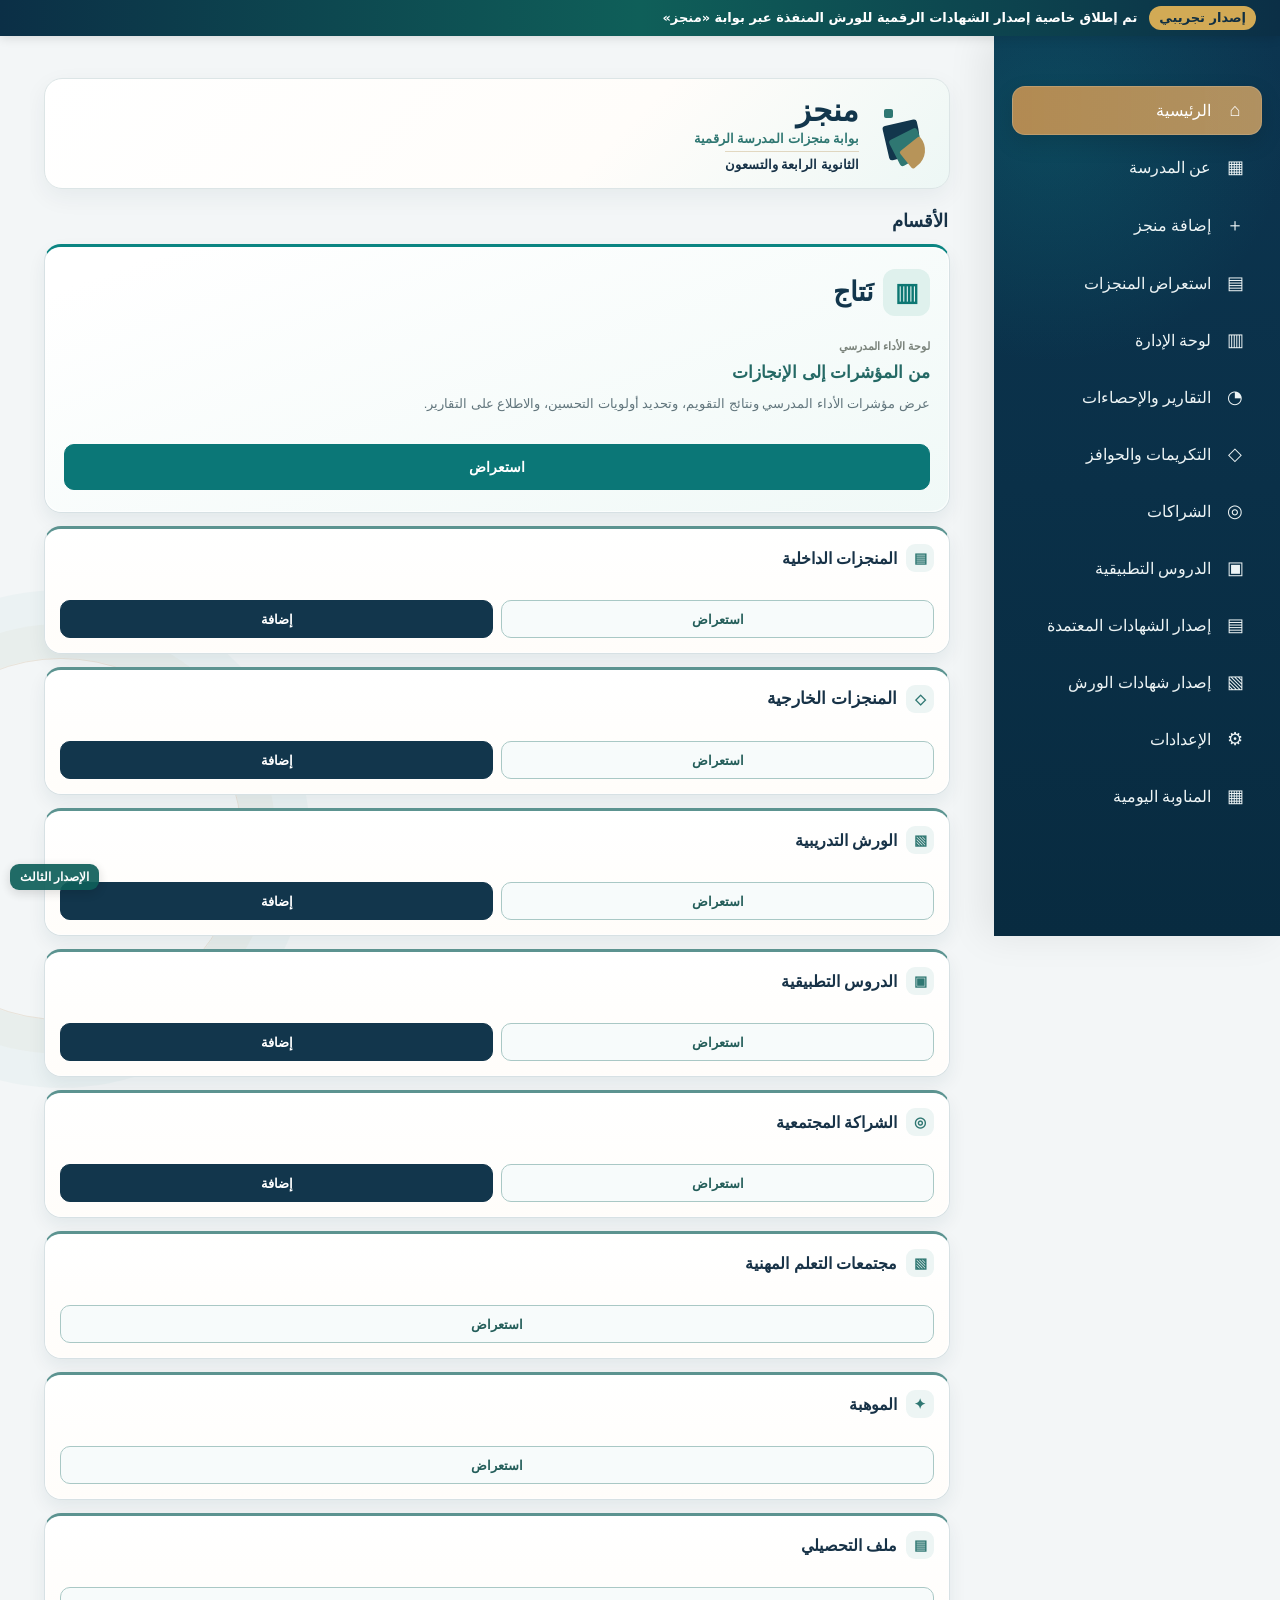
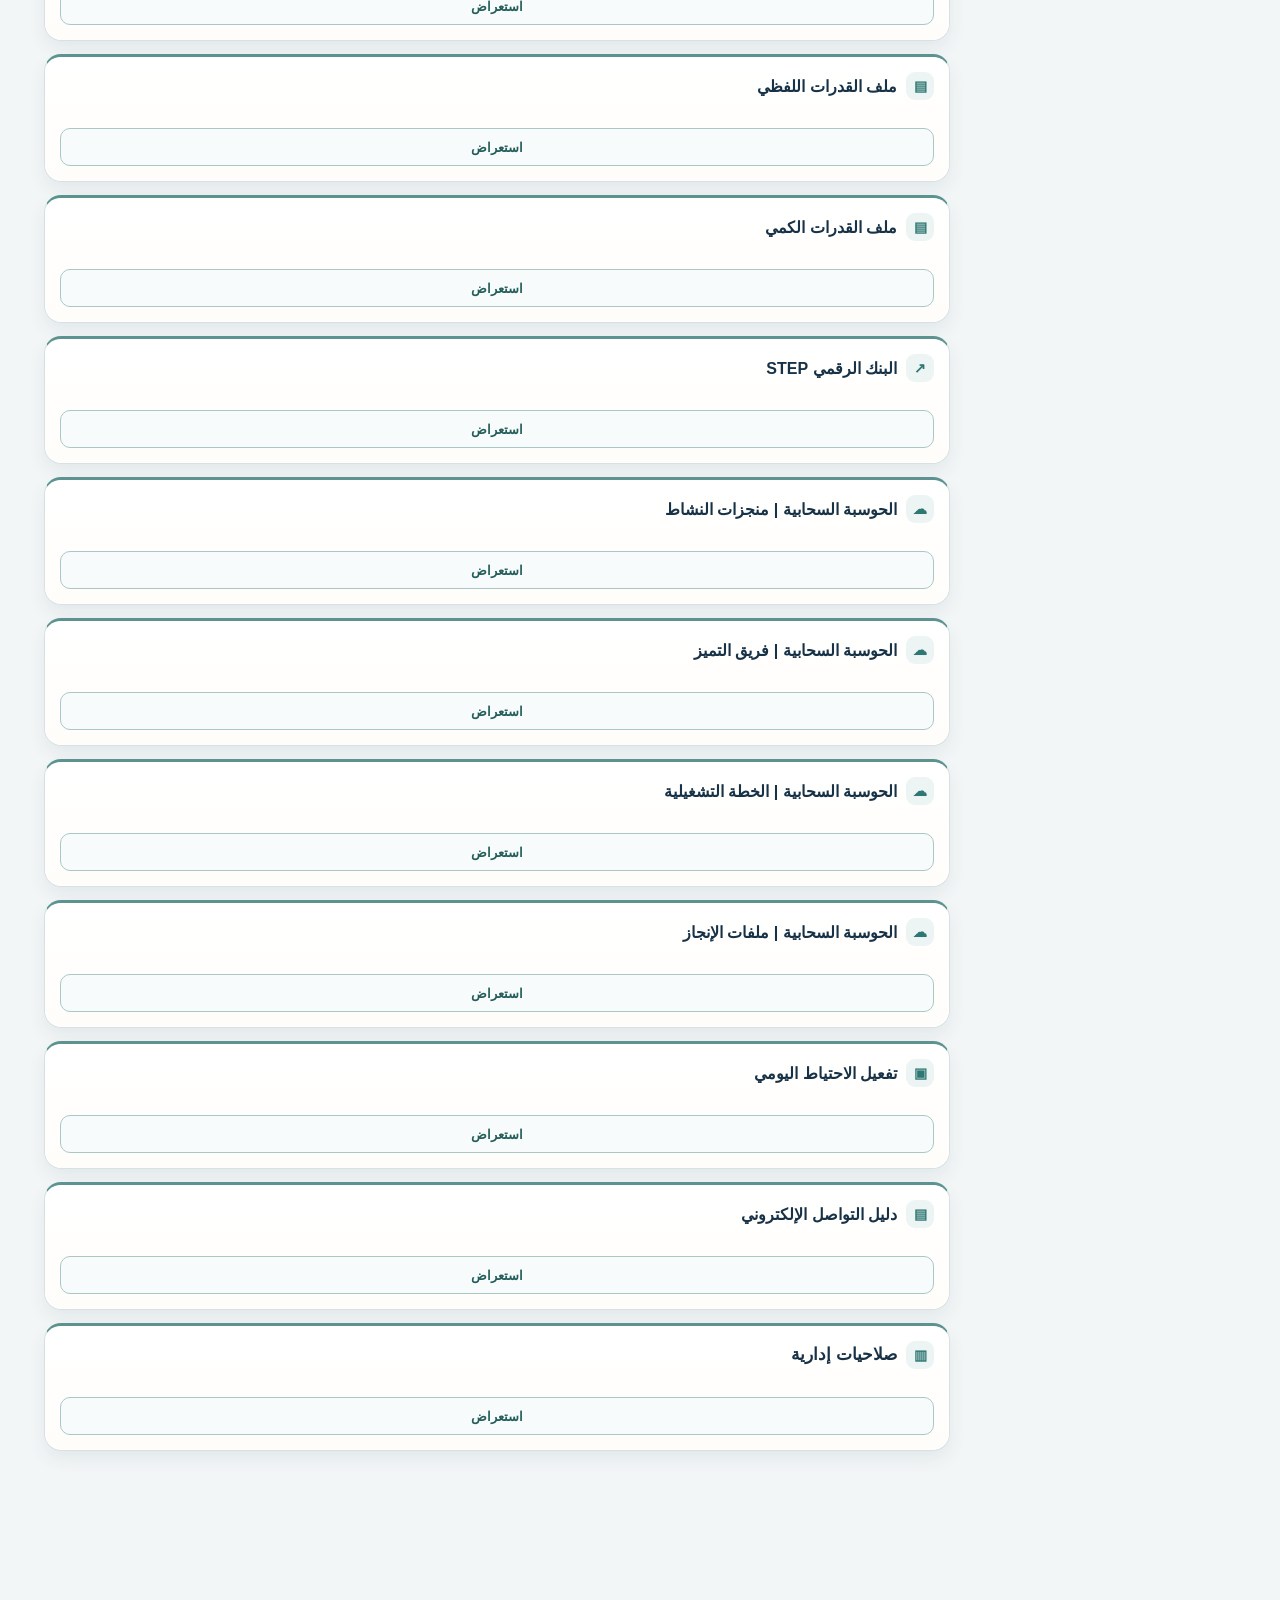
<file: index.html>
<!doctype html>
<html lang="ar" dir="rtl">
<head>
  <meta charset="utf-8">
  <meta name="viewport" content="width=device-width,initial-scale=1">
  <meta name="theme-color" content="#0b3047">
  <title>منجز | بوابة منجزات الثانوية 94</title>
  <style id="manjazPrintA4Portrait">@media print{@page{size:A4 portrait;margin:10mm}}</style>
  <link rel="stylesheet" href="styles.css?v=4.1">
  <link rel="stylesheet" href="home-header-v36.css?v=12.5-nataj-type">
  <link rel="stylesheet" href="certificates.css?v=13.7" data-certificates-style="1">
  <meta name="manjaz-release" content="18.1-quick">
  <link rel="stylesheet" href="manjaz-task17.css?v=17.1-corrected">
<link rel="stylesheet" href="manjaz-urgent18.css?v=20261028-award-details">
<link rel="stylesheet" href="manjaz-v34-style.css?v=36.0-review-actions">
<link rel="stylesheet" href="manjaz-public-certificates-v37.css?v=42.0-mobile-cards">

<style id="manjaz-home-hidden-sections">
/* Hide these entry cards on the homepage only; keep their routes and code intact. */
#manjazHome .manjaz-home-card:has(a[href="#daily-reserve"]),
#manjazHome .manjaz-home-card:has(a[href="#daily-duty"]),
#manjazHome .manjaz-home-card:has(a[href="#knowledge"]),
#manjazHome .manjaz-home-card:has(a[href="#admin-programs"]) {
  display: none !important;
}
</style>
</head>
<body>
  <div class="shell">
    <aside class="sidebar">
<nav id="nav">
        <a href="#home" data-route="home" class="active"><span class="icon">⌂</span><span>الرئيسية</span></a>
        <a href="#about" data-route="about"><span class="icon">▦</span><span>عن المدرسة</span></a>
        <a href="#add" data-route="add"><span class="icon">＋</span><span>إضافة منجز</span></a>
        <a href="#achievements" data-route="achievements"><span class="icon">▤</span><span>استعراض المنجزات</span></a>
        <a href="#admin" data-route="admin"><span class="icon">▥</span><span>لوحة الإدارة</span></a>
        <a href="#reports" data-route="reports"><span class="icon">◔</span><span>التقارير والإحصاءات</span></a>
        <a href="#awards" data-route="awards"><span class="icon">◇</span><span>التكريمات والحوافز</span></a>
        <a href="#partners" data-route="partners"><span class="icon">◎</span><span>الشراكات</span></a>
        <a href="#lessons" data-route="lessons"><span class="icon">▣</span><span>الدروس التطبيقية</span></a>
        <a href="#approved-certificates" data-route="approved-certificates"><span class="icon">▤</span><span>إصدار الشهادات المعتمدة</span></a>
        <a href="#settings" data-route="settings"><span class="icon">⚙</span><span>الإعدادات</span></a>
      </nav>
</aside>

    <main class="content">
<section id="view" class="view"></section>


      <nav class="mobile-nav" aria-label="التنقل للجوال">
        <a href="#home" data-mobile-route="home"><span>⌂</span><small>الرئيسية</small></a>
        <a href="#achievements" data-mobile-route="achievements"><span>▤</span><small>المنجزات</small></a>
        <a href="#add" data-mobile-route="add" class="mobile-add"><span>＋</span><small>إضافة</small></a>
        <a href="#admin" data-mobile-route="admin"><span>▥</span><small>الإدارة</small></a>
        <a href="#about" data-mobile-route="about"><span>▦</span><small>المزيد</small></a>
      </nav>
</main>
  </div>

  <template id="homeTpl"></template>

  <template id="aboutTpl">
    <section class="page-intro">
      <div>
        <span class="kicker">عن المدرسة</span>
        <h2>الثانوية الرابعة والتسعون - مسارات</h2>
        <p>بطاقة تعريف رقمية مختصرة ببيانات المدرسة الأساسية</p>
      </div>
    </section>

    <div class="stat-grid stat-grid-4">
      <article class="stat-card gold"><span>إجمالي الطالبات</span><b>630</b></article>
      <article class="stat-card"><span>تاريخ التأسيس</span><b>1428هـ</b></article>
      <article class="stat-card"><span>نوع التعليم</span><b>عام</b></article>
      <article class="stat-card"><span>نوع المبنى</span><b>مستأجر</b></article>
    </div>

    <div class="dashboard-grid">
      <section class="surface panel">
        <div class="panel-head"><h3>توزيع الطالبات</h3><span>حسب الصف</span></div>
        <div class="grade-grid">
          <div><b>212</b><span>أول ثانوي</span></div>
          <div><b>210</b><span>ثاني ثانوي</span></div>
          <div><b>208</b><span>ثالث ثانوي</span></div>
        </div>
      </section>

      <section class="surface panel">
        <div class="panel-head"><h3>الكادر المدرسي والإداري</h3><span>بيانات مختصرة</span></div>
        <div class="staff-grid">
          <div><span>مديرة</span><b>1</b></div>
          <div><span>وكيلات</span><b>3</b></div>
          <div><span>موجهات طلابيات</span><b>2</b></div>
          <div><span>معلمات</span><b>44</b></div>
          <div><span>مساعدات إداريات</span><b>15</b></div>
          <div><span>مسجل معلومات</span><b>1</b></div>
          <div><span>معلمتا حاسب</span><b>2</b></div>
          <div><span>محضر مختبر</span><b>1</b></div>
          <div><span>عاملات خدمات</span><b>3</b></div>
          <div><span>حارس</span><b>1</b></div>
          <div><span>رائد نشاط مفرغ</span><b>0</b></div>
          <div><span>أمين مصادر</span><b>0</b></div>
        </div>
      </section>
    </div>
  </template>

  <template id="addTpl">
    <section class="page-intro">
      <div>
        <span class="kicker">إضافة منجز</span>
        <h2>توثيق منجز جديد</h2>
        <p>أدخلي البيانات الأساسية والشواهد ثم أرسليها للمراجعة</p>
      </div>
    </section>

    <form id="achievementForm" class="surface form-card">
      <div class="form-section-title">بيانات المنجز</div>
      <div class="form-grid">
        <label>اسم المنجز *
          <input name="title" required>
        </label>
        <label>القسم / المجال *
          <select name="category" required>
            <option value="">اختاري القسم</option>
            <option>الإدارة المدرسية</option>
            <option>التعليم والتعلم</option>
            <option>نواتج التعلم</option>
            <option>البيئة المدرسية</option>
            <option>المجتمع المحلي</option>
            <option>قصص ملهمة</option>
            <option>التكريمات والحوافز</option>
            <option>البرامج والمبادرات</option>
            <option>الشراكات</option>
          </select>
        </label>
        <label>تاريخ التنفيذ *
          <input name="date" type="date" required>
        </label>
        <label>الجهة المنفذة *
          <input name="entity" required>
        </label>
        <label>اسم المنفذة / الفريق *
          <input name="team" required>
        </label>
        <label>الفئة المستهدفة *
          <input name="audience" required>
        </label>
        <label>عدد المستفيدات
          <input name="beneficiaries" type="number" min="0">
        </label>
        <label>نوع المنجز *
          <select name="type" required>
            <option value="">اختاري النوع</option>
            <option>مبادرة</option>
            <option>برنامج</option>
            <option>ورشة</option>
            <option>تكريم</option>
            <option>شراكة</option>
            <option>تقرير</option>
            <option>أخرى</option>
          </select>
        </label>
        <label class="wide">الهدف من المنجز *
          <textarea name="goal" required></textarea>
        </label>
        <label class="wide">وصف مختصر *
          <textarea name="description" required></textarea>
        </label>
        <label class="wide">الأثر / النتيجة *
          <textarea name="impact" required></textarea>
        </label>
      </div>

      <div class="form-section-title">الشواهد والمرفقات</div>
      <div class="form-grid">
        <label>رفع الصور
          <input name="images" type="file" accept="image/*" multiple>
        </label>
        <label>رفع PDF أو مستند
          <input name="documents" type="file" accept=".pdf,.doc,.docx,.ppt,.pptx,.xls,.xlsx" multiple>
        </label>
        <label class="wide">رابط خارجي
          <input name="link" type="url" placeholder="https://">
        </label>
        <p class="upload-note wide">تُستخدم أول صورة مرفوعة كصورة غلاف مصغرة تلقائيًا ويمكن إضافة مرفقات لاحقًا من صفحة التفاصيل</p>
      </div>

      <div class="form-actions">
        <button class="btn btn-primary" type="submit">إرسال المنجز</button>
        <button class="btn btn-ghost" type="reset">إلغاء</button>
      </div>
      <div id="formMsg"></div>
    </form>
  </template>

  <template id="achievementsTpl">


    <details class="mj18-utility-card"><summary>البحث والتصفية والإحصاءات</summary>
    <div class="stat-grid stat-grid-3">
      <article class="stat-card gold"><span>إجمالي المنجزات</span><b id="aTotal">0</b></article>
      <article class="stat-card"><span>معتمد</span><b id="aApproved">0</b></article>
      <article class="stat-card"><span>تحت المراجعة</span><b id="aReview">0</b></article>
    </div>

    <div class="surface filters">
      <input id="searchAchievements" type="search" placeholder="ابحثي عن منجز">
      <select id="filterCategory">
        <option value="">جميع الأقسام</option>
        <option>الإدارة المدرسية</option>
        <option>التعليم والتعلم</option>
        <option>نواتج التعلم</option>
        <option>البيئة المدرسية</option>
        <option>المجتمع المحلي</option>
        <option>قصص ملهمة</option>
        <option>التكريمات والحوافز</option>
        <option>البرامج والمبادرات</option>
        <option>الشراكات</option>
      </select>
      <select id="filterStatus">
        <option value="">جميع الحالات</option>
        <option>تحت المراجعة</option>
        <option>معتمد</option>
      </select>
    </div>

    </details>
    <details class="mj18-utility-card"><summary>إضافة منجز</summary><a class="btn btn-primary" href="#add">فتح نموذج إضافة منجز</a></details>
    <div id="achievementList" class="achievement-list"></div>

    <div id="emptyState" class="surface empty-state">
      <div class="empty-mark">◇</div>
      <h3>لا توجد منجزات مضافة حتى الآن</h3>
      <p>ابدئي بإضافة أول منجز، وستظهر جميع المنجزات هنا تلقائيًا</p>
      <a class="btn btn-primary" href="#add">إضافة أول منجز</a>
    </div>
  </template>

  <template id="adminTpl">
    <section class="page-intro">
      <div>
        <span class="kicker">لوحة الإدارة</span>
        <h2>متابعة الاعتماد</h2>
        <p>لوحة مخصصة لمراجعة المنجزات واعتمادها</p>
      </div>
    </section>

    <div class="stat-grid stat-grid-4">
      <article class="stat-card"><span>جديد</span><b id="dNew">0</b></article>
      <article class="stat-card gold"><span>تحت المراجعة</span><b id="dReview">0</b></article>
      <article class="stat-card"><span>معتمد</span><b id="dApproved">0</b></article>
      <article class="stat-card"><span>بحاجة تعديل</span><b>0</b></article>
    </div>

    <section class="surface panel">
      <div class="panel-head"><h3>طلبات المراجعة</h3><span>تظهر تلقائيًا عند رفع المنجزات</span></div>
      <div id="adminList" class="admin-list"></div>
      <div id="adminEmpty" class="empty-inline">لا توجد طلبات مراجعة حاليًا</div>
    </section>
  </template>


  <template id="awardsTpl">


    <div class="mj18-award-admin-controls" hidden>
      <button class="btn btn-primary" id="showAwardForm">إضافة تكريم</button>
    </div>

    <form id="awardForm" class="surface form-card hidden-form">
      <div class="form-section-title">بيانات التكريم</div>
      <div class="form-grid">
        <label>عنوان التكريم *
          <input name="title" required>
        </label>
        <label>نوع التكريم *
          <select name="type" required>
            <option value="">اختاري النوع</option>
            <option>شهادة</option>
            <option>درع</option>
            <option>تكريم رسمي</option>
            <option>حافز</option>
            <option>جائزة</option>
            <option>أخرى</option>
          </select>
        </label>
        <label>الجهة المانحة *
          <input name="grantor" required>
        </label>
        <label>المكرمة / الفئة *
          <input name="recipient" required>
        </label>
        <label>تاريخ التكريم *
          <input name="date" type="date" required>
        </label>
        <label>عدد المستفيدات
          <input name="beneficiaries" type="number" min="0">
        </label>
        <label class="wide">سبب التكريم *
          <textarea name="reason" required></textarea>
        </label>
        <label class="wide">الأثر / القيمة المضافة
          <textarea name="impact"></textarea>
        </label>
        <label>رفع الصور
          <input name="images" type="file" accept="image/*" multiple>
        </label>
        <label>رفع شهادة أو PDF
          <input name="documents" type="file" accept=".pdf,.doc,.docx" multiple>
        </label>
        <p class="upload-note wide">تُستخدم أول صورة مرفوعة كصورة غلاف مصغرة تلقائيًا ويمكن إضافة مرفقات لاحقًا من صفحة التفاصيل</p>
      </div>
      <div class="form-actions">
        <button class="btn btn-primary" type="submit">حفظ التكريم</button>
        <button class="btn btn-ghost" type="button" id="cancelAward">إلغاء</button>
      </div>
      <div id="awardMsg"></div>
    </form>

    <div class="stat-grid stat-grid-3 mj18-legacy-counters" hidden>
      <article class="stat-card gold"><span>إجمالي التكريمات</span><b id="awTotal">0</b></article>
      <article class="stat-card"><span>معتمد</span><b id="awApproved">0</b></article>
      <article class="stat-card"><span>تحت المراجعة</span><b id="awReview">0</b></article>
    </div>

    <div id="awardList" class="achievement-list"></div>
    <div id="awardEmpty" class="surface empty-state">
      <div class="empty-mark">◇</div>
      <h3>لا توجد تكريمات مضافة حتى الآن</h3>
      <p>ابدئي بإضافة أول تكريم، وستظهر البيانات هنا تلقائيًا</p>
    </div>
  </template>

  <template id="partnersTpl">
    <section class="page-intro">
      <div>
        <span class="kicker">الشراكات</span>
        <h2>إدارة الشراكات</h2>
        <p>توثيق الشراكات والاتفاقيات والمبادرات المشتركة واستعراض أثرها</p>
      </div>
    </section>

    <div class="section-actions">
      <button class="btn btn-primary" id="showPartnerForm">إضافة شراكة</button>
    </div>

    <form id="partnerForm" class="surface form-card hidden-form">
      <div class="form-section-title">بيانات الشراكة</div>
      <div class="form-grid">
        <label>عنوان الشراكة *
          <input name="title" required>
        </label>
        <label>الجهة الشريكة *
          <input name="partner" required>
        </label>
        <label>نوع الشراكة *
          <select name="type" required>
            <option value="">اختاري النوع</option>
            <option>تعليمية</option>
            <option>مجتمعية</option>
            <option>تدريبية</option>
            <option>تطوعية</option>
            <option>صحية</option>
            <option>أخرى</option>
          </select>
        </label>
        <label>تاريخ البداية *
          <input name="startDate" type="date" required>
        </label>
        <label>تاريخ النهاية
          <input name="endDate" type="date">
        </label>
        <label>عدد المستفيدات
          <input name="beneficiaries" type="number" min="0">
        </label>
        <label class="wide">الهدف من الشراكة *
          <textarea name="goal" required></textarea>
        </label>
        <label class="wide">وصف التنفيذ *
          <textarea name="description" required></textarea>
        </label>
        <label class="wide">الأثر / النتيجة *
          <textarea name="impact" required></textarea>
        </label>
        <label>رفع الصور
          <input name="images" type="file" accept="image/*" multiple>
        </label>
        <label>رفع الاتفاقية أو PDF
          <input name="documents" type="file" accept=".pdf,.doc,.docx" multiple>
        </label>
        <p class="upload-note wide">تُستخدم أول صورة مرفوعة كصورة غلاف مصغرة تلقائيًا ويمكن إضافة مرفقات لاحقًا من صفحة التفاصيل</p>
      </div>
      <div class="form-actions">
        <button class="btn btn-primary" type="submit">حفظ الشراكة</button>
        <button class="btn btn-ghost" type="button" id="cancelPartner">إلغاء</button>
      </div>
      <div id="partnerMsg"></div>
    </form>

    <div class="stat-grid stat-grid-3">
      <article class="stat-card gold"><span>إجمالي الشراكات</span><b id="ptTotal">0</b></article>
      <article class="stat-card"><span>معتمد</span><b id="ptApproved">0</b></article>
      <article class="stat-card"><span>تحت المراجعة</span><b id="ptReview">0</b></article>
    </div>

    <div id="partnerList" class="achievement-list"></div>
    <div id="partnerEmpty" class="surface empty-state">
      <div class="empty-mark">◎</div>
      <h3>لا توجد شراكات مضافة حتى الآن</h3>
      <p>ابدئي بإضافة أول شراكة، وستظهر البيانات هنا تلقائيًا</p>
    </div>
  </template>

  <template id="reportsTpl">
    <section class="page-intro">
      <div>
        <span class="kicker">التقارير والإحصاءات</span>
        <h2>المؤشرات التراكمية</h2>
        <p>تتحدث تلقائيًا حسب ما يتم إضافته واعتماده داخل الموقع</p>
      </div>
    </section>

    <div class="stat-grid stat-grid-4">
      <article class="stat-card gold"><span>إجمالي السجلات</span><b id="rAll">0</b></article>
      <article class="stat-card"><span>المنجزات</span><b id="rAchievements">0</b></article>
      <article class="stat-card"><span>التكريمات</span><b id="rAwards">0</b></article>
      <article class="stat-card"><span>الشراكات</span><b id="rPartners">0</b></article>
    </div>

    <div class="stat-grid stat-grid-4">
      <article class="stat-card"><span>إجمالي المستفيدات</span><b id="rBeneficiaries">0</b></article>
      <article class="stat-card"><span>معتمد</span><b id="rApproved">0</b></article>
      <article class="stat-card"><span>تحت المراجعة</span><b id="rReview">0</b></article>
      <article class="stat-card"><span>نسبة الاعتماد</span><b id="rRate">0%</b></article>
    </div>

    <div class="dashboard-grid">
      <section class="surface panel">
        <div class="panel-head"><h3>التوزيع حسب النوع</h3><span>تراكمي</span></div>
        <div id="typeBars" class="bar-list"></div>
      </section>

      <section class="surface panel">
        <div class="panel-head"><h3>التوزيع حسب المجال</h3><span>للمنجزات</span></div>
        <div id="categoryBars" class="bar-list"></div>
      </section>
    </div>

    <section class="surface panel" style="margin-top:18px">
      <div class="panel-head"><h3>التوزيع الزمني</h3><span>حسب الشهر</span></div>
      <div id="monthBars" class="bar-list"></div>
    </section>

    <div class="section-actions">
      <button class="btn btn-primary" onclick="window.print()">طباعة التقرير</button>
    </div>
  </template>


  <template id="lessonsTpl">
    <section class="page-intro"><div><span class="kicker">التطوير المهني</span><h2>الدروس التطبيقية</h2><p>توثيق حضور الدروس التطبيقية وإصدار شهادة حضور</p></div></section>
    <div id="lessonList" class="achievement-list"></div>
    <div id="lessonEmpty" class="surface empty-state"><div class="empty-mark">▣</div><h3>لا توجد دروس تطبيقية متاحة حاليًا</h3><p>ستظهر الدروس المتاحة هنا عند إضافتها</p></div>
  </template>

  <template id="placeholderTpl">
    <section class="page-intro">
      <div>
        <span class="kicker">منجز</span>
        <h2 id="placeholderTitle"></h2>
        <p>هذه الصفحة مهيأة ضمن هوية الموقع وسيتم تفعيل وظائفها في المرحلة التالية</p>
      </div>
    </section>
    <div class="surface empty-state large">
      <div class="empty-mark">✦</div>
      <h3>قريبًا</h3>
      <p>سيتم ربط هذه الصفحة بالبيانات والتقارير الفعلية</p>
    </div>
  </template>


  <dialog id="detailDialog" class="detail-dialog">
    <div class="detail-shell">
      <button type="button" class="detail-close" id="detailClose" aria-label="إغلاق">×</button>
      <div id="detailContent"></div>
    </div>
  </dialog>

<script src="applied-lessons-data.js?v=2.1"></script>
<script src="certificates-data.js?v=2.1"></script>
<script src="manjaz-hijri-picker.js?v=16.1"></script>
<script src="app.js?v=20261116-fix-achievement-collection"></script>
<script src="awards-cloud.js?v=20261028-admin-content-only"></script>
<script src="community-sections.js?v=20261028-admin-cards"></script>
<script src="knowledge-attachments.js?v=2.0"></script>
<!-- المصدران النهائيان للورش والدروس يُحمّلان بعد أي Renderer قديم -->
<script src="manjaz-certificate-whatsapp-v50.js?v=50.0"></script>
<script src="certificates.js?v=20261028-admin-content-only"></script>
<script src="applied-lessons.js?v=20261028-admin-only-links-lessons"></script>
<script src="applied-lessons-cloud.js?v=20261028-admin-only-links-lessons"></script>
<script src="manjaz-activation-render-v4.js?v=57.2-pdf-capture"></script>
<script src="home-v3.js?v=20261116-home-card-order"></script>
 <script src="nataj-report-links.js?v=20261115-hide-header-login"></script>
<script src="manjaz-behavior-catalog-v57.js?v=57.0"></script>
<script src="manjaz-extra-activation-v57.js?v=57.3-awareness-report"></script>
<script src="manjaz-afaq-catalog-v19.js?v=20.0-fix-problems-label"></script>
<script src="manjaz-afaq-render-v19.js?v=19.0-afaq-a4-cards"></script>
<script src="manjaz-awareness.js?v=2-execution-report"></script>
<script src="manjaz-daily-activation.js?v=57.6-inline-delete-confirm" data-manjaz-daily-activation="1.0"></script>
<script src="admin-permissions.js?v=20261115-no-attendance-tool"></script>
<script src="admin-monthly-exports.js?v=20261116-remove-attendance-section"></script>
<script src="talent-links.js?v=20261028-admin-only-links-lessons"></script>
 <script src="tahsili-file.js?v=20261116-view-only"></script>
  <script src="qudrat-file.js?v=20261116-step-view-label"></script>
  <script src="athar/entry.js?v=1.1-cloud-portfolios"></script> 
<script src="home-header-v36.js?v=4.3"></script>
<script src="certificate-audit.js?v=1.6"></script>
<script src="manjaz-task15.js?v=20261116-remove-attendance-section"></script>
<script src="school-closure.js?v=20261101-live-link-cells"></script>
<script src="manjaz-task17.js?v=17.1-corrected"></script>
<script src="manjaz-review-ui-v34.js?v=47.0-kind-safe-approval"></script>
<script src="manjaz-admin-excel-v43.js?v=44.1-duty-export-job-names"></script>
<script src="manjaz-admin-certificate-queue-v45.js?v=49.0-mobile-approved-rejected"></script>
<script src="manjaz-urgent18.js?v=33.4-atomic-delete"></script>
<script src="manjaz-public-certificates-v37.js?v=50.0-whatsapp-pdf-file"></script>
<script src="manjaz-group-requests-v49.js?v=49.2-standalone-group-card"></script>
<script src="manjaz-group-download-v49.js?v=50.1-whatsapp-pdf-sharing"></script>

<div id="manjazVersionBadge" aria-label="إصدار الموقع" style="position:fixed;left:10px;bottom:10px;z-index:99999;background:#0f5f59;color:#fff;padding:6px 10px;border-radius:9px;font:800 12px/1.2 Tahoma,Arial,sans-serif;box-shadow:0 3px 12px rgba(0,0,0,.16);opacity:.92;pointer-events:none;direction:rtl">الإصدار الثالث</div>

</body>
</html>
</file>
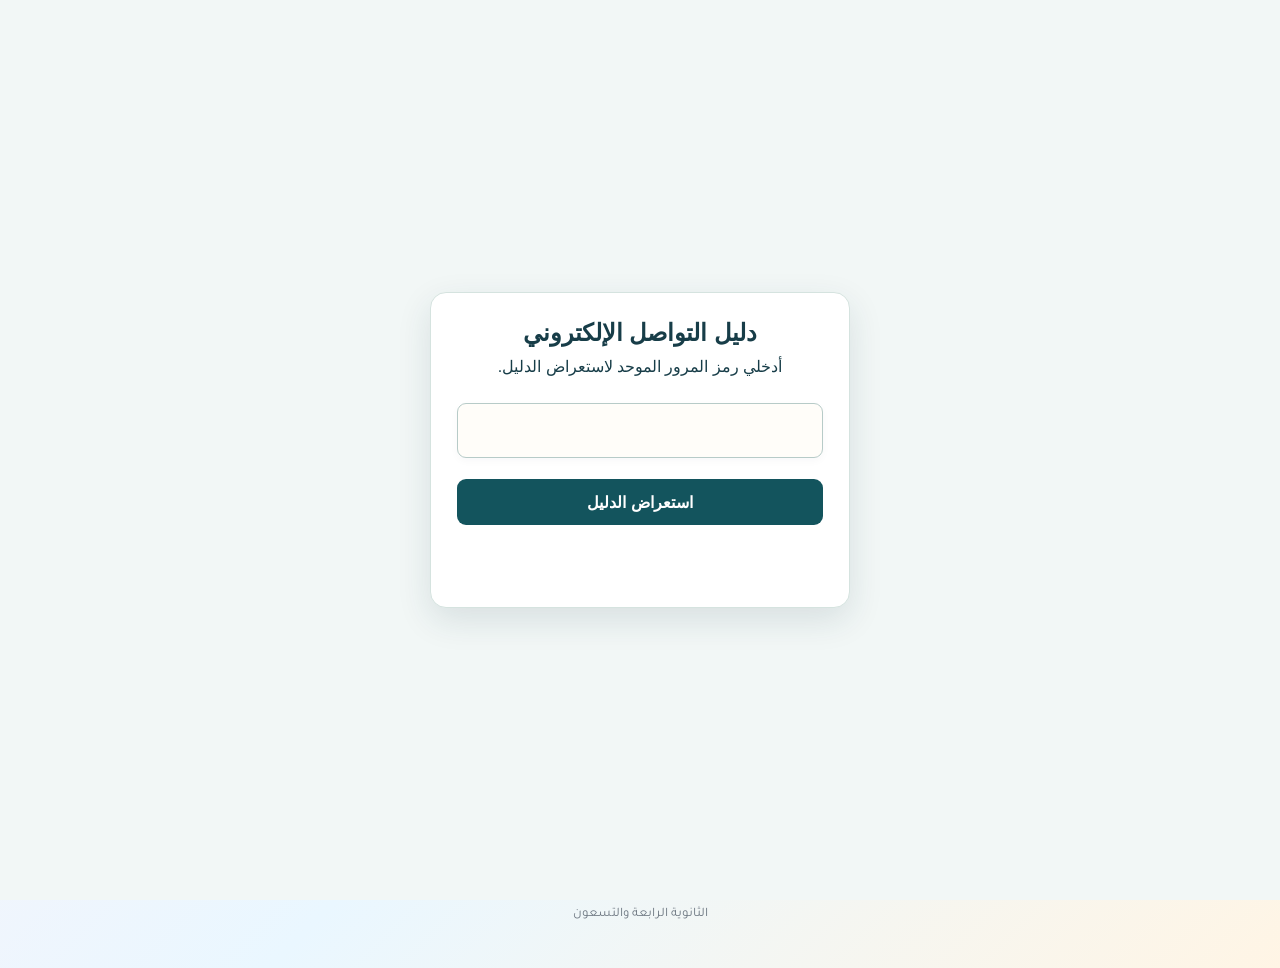
<file: contact-guide.html>
<!doctype html><html lang="ar" dir="rtl"><head><meta charset="utf-8"><meta name="viewport" content="width=device-width,initial-scale=1"><title>دليل التواصل | الثانوية الرابعة والتسعون</title><style>
:root{--navy:#172c40;--gold:#bd9454;--cream:#fbf7ef}*{box-sizing:border-box}body{margin:0;font-family:Tahoma,Arial,sans-serif;background:#f5f1e9;color:#233448}.hero{background:linear-gradient(135deg,#10283c,#29455b);color:#fff;padding:38px 18px 42px;text-align:center;border-bottom:6px solid #caa566}.seal{width:76px;height:76px;border:2px solid #d6b775;border-radius:50%;display:grid;place-items:center;margin:0 auto 14px;color:#f2d49a;font-size:35px;background:#ffffff10}.hero h1{font-size:27px;margin:7px 0}.hero p{margin:6px;color:#f2dfbc}.wrap{max-width:780px;margin:-23px auto 30px;padding:0 15px}.panel{background:white;border-radius:19px;box-shadow:0 10px 28px #172c4020;padding:22px}.hint{color:#687787;font-size:13px;line-height:1.9}input,select{width:100%;font-size:17px;border:1px solid #d7d7d3;background:#fff;padding:15px;border-radius:11px;outline-color:var(--gold);margin:9px 0}.filters{display:grid;grid-template-columns:1fr 1fr;gap:10px}.count{margin:14px 0;color:#796139;font-weight:bold}.entry{border:1px solid #e8e2d8;border-right:4px solid var(--gold);border-radius:12px;padding:15px;margin:11px 0;background:#fffdf9}.name{font-size:17px;font-weight:bold;line-height:1.8}.meta{font-size:13px;color:#667482;margin-top:5px}.phone{display:flex;justify-content:space-between;align-items:center;margin-top:12px;gap:10px;flex-wrap:wrap}.phone b{direction:ltr;unicode-bidi:isolate;font-size:17px}.btn{border:0;background:var(--navy);color:#fff;padding:10px 15px;border-radius:9px;text-decoration:none;font-size:14px;cursor:pointer}.footer{text-align:center;color:#6c7680;font-size:12px;line-height:1.9;margin:20px auto 40px;max-width:700px}.warn{background:#fff6e6;padding:12px;border-radius:10px;color:#7c5a27;font-size:12px;margin-top:15px;line-height:1.9}@media(max-width:420px){.hero h1{font-size:23px}.panel{padding:15px}}</style><style>
@import url('https://fonts.googleapis.com/css2?family=Amiri:wght@400;700&family=Tajawal:wght@400;500;700;800&display=swap');
:root{--navy:#10273b;--gold:#bd9556;--cream:#fffaf0}body{background:radial-gradient(circle at 8% 10%,#f6e9d1 0,transparent 30%),linear-gradient(155deg,#fdfaf5,#eee6d8);font-family:Tajawal,Tahoma,Arial,sans-serif;min-height:100vh}.hero{position:relative;overflow:hidden;padding:55px 18px 76px;background:radial-gradient(circle at 50% -30%,#385875 0%,#142d45 58%,#091b2b 100%);border-bottom:5px solid #d8b77c;box-shadow:0 14px 35px #142c3b25}.hero:before,.hero:after{content:'✦  ❖  ✦  ❖  ✦';position:absolute;color:#d5b77b25;font-size:45px;letter-spacing:20px;transform:rotate(-35deg)}.hero:before{top:35px;right:-125px}.hero:after{bottom:15px;left:-160px}.hero h1{font-family:Amiri,serif;font-size:clamp(30px,6vw,43px);font-weight:700;margin:18px 0 4px;line-height:1.4;text-shadow:0 2px 10px #0005}.hero p{font-size:16px;color:#f8e8c9}.seal{height:90px;width:90px;font-size:42px;border:2px solid #e2c28a;background:linear-gradient(135deg,#e2c28a25,#fff1cd08);box-shadow:0 0 0 7px #d9b67916,0 8px 25px #0003}.wrap{max-width:830px;margin:-38px auto 30px;position:relative}.panel{padding:clamp(19px,4vw,34px);border:1px solid #e4d2b2;border-radius:23px;box-shadow:0 17px 45px #162b3923;background:linear-gradient(165deg,#fff,#fffdf9)}.panel h2{font-family:Amiri,serif;font-size:29px!important;text-align:center;color:#142d45!important}.hint{text-align:center;font-size:14px;line-height:2;color:#647180}input,select{font-family:inherit;border:1px solid #dbc9ac;border-radius:13px;background:#fffdf9;min-height:55px;box-shadow:0 3px 8px #182e3a08}input:focus,select:focus{outline:2px solid #c7a16a;border-color:#b28a51}#q{font-size:18px;background:#fff url('') no-repeat}.count{color:#97723d;font-size:15px}.entry{border:1px solid #e6d8bd;border-right:5px solid #c5a16b;background:linear-gradient(120deg,#fffefb,#faf5ea);box-shadow:0 5px 15px #2034470c;border-radius:15px;padding:18px}.name{font-size:19px;color:#18344a}.meta{font-size:13px}.btn{font-family:inherit;background:linear-gradient(130deg,#18364f,#0d2335);border:1px solid #c6a36c;color:#fff;border-radius:10px;font-size:14px;font-weight:700;padding:11px 17px}.btn:hover{background:#31506b}.warn{border:1px solid #ebd6aa;background:#fff9e9}.footer{font-size:13px}.royal-line{height:1px;width:170px;margin:12px auto 0;background:linear-gradient(90deg,transparent,#ddbd7b,transparent)}@media(max-width:440px){.hero{padding-top:40px}.hero h1{font-size:32px}.filters{grid-template-columns:1fr 1fr;gap:7px}.filters select{font-size:13px;padding:10px 5px}.phone{gap:8px}.btn{padding:10px 12px}}
</style><style>
:root{--navy:#774d6d;--gold:#c89b44;--cream:#fff8f6}
body{background:linear-gradient(135deg,#fff1f7,#eaf7ff 55%,#fff5e5);color:#5d465c}
.hero{background:linear-gradient(180deg,#fff9f2aa,#fff9f2bb),url("[data-uri]") center center/cover no-repeat!important;color:#67405c!important;min-height:335px;border-bottom:5px solid #d7aa57;box-shadow:0 12px 28px #e2a4bc44}
.hero h1{color:#815071!important;text-shadow:0 2px 3px #fff!important}.hero p{color:#8b5975!important;font-weight:800}.hero .seal{display:none}.hero:before,.hero:after{display:none}.hero>div:first-of-type:not(.seal){color:#a06b77;font-weight:800}
.wrap{margin:-20px auto 30px}.panel{background:#fffffff5;border:2px solid #e9c6d4;box-shadow:0 14px 32px #d8a8bc33}.panel h2{color:#885574!important}.entry{background:linear-gradient(115deg,#fff,#fff3f8);border-right-color:#d7a552}.btn{background:linear-gradient(120deg,#b46c9d,#85578e)}.btn:hover{background:#925c83}.count{color:#ad6790}.signature{font-size:19px;font-weight:800;color:#8c5276;background:#ffffffbb;border:1px solid #e6c3b2;border-radius:25px;display:inline-block;padding:9px 19px;margin-top:15px;box-shadow:0 4px 15px #c99ca733}.hero .royal-line{background:linear-gradient(90deg,transparent,#d6a149,transparent)}
</style></head><body><header class="hero"><div class="seal">✦</div><div>وزارة التعليم · تعليم جدة</div><h1>دليل التواصل الإلكتروني</h1><div class="royal-line"></div><p>الثانوية الرابعة والتسعون</p><p>العام الدراسي ١٤٤٧–١٤٤٨هـ</p><div class="signature">إعداد وتنفيذ: فايزه الحميري<br><small>مسؤولة القبول والتسجيل ونظام نور</small></div></header><main class="wrap"><section class="panel"><h2 style="margin:0;color:#253d50">البحث عن الطالبة</h2><p class="hint">اكتبي اسم الطالبة أو جزءًا منه، أو رقم الجوال. يعمل البحث فورًا دون إنترنت بعد حفظ الملف.</p><input id="q" placeholder="🔎 ابحثي باسم الطالبة أو رقم الجوال" autocomplete="off"><div class="filters"><select id="grade"><option value="">جميع الصفوف</option><option value="1">الأول الثانوي</option><option value="2">الثاني الثانوي</option><option value="3">الثالث الثانوي</option></select><select id="section"><option value="">جميع الفصول</option></select></div><div class="count" id="count"></div><div id="results"></div><div class="warn">تنبيه: هذا الدليل للاستخدام الإداري المصرّح به فقط، ويحتوي بيانات تواصل خاصة. نُقلت الأسماء من نسخة PDF ذات ترميز عربي غير سليم؛ يُرجى مراجعة الاسم ورقم الجوال مع كشف نظام نور الأصلي قبل الاتصال. لا يُنشر الملف علنًا.</div></section></main><footer class="footer">إعداد وتنفيذ: فايزه الحميري | مسؤولة القبول والتسجيل ونظام نور<br>الثانوية الرابعة والتسعون</footer><script>const DATA=[{"n":"أرجوان علي عبده عسيري","phone":"966556167332","grade":1,"section":1,"page":1},{"n":"اريام بنت ابراهيم بن","phone":"966503057274","grade":1,"section":1,"page":1},{"n":"اسيل حامد العتيبي","phone":"966542825237","grade":1,"section":1,"page":1},{"n":"الماس عبد مقعد السبيعي","phone":"966559448720","grade":1,"section":1,"page":1},{"n":"انهار عويتق عاش الحربي","phone":"966542364551","grade":1,"section":1,"page":1},{"n":"بشاير بنت بن محمد","phone":"966505514809","grade":1,"section":1,"page":1},{"n":"تالا حمدان الشهري","phone":"966553366247","grade":1,"section":1,"page":1},{"n":"تالين بنت فهد مقنع بن عطيئ","phone":"966572675091","grade":1,"section":1,"page":1},{"n":"تمارا بنت بنت ثابت","phone":"966541231004","grade":1,"section":1,"page":1},{"n":"جود نايف المحياوي","phone":"966555676962","grade":1,"section":1,"page":1},{"n":"جوري علي عبده عسيري","phone":"966556167332","grade":1,"section":1,"page":1},{"n":"حنين حسين علي الزييدي","phone":"966541966143","grade":1,"section":1,"page":2},{"n":"دلال بنت بن عبد ال","phone":"966538120114","grade":1,"section":1,"page":2},{"n":"رواسي بنت سعود بن","phone":"","grade":1,"section":1,"page":2},{"n":"روان سعد بن حسين البقمي","phone":"966566632037","grade":1,"section":1,"page":2},{"n":"ريتال بنت عبداللطيف بن","phone":"966505574233","grade":1,"section":1,"page":2},{"n":"ريم حسين ابن علي الزييدي","phone":"966541966143","grade":1,"section":1,"page":2},{"n":"ريم محمد السهيمي","phone":"966552773874","grade":1,"section":1,"page":2},{"n":"سهام مخلد بن سعد السبيعي","phone":"966506545634","grade":1,"section":1,"page":2},{"n":"شذى يحي الثبيتي","phone":"966553553328","grade":1,"section":1,"page":2},{"n":"شمس محمد رجاء البقمي","phone":"966566316432","grade":1,"section":1,"page":2},{"n":"شهد بنت جابر بن حسين بن","phone":"966504693304","grade":1,"section":1,"page":2},{"n":"شهد علي الشهري","phone":"966506941930","grade":1,"section":1,"page":2},{"n":"غلا بنت بن علي بن","phone":"966509254354","grade":1,"section":1,"page":3},{"n":"غلاء عبد مهذل","phone":"966542837722","grade":1,"section":1,"page":3},{"n":"لانا حمدان الشهري","phone":"966552020783","grade":1,"section":1,"page":3},{"n":"مشاعل سعيد الثبيتي","phone":"966506020854","grade":1,"section":1,"page":3},{"n":"ملاك صليل شباب العتيبي","phone":"966546922860","grade":1,"section":1,"page":3},{"n":"ملك بنت بن صالح بن","phone":"966551156526","grade":1,"section":1,"page":3},{"n":"منى يحي الزهراني","phone":"966551609102","grade":1,"section":1,"page":3},{"n":"منيره عياف مطلق","phone":"966555128655","grade":1,"section":1,"page":3},{"n":"نارمين بنت ساعد بن احمد","phone":"966552925465","grade":1,"section":1,"page":3},{"n":"نهال بنت بن سعيد بن","phone":"966555594464","grade":1,"section":1,"page":3},{"n":"نوره بنت بن عبد بن","phone":"966557512503","grade":1,"section":1,"page":3},{"n":"أمنيئ نواف المقاطي","phone":"966541709661","grade":1,"section":2,"page":4},{"n":"ابتهال بنت بن عطيئ بن","phone":"966555049838","grade":1,"section":2,"page":4},{"n":"اريج سعود مساعد","phone":"966536444832","grade":1,"section":2,"page":4},{"n":"اسماء محمد رزيق السلمي","phone":"966504687467","grade":1,"section":2,"page":4},{"n":"امجاد نامى بخيت السلمى","phone":"966561777604","grade":1,"section":2,"page":4},{"n":"ايناس نايف مساعد","phone":"966508880615","grade":1,"section":2,"page":4},{"n":"تولين خالد ناصر","phone":"966559506365","grade":1,"section":2,"page":4},{"n":"حلا ناصر العتيبي","phone":"966551644441","grade":1,"section":2,"page":4},{"n":"حور مذكر السبيعي","phone":"966556347064","grade":1,"section":2,"page":4},{"n":"دينا سعد القحطاني","phone":"966544042435","grade":1,"section":2,"page":4},{"n":"رفيف بدر السلمي","phone":"966501555051","grade":1,"section":2,"page":4},{"n":"ريما محمد عايض البقمي","phone":"966556677658","grade":1,"section":2,"page":5},{"n":"ريوف احمد علي عبدلي","phone":"966506599245","grade":1,"section":2,"page":5},{"n":"سجا محمد العتيبي","phone":"966544729940","grade":1,"section":2,"page":5},{"n":"سجى عويض معيوض","phone":"966544654673","grade":1,"section":2,"page":5},{"n":"شروف مسلط سلطان","phone":"966569536040","grade":1,"section":2,"page":5},{"n":"عطاف اياد فتحي البرقي","phone":"966535440400","grade":1,"section":2,"page":5},{"n":"غرور خالد العتيبي","phone":"966565624339","grade":1,"section":2,"page":5},{"n":"غلا بنت ستر شليويح","phone":"966556957958","grade":1,"section":2,"page":5},{"n":"غلا عوض صالح المالكي","phone":"966555569921","grade":1,"section":2,"page":5},{"n":"لما حمدان جخيدب","phone":"966548521892","grade":1,"section":2,"page":5},{"n":"لمار صالح محمد السلمي","phone":"966552254322","grade":1,"section":2,"page":5},{"n":"لمار محمد الزبيدي","phone":"966597068650","grade":1,"section":2,"page":5},{"n":"ليان سلطان محمد الربيعي","phone":"966531800811","grade":1,"section":2,"page":6},{"n":"لينة بنت بن سلطان بن","phone":"966504341543","grade":1,"section":2,"page":6},{"n":"مايا عثمان عطيئ","phone":"966563886764","grade":1,"section":2,"page":6},{"n":"منيره سلطان ثواب السبيعي","phone":"966558725028","grade":1,"section":2,"page":6},{"n":"ميار سليم رضيان","phone":"966544878771","grade":1,"section":2,"page":6},{"n":"ميرال عطيئ عبد","phone":"966558835541","grade":1,"section":2,"page":6},{"n":"ناديئ بنت بن محمد بن","phone":"966559893958","grade":1,"section":2,"page":6},{"n":"نوره بنت فهيد بن وعلان بن","phone":"966501212728","grade":1,"section":2,"page":6},{"n":"نوره حامد البقمي","phone":"966507377932","grade":1,"section":2,"page":6},{"n":"وريف مشحن شافر","phone":"966555785718","grade":1,"section":2,"page":6},{"n":"أكابر سعود عوض","phone":"966568820582","grade":1,"section":3,"page":7},{"n":"ألماس خالد فيحان العتيبي","phone":"966507009843","grade":1,"section":3,"page":7},{"n":"اثير عاطي عمري السلمي","phone":"966556939830","grade":1,"section":3,"page":7},{"n":"الين عاتق السعدي","phone":"966532228982","grade":1,"section":3,"page":7},{"n":"ايناس محمد خميس","phone":"966531114109","grade":1,"section":3,"page":7},{"n":"تالين بنت منصور بن","phone":"966555313882","grade":1,"section":3,"page":7},{"n":"جنى حامد المحياوي","phone":"966549764520","grade":1,"section":3,"page":7},{"n":"جوان محمد مبارك","phone":"966552505526","grade":1,"section":3,"page":7},{"n":"جواهر سحمي محمد السبيعي","phone":"966541424957","grade":1,"section":3,"page":7},{"n":"جود مصلح عايض","phone":"966535973329","grade":1,"section":3,"page":7},{"n":"جوري محمد علي القحطاني","phone":"966505606196","grade":1,"section":3,"page":7},{"n":"حنان بدر الجهني","phone":"966501955767","grade":1,"section":3,"page":8},{"n":"حنان خليل الاحمدي","phone":"966578668362","grade":1,"section":3,"page":8},{"n":"حنين خليل الاحمدي","phone":"966503652225","grade":1,"section":3,"page":8},{"n":"رغد بنت بن محمد","phone":"966534370160","grade":1,"section":3,"page":8},{"n":"رنيم سعيد البامدي","phone":"966530184791","grade":1,"section":3,"page":8},{"n":"رنيم عواض موسم","phone":"966556516322","grade":1,"section":3,"page":8},{"n":"ريلام بنت ابن فلار ال","phone":"966500865838","grade":1,"section":3,"page":8},{"n":"ريناد علي عواض","phone":"966558407182","grade":1,"section":3,"page":8},{"n":"سدن سعيد بن عطيئ","phone":"966504590629","grade":1,"section":3,"page":8},{"n":"سديم عبد محمد الربيعي","phone":"966553355857","grade":1,"section":3,"page":8},{"n":"عاشة فهد عقيلي","phone":"966504322395","grade":1,"section":3,"page":8},{"n":"عبير بنت بن علي بن","phone":"966504139027","grade":1,"section":3,"page":8},{"n":"لارا حامد المحمادي","phone":"966555355915","grade":1,"section":3,"page":9},{"n":"لانا محمد عبدالرزاف","phone":"966506611212","grade":1,"section":3,"page":9},{"n":"لانا يعلي رداد الشريف","phone":"966530840166","grade":1,"section":3,"page":9},{"n":"لمار عبد احمد السهيمي","phone":"966553355082","grade":1,"section":3,"page":9},{"n":"ليان سعد ابن حسن","phone":"966502042387","grade":1,"section":3,"page":9},{"n":"ليان وصيل معيض","phone":"966540492006","grade":1,"section":3,"page":9},{"n":"ملاك منصور عايد البامدي","phone":"966504595578","grade":1,"section":3,"page":9},{"n":"ميار محمد مبارك","phone":"966552505526","grade":1,"section":3,"page":9},{"n":"هديل بنت بن جبير بن","phone":"966566608662","grade":1,"section":3,"page":9},{"n":"أسيل عبد الرحمن بن","phone":"966553019866","grade":1,"section":4,"page":10},{"n":"ألين هيثم الحازمي","phone":"966507717630","grade":1,"section":4,"page":10},{"n":"ابتسام صلار جريد الذبياني","phone":"966551173600","grade":1,"section":4,"page":10},{"n":"الجازي ماجد بدري الروقي","phone":"966553480518","grade":1,"section":4,"page":10},{"n":"الين جمعان سعيد بن محمد","phone":"966502059909","grade":1,"section":4,"page":10},{"n":"امل محمد بن علي الزهراني","phone":"966531284716","grade":1,"section":4,"page":10},{"n":"ايلاف بنيان السبيعي","phone":"966541446947","grade":1,"section":4,"page":10},{"n":"بدور سالم ابن علي ابن سالم","phone":"966593616156","grade":1,"section":4,"page":10},{"n":"بيسان منيف محمد العتيبي","phone":"966500447690","grade":1,"section":4,"page":10},{"n":"تالا بنت بن ابراهيم بن","phone":"966508206062","grade":1,"section":4,"page":10},{"n":"تولين بنت مصلح بن","phone":"966565899684","grade":1,"section":4,"page":10},{"n":"حلا علي الحربي","phone":"966553558862","grade":1,"section":4,"page":11},{"n":"دانئ معيض عوض السلمي","phone":"966555502985","grade":1,"section":4,"page":11},{"n":"دانئ نايف السلمى","phone":"966556605663","grade":1,"section":4,"page":11},{"n":"دلال بنت بن صواب بن","phone":"966558818283","grade":1,"section":4,"page":11},{"n":"ربى مصلح صالح","phone":"966505647220","grade":1,"section":4,"page":11},{"n":"رسيل سعيد احمد بن سعيد","phone":"966532554733","grade":1,"section":4,"page":11},{"n":"ريم بنت ابو راس بن احمد","phone":"966509562579","grade":1,"section":4,"page":11},{"n":"رينا بندر ل دحباش","phone":"966503634284","grade":1,"section":4,"page":11},{"n":"شذى بنت بن نجم","phone":"966507538232","grade":1,"section":4,"page":11},{"n":"طيف سعد بن عواض بن","phone":"966508580603","grade":1,"section":4,"page":11},{"n":"عزوف بنت عبد بن","phone":"966509332267","grade":1,"section":4,"page":11},{"n":"فاطمة علي ناصر الحدري","phone":"966504641844","grade":1,"section":4,"page":11},{"n":"لانا فيصل الحربي","phone":"966556608851","grade":1,"section":4,"page":12},{"n":"لمى بنت بن ضيف بن","phone":"966533335041","grade":1,"section":4,"page":12},{"n":"لينا صالح خديوي","phone":"966501831997","grade":1,"section":4,"page":12},{"n":"مايا بنت بن محمد بن","phone":"966580040448","grade":1,"section":4,"page":12},{"n":"مريم حسن بن سالم الزهراني","phone":"966535927213","grade":1,"section":4,"page":12},{"n":"ميار بنت بن عبد بن","phone":"966559225956","grade":1,"section":4,"page":12},{"n":"ميار شليويح ناهض","phone":"966533173922","grade":1,"section":4,"page":12},{"n":"نوره محمد القحطاني","phone":"966552780115","grade":1,"section":4,"page":12},{"n":"هاجر خالد الجرابيع","phone":"966538798496","grade":1,"section":4,"page":12},{"n":"همس أحمد بن يحي المالكي","phone":"966557666787","grade":1,"section":4,"page":12},{"n":"همس عمر الزبيدي","phone":"966540409661","grade":1,"section":4,"page":12},{"n":"أثير حسن البقمي","phone":"966500205131","grade":1,"section":5,"page":13},{"n":"أسيل منيف مسلط البقمي","phone":"966506668267","grade":1,"section":5,"page":13},{"n":"ألين حمدان مسفر الشهري","phone":"966506745117","grade":1,"section":5,"page":13},{"n":"الجوهره بنت حمود بن","phone":"966504678434","grade":1,"section":5,"page":13},{"n":"المى أحمد الزهراني","phone":"966569170091","grade":1,"section":5,"page":13},{"n":"بشرى محمد طاهر","phone":"966567325049","grade":1,"section":5,"page":13},{"n":"جمانئ على محمد","phone":"966538881268","grade":1,"section":5,"page":13},{"n":"جنان بنت بن جمعان بن","phone":"966545314281","grade":1,"section":5,"page":13},{"n":"جوان سلطان عبدالهادي","phone":"966558290670","grade":1,"section":5,"page":13},{"n":"جودي جمعان ابن سعيد","phone":"966555600886","grade":1,"section":5,"page":13},{"n":"جوري مالك فايز الهذلي","phone":"966556524407","grade":1,"section":5,"page":13},{"n":"راما منصور ساعد السلمي","phone":"966553131915","grade":1,"section":5,"page":14},{"n":"رغد احمد عبد","phone":"966591436707","grade":1,"section":5,"page":14},{"n":"روان مشعل وصل","phone":"966503565498","grade":1,"section":5,"page":14},{"n":"ريان عادل السلمي","phone":"966503245911","grade":1,"section":5,"page":14},{"n":"ريتال بنت فهد بن محمد بن","phone":"966569563363","grade":1,"section":5,"page":14},{"n":"ريماس احمد علي الزهراني","phone":"966507376221","grade":1,"section":5,"page":14},{"n":"ريماس فهيد حزام السبيعي","phone":"966538100677","grade":1,"section":5,"page":14},{"n":"زينئ صالح الشهري","phone":"966506213723","grade":1,"section":5,"page":14},{"n":"سارة محمود عادل المزين","phone":"966560043073","grade":1,"section":5,"page":14},{"n":"سديم سالم بن علي البقمي","phone":"966566997784","grade":1,"section":5,"page":14},{"n":"شوف معيض عوين السلمي","phone":"966543460169","grade":1,"section":5,"page":14},{"n":"غنى خالد سعد ابن جلفان","phone":"966598960220","grade":1,"section":5,"page":14},{"n":"فهده بنت مرضي بن","phone":"966566018994","grade":1,"section":5,"page":15},{"n":"ليان احمد الشهري","phone":"966506343774","grade":1,"section":5,"page":15},{"n":"لين سلطان عسيري","phone":"966599004497","grade":1,"section":5,"page":15},{"n":"متعبئ سالم ابراهيم","phone":"966559014852","grade":1,"section":5,"page":15},{"n":"ميار عبد الرفاعى","phone":"966505671854","grade":1,"section":5,"page":15},{"n":"مياربنت بن تميم بن","phone":"966506564132","grade":1,"section":5,"page":15},{"n":"هبى حسين جعفر الكثيري","phone":"966502773841","grade":1,"section":5,"page":15},{"n":"وجدان عماد أحمد العمري","phone":"966530422821","grade":1,"section":5,"page":15},{"n":"ولاء سعد محارب","phone":"966563740381","grade":1,"section":5,"page":15},{"n":"يولاند احمد ابراهيم","phone":"966559394785","grade":1,"section":5,"page":15},{"n":"ألماس حمدان محمد العتيبي","phone":"966568130749","grade":1,"section":6,"page":16},{"n":"اسراء بنت بن صالح بن","phone":"966503675202","grade":1,"section":6,"page":16},{"n":"جمانا عابد المحمادي","phone":"966540694538","grade":1,"section":6,"page":16},{"n":"جوانا احمد بن منور","phone":"966538664053","grade":1,"section":6,"page":16},{"n":"جود خالد الحربي","phone":"966553949594","grade":1,"section":6,"page":16},{"n":"جودي صالح علي الشهري","phone":"966554016237","grade":1,"section":6,"page":16},{"n":"جوري عابد جميل","phone":"966540694538","grade":1,"section":6,"page":16},{"n":"جيان بنت بن علي بن","phone":"966500678811","grade":1,"section":6,"page":16},{"n":"حسنة بنت بن رافع بن","phone":"966560854298","grade":1,"section":6,"page":16},{"n":"رفا بنت بن علي بن","phone":"966554615663","grade":1,"section":6,"page":16},{"n":"رفا مشبب ضاوي","phone":"966554616554","grade":1,"section":6,"page":16},{"n":"ريتال حميد حمادي","phone":"966567738995","grade":1,"section":6,"page":17},{"n":"ريفال بنت موسى بن","phone":"966555502474","grade":1,"section":6,"page":17},{"n":"ريناد بنت بدر بن محمد بن","phone":"966556646460","grade":1,"section":6,"page":17},{"n":"سجى بنت بن عطيئ بن","phone":"966506511269","grade":1,"section":6,"page":17},{"n":"شيماء سلطان خنيفر الذبياني","phone":"966508989126","grade":1,"section":6,"page":17},{"n":"صبا بدر السلمي","phone":"966557751123","grade":1,"section":6,"page":17},{"n":"عروب بنت احمد بن علي","phone":"966553020932","grade":1,"section":6,"page":17},{"n":"عفاف بنت بن فارس بن","phone":"966581198889","grade":1,"section":6,"page":17},{"n":"غيداء بنت ابراهيم بن","phone":"966502995695","grade":1,"section":6,"page":17},{"n":"فاطمة بنت عبد بن","phone":"966500778827","grade":1,"section":6,"page":17},{"n":"لانا سالم شافر الشهري","phone":"966590012185","grade":1,"section":6,"page":17},{"n":"نوره مشعل البيشي","phone":"966551737165","grade":1,"section":6,"page":17},{"n":"نوف بنت بن رافع بن","phone":"966560854298","grade":1,"section":6,"page":18},{"n":"همس علي بن يحي الشديدي","phone":"966596290694","grade":1,"section":6,"page":18},{"n":"وسام بنت عاض بن","phone":"966537913654","grade":1,"section":6,"page":18},{"n":"وسن احمد برهى","phone":"966548131308","grade":1,"section":6,"page":18},{"n":"وسن عطيئ القرني","phone":"966535855958","grade":1,"section":6,"page":18},{"n":"وضحى قعيد البقمي","phone":"966508008960","grade":1,"section":6,"page":18},{"n":"وعد بنت بن عطيئ بن","phone":"966597451867","grade":1,"section":6,"page":18},{"n":"وهاد عويد مسيعيد","phone":"966504383983","grade":1,"section":6,"page":18},{"n":"يارا حامد الاكلبي","phone":"966503445441","grade":1,"section":6,"page":18},{"n":"يارا فيصل بن عبدالرحمن","phone":"966500377640","grade":1,"section":6,"page":18},{"n":"ثار مفرر جلي","phone":"966543007516","grade":2,"section":1,"page":19},{"n":"أجوان بنت صلار بن","phone":"966553555053","grade":2,"section":1,"page":19},{"n":"أريج بنت نفاع بن عوض بن","phone":"966553794787","grade":2,"section":1,"page":19},{"n":"ألين بدر السلمي","phone":"966545529233","grade":2,"section":1,"page":19},{"n":"أمل مكدي بن فريج السبيعي","phone":"966555592026","grade":2,"section":1,"page":19},{"n":"الاء بنت بن سعيد بن","phone":"966558423151","grade":2,"section":1,"page":19},{"n":"ايلاف بنت احمدبن زين","phone":"966503548607","grade":2,"section":1,"page":19},{"n":"تسنيم حسن بن مساعد","phone":"966503388860","grade":2,"section":1,"page":19},{"n":"جنان صافي عبيدل بن","phone":"966546604443","grade":2,"section":1,"page":19},{"n":"جوانا بنت مجدي بن","phone":"966554505092","grade":2,"section":1,"page":19},{"n":"حمدة حمود جابر العديني","phone":"966551590762","grade":2,"section":1,"page":19},{"n":"روان مساعد فرج الحربي","phone":"966504623709","grade":2,"section":1,"page":20},{"n":"ريتاج بنت بن احمد بن","phone":"966556005363","grade":2,"section":1,"page":20},{"n":"ريتال محمد قاسم السليمانى","phone":"966550888962","grade":2,"section":1,"page":20},{"n":"ريناد بنت بن يحي بن","phone":"966550895003","grade":2,"section":1,"page":20},{"n":"سديم ابراهيم حنش","phone":"966563405076","grade":2,"section":1,"page":20},{"n":"عذاري بنت مصلح بن","phone":"966556517787","grade":2,"section":1,"page":20},{"n":"فاطمة بنت بن عاض بن","phone":"966553003873","grade":2,"section":1,"page":20},{"n":"فاطمة بنت بن صالح بن","phone":"966500844610","grade":2,"section":1,"page":20},{"n":"لارين بنت بن مهدي بن","phone":"966533799500","grade":2,"section":1,"page":20},{"n":"لانا بنت بن عبدون بن","phone":"966509053024","grade":2,"section":1,"page":20},{"n":"لانا بنت بن سعيد بن","phone":"966534999729","grade":2,"section":1,"page":20},{"n":"لمى سهل بن جبران السلمي","phone":"966543444571","grade":2,"section":1,"page":20},{"n":"ليان فيصل القحطاني","phone":"966503634530","grade":2,"section":1,"page":21},{"n":"لين عبد الحربي","phone":"966545727777","grade":2,"section":1,"page":21},{"n":"لينا بنت صالح بن رويجي بن","phone":"966566474113","grade":2,"section":1,"page":21},{"n":"معالي بنت بن سهل بن","phone":"966505607643","grade":2,"section":1,"page":21},{"n":"ملك علي القرني","phone":"966559065261","grade":2,"section":1,"page":21},{"n":"منار بنت بن عبدالعزيز","phone":"966556483349","grade":2,"section":1,"page":21},{"n":"ميار عمران سالم السلمي","phone":"966558306755","grade":2,"section":1,"page":21},{"n":"ميعاد فهد بن قاسم البقمي","phone":"966556363579","grade":2,"section":1,"page":21},{"n":"نوف بنت فالح بن خالد بن","phone":"966540545345","grade":2,"section":1,"page":21},{"n":"هيا بنت علي خضران بن","phone":"966551766661","grade":2,"section":1,"page":21},{"n":"بسمئ بنت بن محمد بن","phone":"966565890600","grade":2,"section":2,"page":22},{"n":"بسمئ بنت بن عايض بن","phone":"966555590341","grade":2,"section":2,"page":22},{"n":"تسنيم بنت بن عبد","phone":"966503375112","grade":2,"section":2,"page":22},{"n":"جوري بنت احمد بن محمد","phone":"966504339015","grade":2,"section":2,"page":22},{"n":"درر بنت خالد بن ثابت","phone":"966567767739","grade":2,"section":2,"page":22},{"n":"دينا بنت علي احمد بن جابر","phone":"966559801916","grade":2,"section":2,"page":22},{"n":"رسيل فهد الزهراني","phone":"966500263936","grade":2,"section":2,"page":22},{"n":"رنا بنت جميل بن مطيلق","phone":"966547447383","grade":2,"section":2,"page":22},{"n":"رهام بنت عاض بن","phone":"966534165077","grade":2,"section":2,"page":22},{"n":"روان وعلان شبيب السبيعي","phone":"966504716883","grade":2,"section":2,"page":22},{"n":"ريتاج حسن محمد الربعي","phone":"966555893328","grade":2,"section":2,"page":22},{"n":"ريناس بنت معيض بن","phone":"966500808852","grade":2,"section":2,"page":23},{"n":"شوف بنت بن سيف بن","phone":"966506531370","grade":2,"section":2,"page":23},{"n":"عبدليئ بنت بن عبد ل","phone":"966538120114","grade":2,"section":2,"page":23},{"n":"عبير بنت فهيد بن سليم بن","phone":"966535454551","grade":2,"section":2,"page":23},{"n":"غلاء معيض محسن","phone":"966559124671","grade":2,"section":2,"page":23},{"n":"فجر بنت ابن عواضئ","phone":"966540504961","grade":2,"section":2,"page":23},{"n":"لمار سعيد بن فالح القحطاني","phone":"966500291506","grade":2,"section":2,"page":23},{"n":"ليالي بنت بن عوض","phone":"966568127477","grade":2,"section":2,"page":23},{"n":"لين عوض معيوف البقمي","phone":"966557869328","grade":2,"section":2,"page":23},{"n":"لين معيض العتيبي","phone":"966541835330","grade":2,"section":2,"page":23},{"n":"لينا بنت بن راشد بن","phone":"966556324119","grade":2,"section":2,"page":23},{"n":"منيره محسن ثواب السبيعي","phone":"966500326984","grade":2,"section":2,"page":23},{"n":"ميار بنت بن عطيئ","phone":"966563886764","grade":2,"section":2,"page":24},{"n":"ميلاف بنت فيصل بن","phone":"966533966411","grade":2,"section":2,"page":24},{"n":"نمار حمود عاضئ البقمي","phone":"966555525431","grade":2,"section":2,"page":24},{"n":"نوره منصور محمد الشريف","phone":"966553774713","grade":2,"section":2,"page":24},{"n":"همس بنت عوض بن","phone":"966565550504","grade":2,"section":2,"page":24},{"n":"وجد مطر بن مصلح العتيبي","phone":"966506526366","grade":2,"section":2,"page":24},{"n":"وريف فواز حمدان","phone":"966569145188","grade":2,"section":2,"page":24},{"n":"وصايف بنت ثواب بن","phone":"966500420047","grade":2,"section":2,"page":24},{"n":"يارا بنت بن علي بن","phone":"966567737934","grade":2,"section":2,"page":24},{"n":"يارا بنت ناف بن مصلح بن","phone":"966546991499","grade":2,"section":2,"page":24},{"n":"أرين بنت بن سعد بن","phone":"966555383951","grade":2,"section":3,"page":25},{"n":"يفا بنت سعيد هاشم بن","phone":"966501950738","grade":2,"section":3,"page":25},{"n":"الهنوف وليد عبد","phone":"966502515293","grade":2,"section":3,"page":25},{"n":"ايلاف بنت بن عباد بن","phone":"966555547110","grade":2,"section":3,"page":25},{"n":"تالا بنت فهد عبيد بن","phone":"966569284921","grade":2,"section":3,"page":25},{"n":"ترف بنت بن غديفل بن","phone":"966548063700","grade":2,"section":3,"page":25},{"n":"تبريد سعد سلمان البقمي","phone":"966509768873","grade":2,"section":3,"page":25},{"n":"جنان بنت بن مسيف بن","phone":"966555930939","grade":2,"section":3,"page":25},{"n":"حلا بنت بن سلطان","phone":"966560907799","grade":2,"section":3,"page":25},{"n":"دالين بنت بن عبد بن","phone":"966537899470","grade":2,"section":3,"page":25},{"n":"دانئ بنت بن شافر بن","phone":"966507004520","grade":2,"section":3,"page":25},{"n":"رنا علي هادي الحارثي","phone":"966555053445","grade":2,"section":3,"page":26},{"n":"رنيم بنت بن نجم","phone":"966533323032","grade":2,"section":3,"page":26},{"n":"رهام سليمان سلمان الوافي","phone":"966505651916","grade":2,"section":3,"page":26},{"n":"ريفال بنت بن قحطان بن","phone":"966554815518","grade":2,"section":3,"page":26},{"n":"ريم يحيى الحربي","phone":"966506413731","grade":2,"section":3,"page":26},{"n":"ريماس سعد المطيري","phone":"966554428391","grade":2,"section":3,"page":26},{"n":"ريناس بنت فيصل بن سالم","phone":"966532898143","grade":2,"section":3,"page":26},{"n":"سحر عوض جابر الربعي","phone":"966555382454","grade":2,"section":3,"page":26},{"n":"شادن بنت سلطان بن","phone":"966554746761","grade":2,"section":3,"page":26},{"n":"غدي بنت بن كليب","phone":"966506576039","grade":2,"section":3,"page":26},{"n":"لمار بنت بن رداد بن","phone":"966540983242","grade":2,"section":3,"page":26},{"n":"لمار سالم بن رده بن","phone":"966535253692","grade":2,"section":3,"page":26},{"n":"لمى بنت بن مقبل بن","phone":"966555541180","grade":2,"section":3,"page":27},{"n":"لولو بنت علي بن براهيم","phone":"966536442291","grade":2,"section":3,"page":27},{"n":"ملك علي عبدلي","phone":"966501404370","grade":2,"section":3,"page":27},{"n":"منال بنت بن شليويح","phone":"966555991062","grade":2,"section":3,"page":27},{"n":"ميار بنت بن سلمان بن","phone":"966556697907","grade":2,"section":3,"page":27},{"n":"مياس فايز السلمي","phone":"966566950740","grade":2,"section":3,"page":27},{"n":"ندى بنت سعد بن محمد بن","phone":"966553893284","grade":2,"section":3,"page":27},{"n":"ورود عبدالرحمن","phone":"966553399564","grade":2,"section":3,"page":27},{"n":"وريف عوض بن عيد ا","phone":"966503278884","grade":2,"section":3,"page":27},{"n":"وسن بنت بن عبد بن","phone":"966531841772","grade":2,"section":3,"page":27},{"n":"ألين بنت زين محمد بن","phone":"966532032959","grade":2,"section":4,"page":28},{"n":"بتلاء حزام قشعان","phone":"966502595462","grade":2,"section":4,"page":28},{"n":"بشرى حزام حزيم السلمي","phone":"966507580734","grade":2,"section":4,"page":28},{"n":"تالا ماهر البنامي","phone":"966597866844","grade":2,"section":4,"page":28},{"n":"جنى بنت بن مشني بن","phone":"966557227049","grade":2,"section":4,"page":28},{"n":"دانا بنت بن منور بن","phone":"966506535283","grade":2,"section":4,"page":28},{"n":"رتاج عبد حمدان","phone":"966537470977","grade":2,"section":4,"page":28},{"n":"رغد بنت بن محمد بن","phone":"966598426632","grade":2,"section":4,"page":28},{"n":"رغد جباره بن جبران بن","phone":"966560093986","grade":2,"section":4,"page":28},{"n":"رفيف بنت متعب بن","phone":"966567465522","grade":2,"section":4,"page":28},{"n":"رهام بنت بن عايض","phone":"966564724905","grade":2,"section":4,"page":28},{"n":"ريفال احمد صالح البامدي","phone":"966505689320","grade":2,"section":4,"page":29},{"n":"ريفال بنت بن رداد بن","phone":"966539555792","grade":2,"section":4,"page":29},{"n":"ريما حمود العتيبي","phone":"966533486236","grade":2,"section":4,"page":29},{"n":"ساره بنت بن فهيد بن","phone":"966508000978","grade":2,"section":4,"page":29},{"n":"سحايب شباب ابن سالم","phone":"966506703122","grade":2,"section":4,"page":29},{"n":"شذى محمد حمدان","phone":"966549758142","grade":2,"section":4,"page":29},{"n":"شريفة بنت بن عطيئ بن","phone":"966569170091","grade":2,"section":4,"page":29},{"n":"شهد بنت ساير بن سعيد بن","phone":"966557398392","grade":2,"section":4,"page":29},{"n":"شوف سيف القحطاني","phone":"966506730814","grade":2,"section":4,"page":29},{"n":"عهد بنت بن عوض","phone":"966544534445","grade":2,"section":4,"page":29},{"n":"غلا بنت عابد محماس بن","phone":"966567559418","grade":2,"section":4,"page":29},{"n":"غلا بنت عبدالرحمن بن","phone":"966530717557","grade":2,"section":4,"page":29},{"n":"غلا بنت فهد مبارك بن","phone":"966556308996","grade":2,"section":4,"page":30},{"n":"غنى علي بن عبد","phone":"966507975762","grade":2,"section":4,"page":30},{"n":"فجر راشد الدوسري","phone":"966501498343","grade":2,"section":4,"page":30},{"n":"فرح بنت راد بن جبير بن","phone":"966564760690","grade":2,"section":4,"page":30},{"n":"فرح سلطان سعيد نجدي","phone":"966509024259","grade":2,"section":4,"page":30},{"n":"لما بندر علي الحارثي","phone":"966530334974","grade":2,"section":4,"page":30},{"n":"لمار بنت رايد بن عوض بن","phone":"966553645230","grade":2,"section":4,"page":30},{"n":"مروى بنت محمد بن","phone":"966504646127","grade":2,"section":4,"page":30},{"n":"مودة سعد جذنان","phone":"966509444895","grade":2,"section":4,"page":30},{"n":"ميار شارع حسين البقمي","phone":"966509832990","grade":2,"section":4,"page":30},{"n":"نجود بنت بن مساعد بن","phone":"966533345590","grade":2,"section":4,"page":30},{"n":"أريام بنت بن مقنع بن","phone":"966500855254","grade":2,"section":5,"page":31},{"n":"أسيل بنت بن صالح","phone":"966559373255","grade":2,"section":5,"page":31},{"n":"أنوار بنت مصلح بن","phone":"966531321314","grade":2,"section":5,"page":31},{"n":"ابتهاج بنت بن محمد بن","phone":"966550302769","grade":2,"section":5,"page":31},{"n":"الجوري بنت الحميدي بن","phone":"966562904114","grade":2,"section":5,"page":31},{"n":"ايناس بنت عبد بن","phone":"966554505092","grade":2,"section":5,"page":31},{"n":"بشار حميد حسن بن احمد","phone":"966564659406","grade":2,"section":5,"page":31},{"n":"تولين بنت بن احمد","phone":"966556607797","grade":2,"section":5,"page":31},{"n":"جنى بنت بن عوض بن","phone":"966555344974","grade":2,"section":5,"page":31},{"n":"جوانا منصور مبارك","phone":"966506776245","grade":2,"section":5,"page":31},{"n":"حور سعيد صالح","phone":"966507170100","grade":2,"section":5,"page":31},{"n":"رزان مصلح حمدان البقمي","phone":"966503221243","grade":2,"section":5,"page":32},{"n":"رسيل بنت مقبول بن","phone":"966503694739","grade":2,"section":5,"page":32},{"n":"رغد ياسر بن مطيلق العتيبي","phone":"966557988258","grade":2,"section":5,"page":32},{"n":"رهف ابراهيم حسن","phone":"966503002552","grade":2,"section":5,"page":32},{"n":"رهف بنت مسعود بن","phone":"966552115341","grade":2,"section":5,"page":32},{"n":"رولا بنت بن عمري بن","phone":"966555357385","grade":2,"section":5,"page":32},{"n":"رولا ناصر العتيبي","phone":"966556688981","grade":2,"section":5,"page":32},{"n":"ريما بنت علي بن احمد بن","phone":"966507028120","grade":2,"section":5,"page":32},{"n":"ريناس بنت محمد بن منير","phone":"966504512706","grade":2,"section":5,"page":32},{"n":"سمر بنت بن ردود بن","phone":"966501540966","grade":2,"section":5,"page":32},{"n":"شذى بنت بن قال بن","phone":"966566258808","grade":2,"section":5,"page":32},{"n":"فجر بنت سعد بن صالح بن","phone":"966550996621","grade":2,"section":5,"page":32},{"n":"كيان سعد العتيبي","phone":"966531901515","grade":2,"section":5,"page":33},{"n":"لانا بنت محمد بن حميدان بن","phone":"966506650081","grade":2,"section":5,"page":33},{"n":"لمار بنت بن ماشع بن","phone":"966566669938","grade":2,"section":5,"page":33},{"n":"لمياء بنت عوض بن","phone":"966502313167","grade":2,"section":5,"page":33},{"n":"ليان بنت حماد بن مبارك بن","phone":"966564702566","grade":2,"section":5,"page":33},{"n":"ليان فيصل السبيعي","phone":"966564480738","grade":2,"section":5,"page":33},{"n":"لين بنت فواز سعد بن عبد","phone":"966555583537","grade":2,"section":5,"page":33},{"n":"مريم بنت بن احمد بن","phone":"966504668995","grade":2,"section":5,"page":33},{"n":"ميلاف بنت ناصر بن","phone":"966502977458","grade":2,"section":5,"page":33},{"n":"نوره محمد عبيد الزيادي","phone":"966506565448","grade":2,"section":5,"page":33},{"n":"أسيل بن فهد سعد بن عبد","phone":"966555585455","grade":2,"section":6,"page":34},{"n":"أسيل بنت بن حسن ين","phone":"966555502474","grade":2,"section":6,"page":34},{"n":"أميره موسى ناصر حكمي","phone":"966556661639","grade":2,"section":6,"page":34},{"n":"اريج ابراهيم عبد","phone":"966537100557","grade":2,"section":6,"page":34},{"n":"اسماء فهاد بن عبد","phone":"966502098448","grade":2,"section":6,"page":34},{"n":"الهنوف محمد عايض بن","phone":"966564988017","grade":2,"section":6,"page":34},{"n":"جمانئ بنت بن شارع بن","phone":"966583559954","grade":2,"section":6,"page":34},{"n":"جود بنت بن مبارك بن","phone":"966556584974","grade":2,"section":6,"page":34},{"n":"دانئ بنت بن مسيب","phone":"966555594384","grade":2,"section":6,"page":34},{"n":"ديما احمد ابراهيم","phone":"966503595446","grade":2,"section":6,"page":34},{"n":"ديما سعيد ابن شافر","phone":"966504686649","grade":2,"section":6,"page":34},{"n":"ربى بنت بن حسن بن","phone":"966551825004","grade":2,"section":6,"page":35},{"n":"رسيس بنت عوض بن","phone":"966504501903","grade":2,"section":6,"page":35},{"n":"رفيف معطش محمد الحلافي","phone":"966563111364","grade":2,"section":6,"page":35},{"n":"روابي بنت ابن احمد ابن","phone":"966557709146","grade":2,"section":6,"page":35},{"n":"ريفال بنت بن فهيد بن","phone":"966555671868","grade":2,"section":6,"page":35},{"n":"ريم بنت فواز عبد بن فتى","phone":"966537322070","grade":2,"section":6,"page":35},{"n":"عهود بنت بن شديد","phone":"966536477815","grade":2,"section":6,"page":35},{"n":"غلا بنت فهد عوض بن","phone":"966540908944","grade":2,"section":6,"page":35},{"n":"غلا غازي حسين السلمي","phone":"966566281010","grade":2,"section":6,"page":35},{"n":"لمار بنت بنت سليم","phone":"966535539297","grade":2,"section":6,"page":35},{"n":"مرام بنت بن فاز بن","phone":"966551737165","grade":2,"section":6,"page":35},{"n":"ملاك بنت بن فهد بن","phone":"966556651344","grade":2,"section":6,"page":35},{"n":"منى بنت بن احمد بن","phone":"966538258007","grade":2,"section":6,"page":36},{"n":"هدى بنت بن ناصر","phone":"966500778827","grade":2,"section":6,"page":36},{"n":"همس بنت بن سعييد بن","phone":"966537502598","grade":2,"section":6,"page":36},{"n":"وجدان سعد محمد","phone":"966541941280","grade":2,"section":6,"page":36},{"n":"وريف بنت عواده بن","phone":"966504673536","grade":2,"section":6,"page":36},{"n":"وعء بنت سعد بن مرضي","phone":"966554680388","grade":2,"section":6,"page":36},{"n":"وهج علي بن صافي الحربي","phone":"966544421436","grade":2,"section":6,"page":36},{"n":"يارا بن عبد","phone":"966508723774","grade":2,"section":6,"page":36},{"n":"أريام رشيد مطلق العتيبي","phone":"966555573706","grade":3,"section":1,"page":37},{"n":"أسيل بنت فهد بن محمد بن","phone":"966567959126","grade":3,"section":1,"page":37},{"n":"بروج تركي دهيسان","phone":"966554510455","grade":3,"section":1,"page":37},{"n":"بيادر محمد عايض البقمي","phone":"966559331533","grade":3,"section":1,"page":37},{"n":"بيان بدر بن عبدالهادي","phone":"966544703385","grade":3,"section":1,"page":37},{"n":"جود عايض الحارثي","phone":"966551559988","grade":3,"section":1,"page":37},{"n":"جود علي عسيري","phone":"966503548595","grade":3,"section":1,"page":37},{"n":"حلا بنت عبدالرحمن بن","phone":"966566688465","grade":3,"section":1,"page":37},{"n":"دانئ حامد ابن مبارك ابن","phone":"966546365607","grade":3,"section":1,"page":37},{"n":"ديم علي بن جبران","phone":"966534646246","grade":3,"section":1,"page":37},{"n":"رفيف بنت بن عوض بن","phone":"966553350685","grade":3,"section":1,"page":37},{"n":"ريمان عبده محمد حميد","phone":"966532814276","grade":3,"section":1,"page":38},{"n":"سوزان بنت بن علي بن","phone":"966554584084","grade":3,"section":1,"page":38},{"n":"سوزان عمر عون العتيبي","phone":"966508535891","grade":3,"section":1,"page":38},{"n":"شموت بنت بن ثابت بن","phone":"966544648854","grade":3,"section":1,"page":38},{"n":"شهد رديد الفهمي","phone":"966509221436","grade":3,"section":1,"page":38},{"n":"عزيزه سياف سعد القحطاني","phone":"966505661347","grade":3,"section":1,"page":38},{"n":"غزيل فواز محمد البقمي","phone":"966564927780","grade":3,"section":1,"page":38},{"n":"غيداء بنت بن شرف بن","phone":"966562050788","grade":3,"section":1,"page":38},{"n":"لانا حامد ابن مبارك ابن","phone":"966567903950","grade":3,"section":1,"page":38},{"n":"لانا عبدالعزيز حمدان اليوبي","phone":"966563155959","grade":3,"section":1,"page":38},{"n":"لمار صالح بن عرميط","phone":"966566988460","grade":3,"section":1,"page":38},{"n":"ليان معيض رجبان الروقي","phone":"966503629009","grade":3,"section":1,"page":38},{"n":"مثايل بنت بن عريمط","phone":"966504104574","grade":3,"section":1,"page":39},{"n":"ملاك أحمد صالح","phone":"966551280386","grade":3,"section":1,"page":39},{"n":"منيره بنت عواض بن","phone":"966503552318","grade":3,"section":1,"page":39},{"n":"نوره سعد المطيري","phone":"966554428391","grade":3,"section":1,"page":39},{"n":"هدى مسند السبيعي","phone":"966504684635","grade":3,"section":1,"page":39},{"n":"هيفا ماجد السبيعي","phone":"966555680918","grade":3,"section":1,"page":39},{"n":"يمنى علي رمضان","phone":"966556815168","grade":3,"section":1,"page":39},{"n":"أرياف محمد سريان البقمي","phone":"966504790282","grade":3,"section":2,"page":40},{"n":"أريج بنت سرحان بن","phone":"966507660225","grade":3,"section":2,"page":40},{"n":"أصالئ فيصل عبدالرحمن","phone":"966500377640","grade":3,"section":2,"page":40},{"n":"اسماء عبد مثيب السبيعي","phone":"966538659382","grade":3,"section":2,"page":40},{"n":"بوران احمد مشيرف","phone":"966556681566","grade":3,"section":2,"page":40},{"n":"تالئ صالح عبد الحربي","phone":"966551341970","grade":3,"section":2,"page":40},{"n":"تالين بندر اليوبي","phone":"966509955057","grade":3,"section":2,"page":40},{"n":"تهاني بنت سلطان بن","phone":"966537913995","grade":3,"section":2,"page":40},{"n":"جنا بندر علي الحارثي","phone":"966530334974","grade":3,"section":2,"page":40},{"n":"جنى محمد القحطاني","phone":"966552780115","grade":3,"section":2,"page":40},{"n":"جود عاض مذكر المشعلي","phone":"966552844485","grade":3,"section":2,"page":40},{"n":"دانئ فهيد سليم الحربي","phone":"966535454551","grade":3,"section":2,"page":41},{"n":"رانسي بنت سعود بن","phone":"966535151491","grade":3,"section":2,"page":41},{"n":"ربا بنت سعيد هادي بن","phone":"966538368706","grade":3,"section":2,"page":41},{"n":"رشا محمد عسيري","phone":"966505694821","grade":3,"section":2,"page":41},{"n":"رغد منير البقمي","phone":"966555077524","grade":3,"section":2,"page":41},{"n":"رنا بنت سعد احمد","phone":"966550087823","grade":3,"section":2,"page":41},{"n":"رواف محمد مبارك","phone":"966505648434","grade":3,"section":2,"page":41},{"n":"روز محمد بن ابراهيم بن","phone":"966548800095","grade":3,"section":2,"page":41},{"n":"ريما بنت بن سالم بن","phone":"966505524365","grade":3,"section":2,"page":41},{"n":"ساره بنت محماس بن","phone":"966540505442","grade":3,"section":2,"page":41},{"n":"سماهر محمد احمد العمري","phone":"966500968638","grade":3,"section":2,"page":41},{"n":"سميئ بنت بن عبد بن","phone":"966555824891","grade":3,"section":2,"page":41},{"n":"شوف شريف شرف المالكي","phone":"966506699260","grade":3,"section":2,"page":42},{"n":"غنى بنت بن مسفر بن","phone":"966555645886","grade":3,"section":2,"page":42},{"n":"لمار بنت بن فنيسان بن","phone":"966599769161","grade":3,"section":2,"page":42},{"n":"مايا صليل العتيبي","phone":"966560000153","grade":3,"section":2,"page":42},{"n":"مرام سعيد بن احمد","phone":"966553789050","grade":3,"section":2,"page":42},{"n":"مودة حمدان اليوبي","phone":"966505599085","grade":3,"section":2,"page":42},{"n":"ميساء سلطان راجح السبيعي","phone":"966556066038","grade":3,"section":2,"page":42},{"n":"وعد بنت بن احمد بن","phone":"966558709257","grade":3,"section":2,"page":42},{"n":"أشواف بنت بن خلف بن","phone":"966536393122","grade":3,"section":3,"page":43},{"n":"ايناس بنت شوقي بن","phone":"966556596677","grade":3,"section":3,"page":43},{"n":"بدور محمد الشهراني","phone":"966532671257","grade":3,"section":3,"page":43},{"n":"ترف بنت بن عبدالعزيز","phone":"966561491058","grade":3,"section":3,"page":43},{"n":"جنى موسي حسين","phone":"966506644535","grade":3,"section":3,"page":43},{"n":"جوان عايض سالم الربيعي","phone":"966500250402","grade":3,"section":3,"page":43},{"n":"جود بنت بن سعيد بن","phone":"966555594464","grade":3,"section":3,"page":43},{"n":"حنين خالد العتيبي","phone":"966507009843","grade":3,"section":3,"page":43},{"n":"حور بنت سعد بن حمود بن","phone":"966503657524","grade":3,"section":3,"page":43},{"n":"دانا طلال المحمادي","phone":"966539481825","grade":3,"section":3,"page":43},{"n":"دانئ بنت بن علي بن","phone":"966557744629","grade":3,"section":3,"page":43},{"n":"ريتال هادي عبد الحربي","phone":"966536052918","grade":3,"section":3,"page":44},{"n":"ريلام عبد قبلان الحربي","phone":"966545727777","grade":3,"section":3,"page":44},{"n":"ريما عزيز بن احمد البامدي","phone":"966534491506","grade":3,"section":3,"page":44},{"n":"ريناد نفاع عوض العتيبي","phone":"966553794787","grade":3,"section":3,"page":44},{"n":"شذا حمدان المعلوي","phone":"966555593447","grade":3,"section":3,"page":44},{"n":"شذى سليمان محمد الربعي","phone":"966505312595","grade":3,"section":3,"page":44},{"n":"شذى مصلح عميان الذبياني","phone":"966557447363","grade":3,"section":3,"page":44},{"n":"شهد محمد عثمان","phone":"966542254496","grade":3,"section":3,"page":44},{"n":"شوف بنت ممدور بن","phone":"966508684798","grade":3,"section":3,"page":44},{"n":"عاشة علي شوعي كعبي","phone":"966566995471","grade":3,"section":3,"page":44},{"n":"عروب بنت محمد بن عابد","phone":"966506934427","grade":3,"section":3,"page":44},{"n":"غلا عبد عوض","phone":"966553521678","grade":3,"section":3,"page":44},{"n":"غيداء صالح عوض السلمي","phone":"966565527819","grade":3,"section":3,"page":45},{"n":"فرر بنت بن سعيد بن","phone":"966559639331","grade":3,"section":3,"page":45},{"n":"ملاذ بنت بن سعد بن","phone":"966502059904","grade":3,"section":3,"page":45},{"n":"منيره مسند مرزوف","phone":"966551883555","grade":3,"section":3,"page":45},{"n":"موده محمد حميدان","phone":"966552551401","grade":3,"section":3,"page":45},{"n":"ميرال علي محمد السيد","phone":"966555318172","grade":3,"section":3,"page":45},{"n":"ندى بنت بن عبيد بن","phone":"966534805802","grade":3,"section":3,"page":45},{"n":"نهى بنت بن موسى بن","phone":"966539229982","grade":3,"section":3,"page":45},{"n":"يارا بنت بدر محمد بن","phone":"966556646460","grade":3,"section":3,"page":45},{"n":"يسرى هلال احمد العمري","phone":"966551837289","grade":3,"section":3,"page":45},{"n":"اريام علي الشهري","phone":"966506052006","grade":3,"section":4,"page":46},{"n":"اسيل بريك الحربي","phone":"966505352597","grade":3,"section":4,"page":46},{"n":"الما بنت محمد بن فلار بن","phone":"966502805584","grade":3,"section":4,"page":46},{"n":"بشاير بنت بن علي بن","phone":"966500678811","grade":3,"section":4,"page":46},{"n":"جنى بنت ابراهيم بن","phone":"966548793866","grade":3,"section":4,"page":46},{"n":"جنى مقبل القحطاني","phone":"966554032377","grade":3,"section":4,"page":46},{"n":"جوري بنت عايض بن","phone":"966509069223","grade":3,"section":4,"page":46},{"n":"جوري بنت عبد بن","phone":"966553628490","grade":3,"section":4,"page":46},{"n":"جوري يحيي رمضان","phone":"966502589152","grade":3,"section":4,"page":46},{"n":"رزان بنت مساعد بن","phone":"966553539315","grade":3,"section":4,"page":46},{"n":"رشا راشد بن محمد الشهري","phone":"966591410801","grade":3,"section":4,"page":46},{"n":"رنيم بنت ابو راس بن احمد","phone":"966505586376","grade":3,"section":4,"page":47},{"n":"ريتاج بنت بن منير بن","phone":"966552209318","grade":3,"section":4,"page":47},{"n":"ريفان بنت بن محمد بن","phone":"966530029910","grade":3,"section":4,"page":47},{"n":"ريم ابدار القحطاني","phone":"966542136615","grade":3,"section":4,"page":47},{"n":"ريم محمد العاصمي","phone":"966504603364","grade":3,"section":4,"page":47},{"n":"ريماس علي مخضور","phone":"966533228830","grade":3,"section":4,"page":47},{"n":"ريهام سعد الشهري","phone":"966506131402","grade":3,"section":4,"page":47},{"n":"سالي بنت بن محمد بن","phone":"966532426349","grade":3,"section":4,"page":47},{"n":"سديم محمد العاصمي","phone":"966504603364","grade":3,"section":4,"page":47},{"n":"شموت سعود مساعد","phone":"966551182175","grade":3,"section":4,"page":47},{"n":"شهد حسن البقمي","phone":"966500205131","grade":3,"section":4,"page":47},{"n":"شهد سعود العتيبي","phone":"966507305370","grade":3,"section":4,"page":47},{"n":"عذوب سعود مسفر","phone":"966530558421","grade":3,"section":4,"page":48},{"n":"عزوف عايد مرزوف","phone":"966508097737","grade":3,"section":4,"page":48},{"n":"غيداء رفيع دحمان","phone":"966555384565","grade":3,"section":4,"page":48},{"n":"لجين احمد السلمي","phone":"966557802764","grade":3,"section":4,"page":48},{"n":"لمار دغسان حسن القرنى","phone":"966506000802","grade":3,"section":4,"page":48},{"n":"لمى بنت بن جابر","phone":"966509902231","grade":3,"section":4,"page":48},{"n":"ليان محمد السبيعي","phone":"966556007798","grade":3,"section":4,"page":48},{"n":"ميار مطلق جزاء البقمي","phone":"966555516757","grade":3,"section":4,"page":48},{"n":"نوره بنت بن احمد بن","phone":"966509953089","grade":3,"section":4,"page":48},{"n":"يارا مفلح دحباش","phone":"966553992247","grade":3,"section":4,"page":48},{"n":"أميرة هادى معيض","phone":"966559749178","grade":3,"section":5,"page":49},{"n":"العنود محمد سيف السبيعي","phone":"966502687832","grade":3,"section":5,"page":49},{"n":"جنى احمد عويض","phone":"966561293742","grade":3,"section":5,"page":49},{"n":"جنى بنت بن حسن بن","phone":"966534551886","grade":3,"section":5,"page":49},{"n":"جود حمد عواض","phone":"966553133120","grade":3,"section":5,"page":49},{"n":"جود عطا ضيف","phone":"966504600733","grade":3,"section":5,"page":49},{"n":"جوري خالد العتيبي","phone":"966565624339","grade":3,"section":5,"page":49},{"n":"حنين فيصل عبد","phone":"966568008457","grade":3,"section":5,"page":49},{"n":"دانئ ابراهيم عيسى","phone":"966504736276","grade":3,"section":5,"page":49},{"n":"دانئ محمد عبدالرزاف","phone":"966506611025","grade":3,"section":5,"page":49},{"n":"دلال محمد بن صالح بن","phone":"966560252416","grade":3,"section":5,"page":49},{"n":"رحمة بنت بن علي بن","phone":"966504139027","grade":3,"section":5,"page":50},{"n":"رغد بنت بن يحي بن","phone":"966550895003","grade":3,"section":5,"page":50},{"n":"رفيف بسام بن راضى","phone":"966544348663","grade":3,"section":5,"page":50},{"n":"رنيم جابر السلمي","phone":"966566180191","grade":3,"section":5,"page":50},{"n":"رهام رجيان رويحي","phone":"966503521337","grade":3,"section":5,"page":50},{"n":"ريام حمدي محمد العتيبي","phone":"966560822003","grade":3,"section":5,"page":50},{"n":"ريتال بنت عبد بن","phone":"966500999353","grade":3,"section":5,"page":50},{"n":"سارة عوده عطية","phone":"966543499909","grade":3,"section":5,"page":50},{"n":"شهد بنت احمد بن مسلم بن","phone":"966556612230","grade":3,"section":5,"page":50},{"n":"شهد فرج الشهراني","phone":"966558367152","grade":3,"section":5,"page":50},{"n":"فاطمة محمد صالح بن","phone":"966560252416","grade":3,"section":5,"page":50},{"n":"فرر سعود بن احمد الشهري","phone":"966549485387","grade":3,"section":5,"page":50},{"n":"لجين بنت بدر بن سرور بن","phone":"966555575147","grade":3,"section":5,"page":51},{"n":"لجين بندر بن راضى","phone":"966505575448","grade":3,"section":5,"page":51},{"n":"ملك بنت سليم بن سالم بن","phone":"966502206618","grade":3,"section":5,"page":51},{"n":"ندين بنت بن سلطان بن","phone":"966558299940","grade":3,"section":5,"page":51},{"n":"نورا بنت علي بن محمد بن","phone":"966552625579","grade":3,"section":5,"page":51},{"n":"ود بدر بن عايض البقمي","phone":"966533073800","grade":3,"section":5,"page":51},{"n":"وريف بنت بن رزيق بن","phone":"966559858357","grade":3,"section":5,"page":51},{"n":"يارا جمعان البامدي","phone":"966550607787","grade":3,"section":5,"page":51},{"n":"ألين بنت فهد مقنع بن عطيئ","phone":"966572675091","grade":3,"section":6,"page":52},{"n":"ابتهال منير البقمي","phone":"966507377932","grade":3,"section":6,"page":52},{"n":"الاء سمير الياس","phone":"966548557782","grade":3,"section":6,"page":52},{"n":"جمانئ احمد محمد بن فارع","phone":"966536294665","grade":3,"section":6,"page":52},{"n":"جنى بنت بن صالح","phone":"966535926665","grade":3,"section":6,"page":52},{"n":"جوانا بنت حمدي بن","phone":"966555396112","grade":3,"section":6,"page":52},{"n":"حور بنت بن محمد بن","phone":"966536294665","grade":3,"section":6,"page":52},{"n":"خلود بنت بن منيع بن","phone":"966508740200","grade":3,"section":6,"page":52},{"n":"ديما بنت ذب بن مزيد بن","phone":"966580778814","grade":3,"section":6,"page":52},{"n":"رولا بنت بن عايد بن","phone":"966556666576","grade":3,"section":6,"page":52},{"n":"ريتال احمد محمد السفري","phone":"966556546586","grade":3,"section":6,"page":52},{"n":"ساره عبد ابراهيم","phone":"966532650890","grade":3,"section":6,"page":53},{"n":"سلطانئ مطير مطر","phone":"966555663178","grade":3,"section":6,"page":53},{"n":"شهد موسى محمد","phone":"966559923168","grade":3,"section":6,"page":53},{"n":"صبا بنت ابن مسري","phone":"966555313291","grade":3,"section":6,"page":53},{"n":"طيف بنت مستور بن","phone":"966537775626","grade":3,"section":6,"page":53},{"n":"عزيزة بنت عبد بن","phone":"966535842593","grade":3,"section":6,"page":53},{"n":"غيداء احمد الزهرانى","phone":"966555575845","grade":3,"section":6,"page":53},{"n":"كيان محمد عطيئ","phone":"966550556498","grade":3,"section":6,"page":53},{"n":"لانا ماجد السلمي","phone":"966562517071","grade":3,"section":6,"page":53},{"n":"لمار بنت بن حصين بن","phone":"966564350336","grade":3,"section":6,"page":53},{"n":"لمار سعيد الزهراني","phone":"966560918636","grade":3,"section":6,"page":53},{"n":"لمى عبد محمد","phone":"966590282255","grade":3,"section":6,"page":53},{"n":"لين حسن علي الشهري","phone":"966558067695","grade":3,"section":6,"page":54},{"n":"ملاذ مبارك سعيد","phone":"966504751789","grade":3,"section":6,"page":54},{"n":"ملاك ناصر محمد صبير","phone":"966501807513","grade":3,"section":6,"page":54},{"n":"منيره بنت بن منيع بن","phone":"966551286171","grade":3,"section":6,"page":54},{"n":"نجواء حمدان جخيدب","phone":"966548521892","grade":3,"section":6,"page":54},{"n":"نور بنت بن عبد بن","phone":"966551413498","grade":3,"section":6,"page":54},{"n":"نورة علي بن زين السيد","phone":"966506599956","grade":3,"section":6,"page":54},{"n":"نوره محمد عبد","phone":"966503673742","grade":3,"section":6,"page":54},{"n":"وتين خالد العتيبي","phone":"966562251147","grade":3,"section":6,"page":54},{"n":"يارا مساعد الحربي","phone":"966550892009","grade":3,"section":6,"page":54},{"n":"امنئ بنت محمدبن علي","phone":"966555280067","grade":3,"section":9,"page":55},{"n":"خلود بنت بن مدهس","phone":"966537150842","grade":3,"section":9,"page":55},{"n":"ريناد عبد محمد","phone":"966504378540","grade":3,"section":9,"page":55},{"n":"سوزان سعد فالح العامري","phone":"966542707022","grade":3,"section":9,"page":55},{"n":"عزيزه صالح احمد الدهوري","phone":"966557163503","grade":3,"section":9,"page":55},{"n":"منيره مصلح مرود البقمي","phone":"966569178252","grade":3,"section":9,"page":55}];const q=document.getElementById('q'),g=document.getElementById('grade'),s=document.getElementById('section'),r=document.getElementById('results'),c=document.getElementById('count');function norm(x){return String(x||'').normalize('NFKD').replace(/[\u064B-\u065F]/g,'').replace(/[أإآ]/g,'ا').replace(/ة/g,'ه').replace(/ى/g,'ي').replace(/\s+/g,'').toLowerCase()}function updateSections(){let prev=s.value;s.innerHTML='<option value="">جميع الفصول</option>';let secs=[...new Set(DATA.filter(x=>!g.value||x.grade==g.value).map(x=>x.section))].sort((a,b)=>a-b);secs.forEach(v=>{let o=document.createElement('option');o.value=v;o.textContent='الفصل '+v;s.append(o)});s.value=secs.includes(+prev)?prev:''}function render(){let term=norm(q.value),items=DATA.filter(x=>(!g.value||x.grade==g.value)&&(!s.value||x.section==s.value)&&(!term||norm(x.n).includes(term)||norm(x.phone).includes(term)));c.textContent='عدد النتائج: '+items.length;r.replaceChildren();if(!term&&!g.value&&!s.value){r.innerHTML='<p class="hint">ابدئي بالبحث أو اختاري الصف والفصل لعرض الطالبات.</p>';return}items.slice(0,120).forEach(x=>{let e=document.createElement('div');e.className='entry';let name=document.createElement('div');name.className='name';name.textContent=x.n;let meta=document.createElement('div');meta.className='meta';meta.textContent=['الأول','الثاني','الثالث'][x.grade-1]+' الثانوي · الفصل '+x.section+' · صفحة المصدر '+x.page;let ph=document.createElement('div');ph.className='phone';let b=document.createElement('b');b.textContent=x.phone||'رقم غير متوفر';ph.append(b);if(x.phone){let a=document.createElement('a');a.className='btn';a.href='tel:+'+x.phone.replace(/\D/g,'');a.textContent='اتصال';ph.append(a);let cp=document.createElement('button');cp.className='btn';cp.textContent='نسخ الرقم';cp.onclick=()=>navigator.clipboard?.writeText(x.phone);ph.append(cp)}e.append(name,meta,ph);r.append(e)});if(items.length>120){let t=document.createElement('p');t.className='hint';t.textContent='تظهر أول 120 نتيجة، حددي البحث أكثر.';r.append(t)}}q.addEventListener('input',render);g.addEventListener('change',()=>{updateSections();render()});s.addEventListener('change',render);updateSections();render();</script><script>
(()=> {
  const accessCode = "Ss12345678";
  const panel = document.createElement("div");
  panel.dir = "rtl";
  panel.style.cssText = "position:fixed;inset:0;z-index:2147483647;display:grid;place-items:center;padding:20px;background:#f2f7f6;font-family:Tahoma,Arial,sans-serif";
  panel.innerHTML = '<form style="width:min(100%,420px);box-sizing:border-box;padding:26px;background:#fff;border:1px solid #d5e3df;border-radius:16px;box-shadow:0 12px 34px #173d481f;text-align:center;color:#173d48"><h2 style="margin:0 0 10px">دليل التواصل الإلكتروني</h2><p style="margin:0 0 18px">أدخلي رمز المرور الموحد لاستعراض الدليل.</p><input type="password" autocomplete="current-password" aria-label="رمز المرور" required style="box-sizing:border-box;width:100%;height:46px;padding:10px 12px;border:1px solid #b7cbc8;border-radius:9px;font:inherit"><button type="submit" style="margin-top:12px;width:100%;height:46px;border:0;border-radius:9px;background:#13545d;color:white;font:inherit;font-weight:bold;cursor:pointer">استعراض الدليل</button><p data-error style="min-height:24px;color:#a53d35"></p></form>';
  document.body.appendChild(panel);
  const form = panel.querySelector("form");
  const field = form.querySelector("input");
  form.addEventListener("submit", event => {
    event.preventDefault();
    if (field.value === accessCode) panel.remove();
    else { form.querySelector("[data-error]").textContent = "رمز المرور غير صحيح."; field.select(); }
  });
})();
</script>
</body></html>
</file>
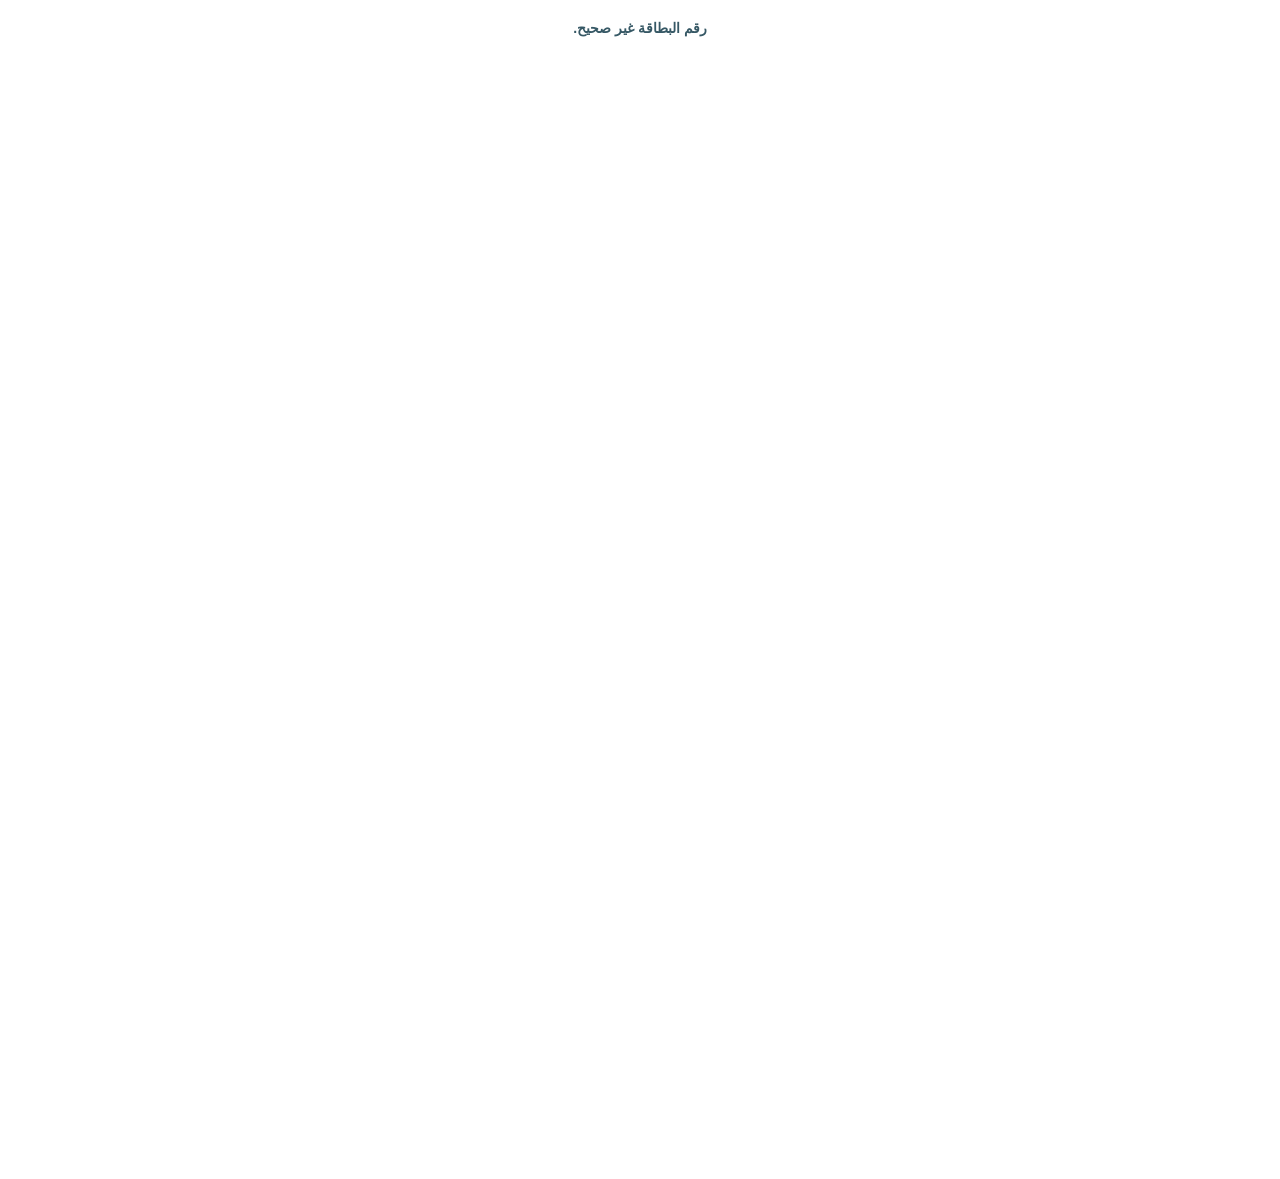
<file: manjaz-activation-card-render.html>
<!DOCTYPE html>
<html lang="ar" dir="rtl"><head><meta charset="utf-8"><meta name="viewport" content="width=device-width,initial-scale=1"><title>بطاقة تفعيل الاحتياط اليومي</title><style>@page {size:A4; margin:0;}
*{box-sizing:border-box}html,body{padding:0;margin:0;font-family:'Noto Sans Arabic','DejaVu Sans',sans-serif;color:#243444; direction:rtl;}body{font-size:11px}
.session,.front,.cover{position:relative;width:210mm;height:297mm;page-break-after:always;break-after:page;overflow:hidden;background:#fff}
.session{padding:14mm 15mm 11mm;background:linear-gradient(180deg,#fbfdfe 0%,#fff 21%)}
.topline{display:flex;align-items:flex-start;justify-content:space-between;border-bottom:1px solid #cad8db;padding-bottom:3.5mm;gap:10px}.org{font-size:9.5px;line-height:1.85;color:#596e76}.org strong{font-size:10.5px;color:#203f4a}.city{font-weight:400}.brand{text-align:left;padding-top:4px}.brand b{font-size:12px;color:var(--accent)}.brand span{display:block;font-size:9px;color:#78909a;margin-top:3px}
.stripe{margin-top:3.6mm;display:flex;gap:5mm;background:#ecf2f4;border-right:4px solid var(--accent);border-radius:3mm;padding:3mm 3.5mm;font-size:10.5px;color:#52616c}.stripe span:first-child{width:46%}.stripe b{color:#294553;font-weight:700}
.number{display:flex;align-items:center;justify-content:space-between;margin-top:4.5mm;font-size:10px}.session-tag{padding:1.5mm 3mm;background:var(--accent);border-radius:4mm;color:#fff;font-weight:800}.unit-tag{color:#72838b}.session h1{margin:3.1mm 0 4mm;font-size:23px;line-height:1.45;letter-spacing:-.1px;color:#203545}
.info-grid{display:grid;grid-template-columns:1.15fr .75fr .85fr 2fr;gap:2.2mm;margin:0 0 3.7mm}.info-grid>div{border:1px solid #b9cbd1;background:#fff;border-radius:2.3mm;min-height:14mm;padding:1.8mm 2.4mm}.info-grid strong{font-size:9.8px;color:#647580;display:block}.write-field{display:block;min-height:6.2mm;border-bottom:1px solid #93aab4}
.outcomes{display:flex;gap:2.5mm;margin:0 0 3.3mm}.outcomes>div{flex:1;min-height:16.5mm;border-radius:2.2mm;background:#f2f6f7;padding:2.4mm 3.2mm}.outcomes>div:first-child{flex:1.45}.mini-label{display:block;font-size:9.1px;font-weight:700;color:var(--accent)}.outcomes p{margin:1mm 0 0;line-height:1.75;font-size:10.3px}
.timing{display:flex;align-items:center;gap:2mm;padding:2.2mm 1mm;margin-bottom:3.5mm;border-top:1px solid #e2e8eb;border-bottom:1px solid #e2e8eb;font-size:10px}.timing span{display:flex;gap:4px;justify-content:center;flex:1;white-space:nowrap;color:#546875}.timing span b{color:var(--accent)}.timing strong{font-size:9.5px;color:#243d4b;white-space:nowrap}
.box{border:1px solid #d3e0e4;border-radius:3mm;background:#fff;overflow:hidden}.content-box{margin-bottom:3mm;padding:3mm 3.8mm;background:#f7fafb;border-right:3px solid var(--accent)}.kicker{font-size:11.2px;font-weight:800;color:var(--accent);margin-bottom:1.9mm}.kicker small{font-size:9px;color:#82919b;font-weight:500;margin-right:2mm}.passage{font-size:12px;line-height:2.0;margin:0;text-align:justify;text-align-last:right}.lead{font-size:11.8px;line-height:1.95;margin:0}
.activity-box{padding:3mm 3.8mm;margin-bottom:3.2mm}.questions{display:grid;gap:1.6mm;margin-top:1.8mm}.question,.step{display:flex;gap:2.1mm;align-items:flex-start;line-height:1.8;font-size:11.1px;color:#354854}.n{font-weight:800;color:var(--accent);min-width:5mm}.question>span:last-child,.step>span:last-child{flex:1}.quant-list{gap:2.5mm}
.response{padding:2.8mm 3.8mm;height:37mm;margin-top:1.2mm;position:relative;background:#fff !important}.response .kicker{font-size:10.5px;margin-bottom:1mm}.rules{height:24mm;background:#fff !important;display:flex;flex-direction:column;justify-content:space-evenly}.rules .rule{height:7mm;background:#fff !important;border-bottom:1px solid #dce6e8}.output{position:absolute;bottom:0;right:0;left:0;padding:1.3mm 3.7mm;background:#eef3f4;border-top:1px solid #dae5e7;font-size:9.6px;color:#596d74}.output strong{color:#355566}
.exit{display:flex;align-items:flex-start;gap:2mm;margin-top:3.5mm;border-radius:2.5mm;background:#eef4f5;border-right:3px solid var(--accent);padding:2.6mm 3.4mm;line-height:1.7;font-size:10.6px}.exit strong{color:var(--accent);white-space:nowrap}.exit span{flex:1}
.teacher{display:flex;gap:2.3mm;margin-top:3mm;padding:2mm 3mm;line-height:1.6;font-size:9px;color:#74858b;background:#f8fafb;border-radius:2mm}.teacher b{color:#56707d;white-space:nowrap}
.rubric{display:flex;gap:4mm;align-items:center;flex-wrap:wrap;font-size:9.3px;margin-top:3mm;color:#566e77}.rubric span:first-child{font-weight:700;color:#3b5964}.notes{margin-right:auto}
.session footer{position:absolute;bottom:7.4mm;left:15mm;right:15mm;border-top:1px solid #dae3e6;display:flex;justify-content:space-between;padding-top:2.5mm;font-size:8.9px;color:#82939a}
.cover{background:linear-gradient(180deg,#0c4959 0%,#176e7c 82%,#e5f1ef 82.2%,#f7faf9 100%);color:white;padding:24mm 22mm}.cover:before{content:'';position:absolute;top:10mm;left:-25mm;width:85mm;height:85mm;border:1px solid #ffffff50;border-radius:50%}.cover:after{content:'';position:absolute;top:35mm;left:-20mm;width:70mm;height:70mm;border:1px solid #ffffff35;border-radius:50%}.cover-top{font-size:13px;line-height:2.05}.cover-top b{font-size:14px}.cover-middle{position:absolute;top:108mm;right:22mm;left:22mm}.eyebrow{font-size:12.3px;color:#c6e9e6}.cover-middle h1{font-size:46px;line-height:1.4;margin:4mm 0 2mm}.cover-middle p{font-size:16px;line-height:1.8;max-width:125mm}.cover-pills{position:absolute;top:225mm;right:22mm;left:22mm;display:flex;gap:8px;flex-wrap:wrap}.cover-pills span{padding:8px 11px;background:#ffffff20;border:1px solid #b7dad8;border-radius:50px;color:#fff;font-size:10.5px}.cover-footer{position:absolute;bottom:18mm;right:22mm;color:#173d48;font-weight:700;font-size:14px;line-height:2.3}.cover-footer small{font-size:11px;color:#58787c}
.front{padding:23mm 20mm;color:#253b48}.front-title{color:#176b76;font-weight:800;font-size:16px;border-right:6px solid #176b76;padding:5mm;margin-bottom:13mm;background:#e9f3f4}.front h2{font-size:21px;margin:0 0 8mm}.front h3{margin:9mm 0 2mm;font-size:15px;color:#236978}.front p{line-height:2.2;font-size:12px;text-align:justify}.guide-cards{display:grid;grid-template-columns:repeat(3,1fr);gap:4mm;margin:12mm 0}.guide-cards>div{border:1px solid #d7e4e8;border-radius:3mm;padding:5mm;min-height:51mm}.guide-cards b{color:#1a6877;font-size:14px}.guide-cards p{font-size:10px;line-height:1.85}.guide-footer{margin-top:20mm;border:1px dashed #88b6b8;text-align:center;padding:5mm;color:#1a6674;font-weight:700;font-size:14px}
.toc table{border-collapse:collapse;width:100%;margin:11mm 0;font-size:11px}.toc td,.toc th{border-bottom:1px solid #d6e5e7;padding:3.3mm 2mm;text-align:right}.toc th{background:#176b76;color:#fff}.toc tr:nth-child(even) td{background:#f2f7f8}.toc td:first-child{font-weight:800;color:#20727d}.summary-count{display:grid;grid-template-columns:repeat(3,1fr);gap:4mm;margin-top:12mm}.summary-count>div{background:#eaf4f3;padding:6mm;text-align:center;border-radius:3mm}.summary-count b{display:block;font-size:28px;color:#176b76}.summary-count span{font-size:10px;color:#486b71}.toc-foot{margin-top:8mm;text-align:center;color:#6f818a}

@media screen {.write-field:focus{outline:1.5px solid #17818c;background:#eaf8f7}.session{margin:0 auto;box-shadow:0 1px 10px #00000018}}
.toc table{margin:6.5mm 0 5mm;font-size:10.2px}.toc td,.toc th{padding:2.3mm 1.8mm}.toc .summary-count{margin-top:6mm}.toc .toc-foot{margin-top:4mm}.front.toc{padding-top:19mm}.front.toc>p{font-size:11px;line-height:1.7}.front.toc .front-title{margin-bottom:8mm}

.cover-pills{top:211mm}

/* Version with clear teacher model answers. Original page, question and navigation retained. */
.solved-response{background:#fff8f9 !important;border:1.25px solid #d8a6ae !important;}
.solved-response .kicker{color:#962546;font-weight:800;margin-bottom:2mm;font-size:12px;}
.solved-response .kicker small{color:#9a6d7a;font-size:8.6px;}
.solved-response .solved-text{color:#922442;font-size:11px;font-weight:700;line-height:1.75;text-align:right;direction:rtl;unicode-bidi:plaintext;max-height:25.4mm;overflow:hidden;}
.solved-response .output{background:#fcecef!important;border-top-color:#e8cbd2;color:#7b5360;}
.solved-response .output strong{color:#962546;}
.cover-pills .solved-flag{background:#fff;color:#7a2140;border-color:#fff;}
@media print {.solved-response{-webkit-print-color-adjust:exact;print-color-adjust:exact}}


@page{size:A4 portrait;margin:0}
html,body{direction:rtl;margin:0;padding:0;background:#fff}
body{overflow-x:auto}
#card-status{padding:20px;color:#365865;text-align:center;font:700 14px Tahoma,Arial,sans-serif}
#card-host{position:relative;min-height:297mm}
#card-host .session{margin:0 auto;width:210mm!important;min-width:210mm!important;max-width:210mm!important;height:297mm!important;max-height:297mm!important;min-height:297mm!important;overflow:hidden!important;break-before:auto!important;break-after:auto!important;page-break-after:auto!important;page-break-before:auto!important;flex-shrink:0!important;box-shadow:none!important;background:#fff}
#card-host .session{font-family:Arial,Tahoma,sans-serif!important}#card-host .session h1{letter-spacing:normal!important;word-spacing:normal!important;line-height:1.7;font-kerning:none}#card-host .session .passage,#card-host .session .lead,#card-host .session .solved-text{letter-spacing:normal!important;font-kerning:none}
#card-host .session .write-field.auto-filled{border:0!important;min-height:6mm;padding:2px 5px;background:#f0f5f6;border-radius:4px;font-weight:700;overflow-wrap:anywhere;white-space:normal;line-height:1.6;color:#163f4b}
#card-host .session .response.has-outcome{height:42mm}
#card-host .session .outcome-description{color:#173c46;font-weight:600;font-size:10.5px;line-height:1.8;direction:rtl;text-align:right;unicode-bidi:plaintext;margin:2mm 0 8mm;white-space:pre-wrap;overflow-wrap:anywhere;max-height:26mm;overflow:hidden}
#card-host .session .rubric{margin-top:3mm;gap:3mm}
#card-host .session .rubric label.verified{font-weight:700;color:#0f6f67;padding:2px 7px;background:#edf8f6;border-radius:6px}
#card-host .session footer{position:absolute!important;bottom:7.4mm!important;left:15mm!important;right:15mm!important;color:#3c6770}
@media print {
 html,body,#card-host{width:210mm!important;height:297mm!important;overflow:hidden!important;padding:0!important;margin:0!important}
 #card-host .session{break-after:auto!important;page-break-after:auto!important;box-shadow:none!important}
 #card-status{display:none!important}
}</style></head><body><div id="card-status">جارٍ تحميل البطاقة الأصلية من قاعدة بيانات منجز...</div><main id="card-host"></main><script>
(function(){"use strict";
var qs=new URLSearchParams(location.search);
var num=Number(qs.get("card")),variant=qs.get("variant")==="solved"?"solved":"activity";
var host=document.getElementById("card-host"),status=document.getElementById("card-status");
function failed(message){status.textContent=message;status.hidden=false;document.body.dataset.cardState="error";window.parent.postMessage({type:"manjaz-card-error",card:num,message:message},"*");}
function replyReady(){document.body.dataset.cardState="ready";status.hidden=true;window.parent.postMessage({type:"manjaz-card-ready",card:num,variant:variant},"*");}
function insertText(el,text){if(!el)return;el.textContent=text||"—";el.removeAttribute("contenteditable");el.removeAttribute("role");el.classList.add("auto-filled");}
function setupActivity(section){
 var data=[qs.get("date")||"",qs.get("period")||"",qs.get("class")||"",qs.get("teacher")||""];
 section.querySelectorAll(".info-grid>div").forEach(function(el,i){insertText(el.querySelector(".write-field"),data[i]);});
 section.querySelectorAll(".teacher,.notes").forEach(function(el){el.remove();});
 section.querySelectorAll(".response .kicker small").forEach(function(el){el.remove();});
 var indicators=(qs.get("checks")||"").split("|").filter(function(x){return ["مشاركة","إجابة مبررة","إنجاز المهمة"].includes(x);});
 var rubric=section.querySelector(".rubric");
 if(rubric){
  rubric.querySelectorAll("label").forEach(function(label){
   var title=label.textContent.replace(/^[□☑✓✔]\s*/,"").trim();
   if(!indicators.includes(title))label.remove();
   else {label.textContent="✓ "+title;label.classList.add("verified");}
  });
  if(!indicators.length)rubric.remove();
 }
 var reply=section.querySelector(".response"),description=(qs.get("outcome")||"").trim();
 if(reply){
  var dotted=reply.querySelector(".rules");if(dotted)dotted.remove();
  if(description){
   var p=document.createElement("p");p.className="outcome-description";p.textContent=description;
   var output=reply.querySelector(".output");reply.insertBefore(p,output||null);
   reply.classList.add("has-outcome");
  }else reply.classList.add("no-outcome");
 }
 var stamp=section.querySelector(".brand span");if(stamp)stamp.textContent="بطاقة تنفيذ معبأة";
}
async function run(){
 if(!Number.isInteger(num)||num<1||num>130){failed("رقم البطاقة غير صحيح.");return;}
 try{
  var endpoint="https://idkjuqfxcweqekdkcktk.supabase.co/rest/v1/manjaz_activation_card_templates?card_id=eq."+num+"&variant=eq."+variant+"&select=card_html&limit=1";
  var resp=await fetch(endpoint,{headers:{"apikey":"sb_publishable_3yW3waOwoT0m5XtTCi1lyQ_6DGfXtIL"},cache:"no-store"});
  if(!resp.ok)throw Error("استجابة قاعدة البيانات "+resp.status);
  var items=await resp.json();if(!items.length||!items[0].card_html)throw Error("البطاقة غير موجودة في قاعدة البيانات");
  var tpl=document.createElement("template");tpl.innerHTML=items[0].card_html.trim();
  var sec=tpl.content.querySelector(".session");if(!sec)throw Error("تعذر قراءة التصميم الأصلي للبطاقة");
  host.replaceChildren(sec);
  if(variant==="activity")setupActivity(sec);
  document.title=(variant==="solved"?"بطاقة الحل النموذجي":"بطاقة تفعيل الاحتياط")+" | "+num;
  if(document.fonts&&document.fonts.ready)await document.fonts.ready;
  replyReady();
 }catch(e){failed("تعذر تحميل البطاقة: "+(e&&e.message||String(e)));}
}
run();
})();</script></body></html>
</file>
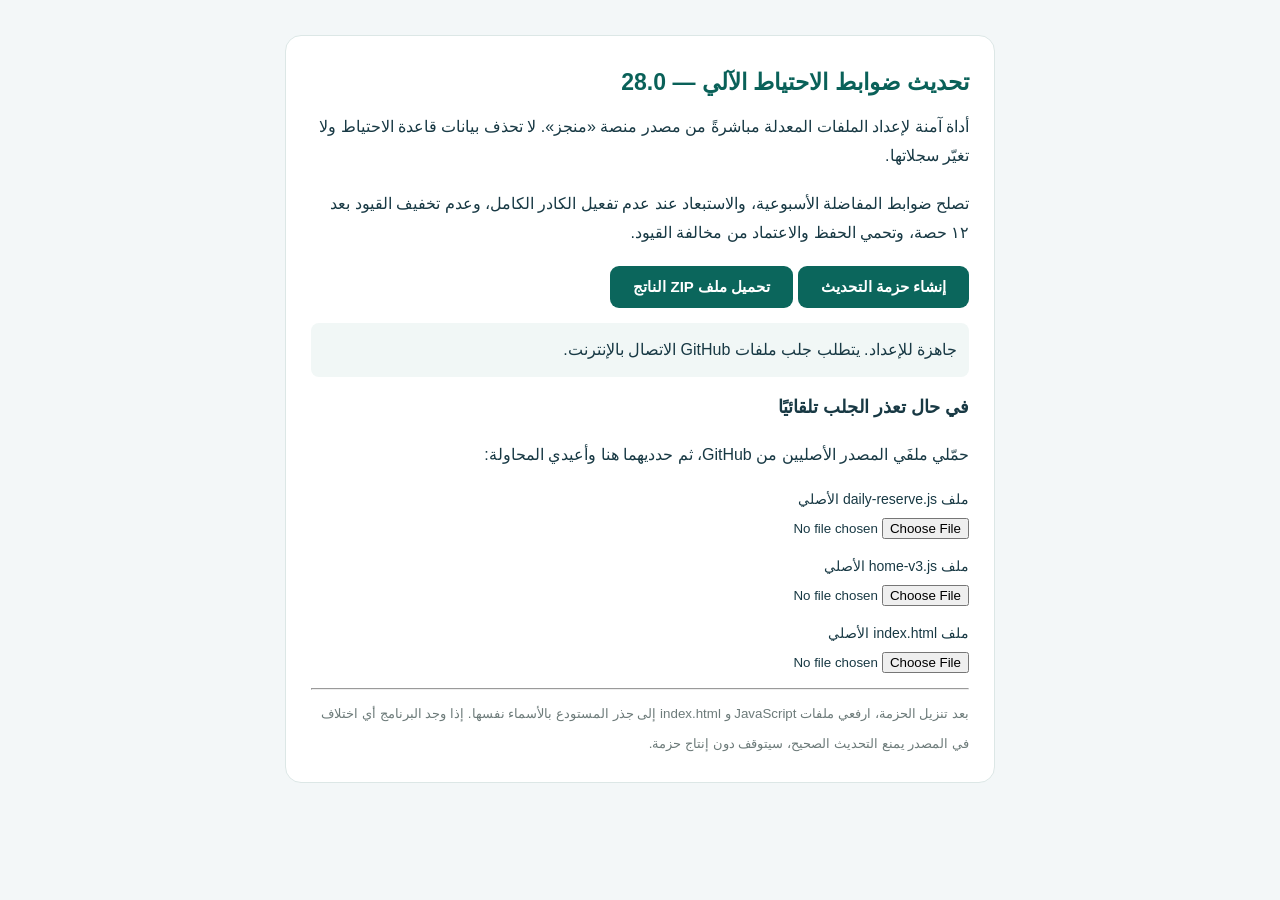
<file: prepare_v28.html>
<!doctype html><html lang="ar" dir="rtl"><head><meta charset="utf-8"><meta name="viewport" content="width=device-width, initial-scale=1"><title>منجز — إعداد تحديث الاحتياط 28</title>
<style>body{margin:0;background:#f3f7f8;color:#183944;font:16px Tahoma,Arial,sans-serif;line-height:1.85}.main{max-width:710px;margin:35px auto;padding:25px;background:#fff;border:1px solid #dce7e6;border-radius:16px;box-sizing:border-box}h1{margin:0 0 8px;font-size:23px;color:#0a6159}h2{font-size:18px}p{margin:7px 0 18px}button,.download{display:inline-block;background:#0b665c;color:white;padding:12px 23px;border:0;border-radius:9px;font:bold 15px Tahoma,Arial;cursor:pointer;text-decoration:none}button:disabled{opacity:.5}label{display:block;margin:15px 0;font-size:14px}input{display:block;max-width:100%;margin-top:5px}#result{padding:12px;margin-top:15px;background:#f1f7f6;border-radius:8px;white-space:pre-line;overflow-wrap:anywhere}.warn{color:#8a3b2b}small{color:#6d7b7a}li{margin:7px 0}</style></head><body><main class="main"><h1>تحديث ضوابط الاحتياط الآلي — 28.0</h1><p>أداة آمنة لإعداد الملفات المعدلة مباشرةً من مصدر منصة «منجز». لا تحذف بيانات قاعدة الاحتياط ولا تغيّر سجلاتها.</p>
<p>تصلح ضوابط المفاضلة الأسبوعية، والاستبعاد عند عدم تفعيل الكادر الكامل، وعدم تخفيف القيود بعد ١٢ حصة، وتحمي الحفظ والاعتماد من مخالفة القيود.</p>
<button type="button" id="create" onclick="prepareUpdate()">إنشاء حزمة التحديث</button> <a id="download" class="download" hidden>تحميل ملف ZIP الناتج</a>
<div id="result" role="status">جاهزة للإعداد. يتطلب جلب ملفات GitHub الاتصال بالإنترنت.</div>
<h2>في حال تعذر الجلب تلقائيًا</h2><p>حمّلي ملفَي المصدر الأصليين من GitHub، ثم حدديهما هنا وأعيدي المحاولة:</p>
<label>ملف daily-reserve.js الأصلي<input type="file" id="reserveFile" accept=".js,.txt"></label>
<label>ملف home-v3.js الأصلي<input type="file" id="homeFile" accept=".js,.txt"></label><label>ملف index.html الأصلي<input type="file" id="indexFile" accept=".html,.txt"></label>
<hr><small>بعد تنزيل الحزمة، ارفعي ملفات JavaScript و index.html إلى جذر المستودع بالأسماء نفسها. إذا وجد البرنامج أي اختلاف في المصدر يمنع التحديث الصحيح، سيتوقف دون إنتاج حزمة.</small></main>
<script type="text/plain" id="engine">// 28.0 — strict weekly auto nomination. Demand never relaxes restrictions.
const AUTO_OFF_EXCLUSIONS=new Set([
  "عبير المولد","عايدة الصاعدي","نجوى الغامدي","عواطف الحربي",
  "لمياء البلادي","لمياء البالدي","نورة العنزي","أفراح الجدعاني",
  "بدرية الحربي","بدريه الحربي"
]);
function weeklyAutoDraftCount(teacherId,date,exceptId=""){
  const wr=weekRange(date);
  return state.assignments.filter(a=>a.published!==true&&a.status!=="ملغي"&&a.date>=wr.start&&a.date<=date&&String(a.id)!==String(exceptId)&&String(a.assignedTeacherId)===String(teacherId)).length;
}
function candidateRanking(date,period,absentTeacherId,exceptAssignmentId="",opts={}){
  const full=state.autoAllNames===true;
  const counts=assignmentCounts(date),className=clean(opts.className||"");
  const candidates=[];
  state.teachers.forEach(t=>{
    const id=String(t.id),flags=teacherFlags(t),load=Number(t.workload||0);
    if(id===String(absentTeacherId)||t.active===false||t.excluded===true||flags.absolute)return;
    const roleText=[t.role,t.subject,t.jobTitle,t.position].map(x=>clean(x||"")).join(" ");
    const personName=clean(t.name||"");
    if(t.supportStaff===true||/مرشد|إرشاد|ارشاد|توجيه طلاب|محضر.*مختبر|مختبر/.test(roleText)||/^(دخيلة|مها العتيبي|نجلاء هوساوي)/.test(personName))return;
    if(!full&&(load>=20||nameSetContains(AUTO_OFF_EXCLUSIONS,t.name)||flags.permanentExcluded))return;
    if(isAbsent(id,date)||breastfeedingBlocked(t,date,period))return;
    if(regularCell(id,date,period)||occupiedByReserve(id,date,period,exceptAssignmentId))return;
    if(adjacentOriginalCount(id,date,period)>0)return;
    if(className&&sameClassReserveToday(id,date,className,exceptAssignmentId))return;
    const stats=counts.get(id)||{week:0,daily:0};
    const week=Number(stats.week||0)+weeklyAutoDraftCount(id,date,exceptAssignmentId);
    if(week>=20)return;
    const missed=currentWeekAbsenceLoad(id,date);
    const pending=Math.max(0,missed-week);
    candidates.push({teacherId:id,name:t.name||"",workload:load,week,term:0,daily:Number(stats.daily||0),missed,makeupPending:pending>0,makeupBalance:pending,ownClass:className?teacherHasClass(id,className):false,effectiveLoad:load+week,dailyOriginal:dailyOriginalCount(id,date),adjacentOriginal:0,fullCadre:full});
  });
  candidates.sort((a,b)=>a.workload-b.workload||(full?b.makeupBalance-a.makeupBalance:0)||a.week-b.week||(full?b.missed-a.missed:0)||a.dailyOriginal-b.dailyOriginal||a.name.localeCompare(b.name,"ar"));
  return candidates.slice(0,Math.max(1,Number(opts.limit||3))).map((x,i)=>({...x,score:i+1}));
}
function reserveAutoAllowed(a,teacherId){
  if(!a||!teacherId)return false;
  return candidateRanking(a.date,Number(a.period),a.absentTeacherId,String(a.id),{className:a.className,limit:9999}).some(x=>String(x.teacherId)===String(teacherId));
}
</script>
<script type="text/plain" id="options">function manualCandidateOptions(a){
  const eligible=candidateRanking(a.date,Number(a.period),a.absentTeacherId,String(a.id),{className:a.className,limit:9999}).map(c=>({teacherId:String(c.teacherId),name:c.name}));
  const assigned=String(a.assignedTeacherId||"");
  if(assigned&&!eligible.some(x=>x.teacherId===assigned))eligible.unshift({teacherId:assigned,name:(a.assignedTeacherName||"الاسم السابق")+" — غير مؤهلة آليًا، يُرجى تغييرها",invalid:true});
  return eligible;
}
</script>
<script type="text/plain" id="unlock">function reserveUnlockAssigneeSelector(select){
  if(!select)return;
  const row=select.closest("[data-assignment]");
  const a=state.assignments.find(x=>String(x.id)===String(row?.dataset.assignment));
  if(!a)return;
  const options=manualCandidateOptions(a),selected=String(select.value||"");
  select.innerHTML='<option value="">اختاري المكلفة</option>'+options.map(x=>`<option value="${esc(x.teacherId)}" ${x.invalid?"disabled":""}>${esc(x.name)}</option>`).join("");
  select.value=options.some(x=>x.teacherId===selected&&!x.invalid)?selected:"";
  select.disabled=false;select.hidden=false;select.focus();
}
</script>
<script>'use strict';
function patchSource(source,engine,options,unlock){
  let s=source;const changes=[];
  function one(from,to,label){
    const count=s.split(from).length-1;
    if(count!==1)throw Error('فشل إصلاح «'+label+'» (المطابقات: '+count+'). لا ترفعي ملفًا غير مكتمل.');
    s=s.replace(from,to);changes.push(label);
  }
  function region(first,next,replacement,label){
    const a=s.indexOf(first),b=s.indexOf(next,a+first.length);
    if(a<0||b<0||s.indexOf(first,a+first.length)!==-1)throw Error('تعذر تحديد كتلة «'+label+'» بشكل آمن.');
    s=s.slice(0,a)+replacement.trimEnd()+'\n'+s.slice(b);changes.push(label);
  }
  one('autoAllNames:true,autoAbsentIds:','autoAllNames:false,autoAbsentIds:','عدم تفعيل الكادر الكامل افتراضيًا');
  one('if(inRange(a.date,wr.start,wr.end))missed+=(a.periods||[]).length;\n    else if(a.date===addDays(wr.start,-3)&&dayKey(a.date)==="thu")missed+=(a.periods||[]).length;',
      'if(inRange(a.date,wr.start,wr.end)&&a.date<=date)missed+=(a.periods||[]).length;','أولوية الغياب للأسبوع الحالي فقط');
  region('function candidateRanking(','\nfunction injectStyle(){',engine,'محرك الترشيح الآلي');
  region('function manualCandidateOptions(','function adminAssignmentsHTML(',options,'قائمة المؤهلات');
  one('<option value="${esc(c.teacherId)}" ${String(c.teacherId)===String(a.assignedTeacherId)?"selected":""}>${esc(c.name)}</option>',
      '<option value="${esc(c.teacherId)}" ${String(c.teacherId)===String(a.assignedTeacherId)?"selected":""} ${c.invalid?"disabled":""}>${esc(c.name)}</option>','إبطال الخيار غير المؤهل');
  one('<small class="reserve-source-note">تحرير إداري: جميع المعلمات والموجهات ومحضرة المختبر</small>',
      '<small class="reserve-source-note">ترشيح آلي بضوابط الأسبوع الحالي؛ المساندات للإنشاء اليدوي فقط</small>','تسمية القائمة');
  one('إتاحة جميع الكادر للتعديل:</strong> إظهار المعلمات جميعًا، بمن فيهن المستثنيات، إضافة إلى الموجهات الطلابيات ومحضرة المختبر. يظهر ترشيح ذكي واحد لكل حصة، ويمكن استبداله من القائمة المنسدلة. عند الإسناد المخالف تظهر التحذيرات.',
      'تفعيل الكادر الكامل:</strong> يسمح بترشيح المعلمات المتاحات مع استمرار قيود الغياب والحصص الأصلية وساعة الرضاعة والتعارض. لا يشمل المرشدات أو محضرة المختبر. دون التفعيل يستبعد النصاب ٢٠ فأكثر والأسماء المحددة. لا تُخفف الضوابط بعد ١٢ حصة.','شرح الكادر الكامل');
  region('function reserveUnlockAssigneeSelector(','function reserveSavedManualAssignmentsHTML(',unlock,'منع الالتفاف على الضوابط عبر التعديل');
  one('const changed=String(a.assignedTeacherId)!==String(t.id);\n  const warnings=manualConflictMessages',
      'if(a.manual!==true&&!reserveAutoAllowed(a,t.id))throw new Error("المعلمة غير مؤهلة للإنشاء الآلي؛ اختاري الإنشاء اليدوي للتكليف الاستثنائي.");\n  const changed=String(a.assignedTeacherId)!==String(t.id);\n  const warnings=manualConflictMessages','التحقق قبل الحفظ الفردي');
  one('if(items.some(a=>!entries.some(x=>x.id===String(a.id)&&x.teacherId&&teacherOf(x.teacherId)))){',
      'if(items.some(a=>!entries.some(x=>x.id===String(a.id)&&x.teacherId&&teacherOf(x.teacherId)&&reserveAutoAllowed(a,x.teacherId)))){','التحقق قبل الاعتماد الجماعي');
  one('msg.textContent="يجب اختيار معلمة لكل حصة من القوائم المنسدلة قبل الاعتماد.";return;',
      'msg.textContent="يجب اختيار معلمة مؤهلة حسب قيود الأسبوع لكل حصة. لن يُعتمد التكليف المخالف.";return;','رسالة الاعتماد');
  one('<th>احتياط الأسبوع</th><th>الأسبوع السابق</th><th>التراكمي</th><th>نقص غياب</th>',
      '<th>احتياط الأسبوع</th><th>نقص غياب الأسبوع الحالي</th>', 'حذف تراكمي الأسابيع الماضية من بطاقة المفاضلة');
  one('<td><strong>${r.week}</strong></td><td>${r.prevWeek}</td><td>${r.term}</td><td>${r.missed}</td>',
      '<td><strong>${r.week}</strong></td><td>${r.missed}</td>', 'قصر جدول المفاضلة على الأسبوع الحالي');
  one('    if(previousWeekReserveCount(t.id,date)>0)warnings.push(`${t.name}: لديها احتياط في الأسبوع السابق؛ يفضّل تدوير الإسناد عند توفر بديل.`);','', 'إزالة التحذيرات المنقولة من الأسبوع السابق');
  one('a.effective-b.effective||a.week-b.week||a.prevWeek-b.prevWeek||a.dailyOriginal-b.dailyOriginal',
      'a.workload-b.workload||a.week-b.week||a.dailyOriginal-b.dailyOriginal','إلغاء تأثير الأسبوع السابق على المفاضلة');
  one('<label>حد تفعيل وضع الضرورة اليومي<input id="rwEmergency" type="number" min="1" value="${Number(state.settings?.emergencyDailyDemand||EMERGENCY_DAILY_DEMAND)}"></label>',
      '<label>قواعد الترشيح الآلي<strong>ثابتة مهما زاد عدد الحصص، ولا تتغير بعد ١٢ حصة</strong><input id="rwEmergency" type="hidden" value="${Number(state.settings?.emergencyDailyDemand||EMERGENCY_DAILY_DEMAND)}"></label>','تعطيل وضع الضرورة المخالف');
  if(changes.length!==16||!s.includes('reserveAutoAllowed(a,x.teacherId)')||!s.includes('autoAllNames:false,autoAbsentIds:'))throw Error('فشل التحقق من سلامة التحديث.');
  return {source:s,changes};
}
function patchLoader(source){
 const re=/daily-reserve\.js\?v=[0-9][a-zA-Z0-9._-]*/g;
 const hits=source.match(re)||[];
 if(hits.length!==1)throw Error('لم أجد استدعاء daily-reserve.js مرة واحدة في home-v3.js.');
 return source.replace(re,'daily-reserve.js?v=28.0-strict-weekly');
}
function patchIndex(source){
 const re=/home-v3\.js\?v=[0-9][a-zA-Z0-9._-]*/g;
 const hits=source.match(re)||[];
 if(hits.length!==1)throw Error('لم يُعثر على استدعاء home-v3.js مرة واحدة في index.html.');
 return source.replace(re,'home-v3.js?v=28.0-strict-weekly');
}
if(typeof module!=='undefined'&&module.exports)module.exports={patchSource,patchLoader,patchIndex};
</script>
<script>
const byId=id=>document.getElementById(id);
const GITHUB='https://raw.githubusercontent.com/duaaaalharbi-ops/manjaz-school94/main/';
async function readRemote(name,id){
 const f=byId(id).files[0];if(f)return f.text();
 let last;
 for(const base of [GITHUB,'https://duaaaalharbi-ops.github.io/manjaz-school94/']){
  try{const r=await fetch(base+name+'?v='+Date.now(),{cache:'no-store'});if(!r.ok)throw Error('HTTP '+r.status);const body=await r.text();if(body.length<500)throw Error('الملف غير مكتمل');return body;}catch(e){last=e;}
 }
 throw Error('تعذر جلب '+name+'. استخدمي حقل اختيار الملف أسفل الأداة. '+(last?.message||''));
}
const enc=new TextEncoder();
function crc32(data){let c=-1;for(const x of data){c^=x;for(let j=0;j<8;j++)c=(c>>>1)^((c&1)?0xEDB88320:0);}return (c^(-1))>>>0;}
function zipFiles(files){
 const body=[],central=[];let offset=0;
 for(const [name,contents] of files){
  const nb=enc.encode(name),db=enc.encode(contents),crc=crc32(db);
  const local=new Uint8Array(30+nb.length),v=new DataView(local.buffer);
  v.setUint32(0,0x04034b50,true);v.setUint16(4,20,true);v.setUint16(6,2048,true);v.setUint16(8,0,true);v.setUint32(14,crc,true);v.setUint32(18,db.length,true);v.setUint32(22,db.length,true);v.setUint16(26,nb.length,true);local.set(nb,30);
  body.push(local,db);
  const item=new Uint8Array(46+nb.length),w=new DataView(item.buffer);
  w.setUint32(0,0x02014b50,true);w.setUint16(4,20,true);w.setUint16(6,20,true);w.setUint16(8,2048,true);w.setUint32(16,crc,true);w.setUint32(20,db.length,true);w.setUint32(24,db.length,true);w.setUint16(28,nb.length,true);w.setUint32(42,offset,true);item.set(nb,46);
  central.push(item);offset+=local.length+db.length;
 }
 const centralSize=central.reduce((n,b)=>n+b.length,0),footer=new Uint8Array(22),fv=new DataView(footer.buffer);
 fv.setUint32(0,0x06054b50,true);fv.setUint16(8,files.length,true);fv.setUint16(10,files.length,true);fv.setUint32(12,centralSize,true);fv.setUint32(16,offset,true);
 return new Blob([...body,...central,footer],{type:'application/zip'});
}
async function prepareUpdate(){
 const button=byId('create'),message=byId('result'),download=byId('download');button.disabled=true;download.hidden=true;
 try{
  message.textContent='جارٍ قراءة ملفات المنصة والتحقق من المطابقات...';
  const [reserve,home,index]=await Promise.all([readRemote('daily-reserve.js','reserveFile'),readRemote('home-v3.js','homeFile'),readRemote('index.html','indexFile')]);
  const patched=patchSource(reserve,byId('engine').textContent,byId('options').textContent,byId('unlock').textContent);
  const homePatched=patchLoader(home); const indexPatched=patchIndex(index);
  const readme='تحديث احتياط منجز 28.0\n1) ارفعي الملفات الثلاثة daily-reserve.js و home-v3.js و index.html مكان الموجودين بالاسم نفسه.\n2) اختبري أولًا دون تفعيل الكادر الكامل ثم مع تفعيله.\n3) لا ترفعي ملفات txt أو HTML إلى الموقع.\n4) لم تتغير سجلات البيانات أو قسم الإنشاء اليدوي.\n';
  const blob=zipFiles([['daily-reserve.js',patched.source],['home-v3.js',homePatched],['index.html',indexPatched],['README_AR.txt',readme]]);
  if(download.href.startsWith('blob:'))URL.revokeObjectURL(download.href);
  download.href=URL.createObjectURL(blob);download.download='Manjaz_Reserve_Weekly_Strict_v28.zip';download.hidden=false;
  message.textContent='اكتمل التحديث والتحقق من '+patched.changes.length+' إصلاحًا.\nحجم الحزمة: '+Math.round(blob.size/1024)+' كيلوبايت. اضغطي تحميل ملف ZIP الناتج.';
 }catch(e){message.textContent='لم يُنشأ الملف حفاظًا على سلامة المنصة: '+(e?.message||e);message.classList.add('warn');}
 finally{button.disabled=false;}
}
</script></body></html>
</file>
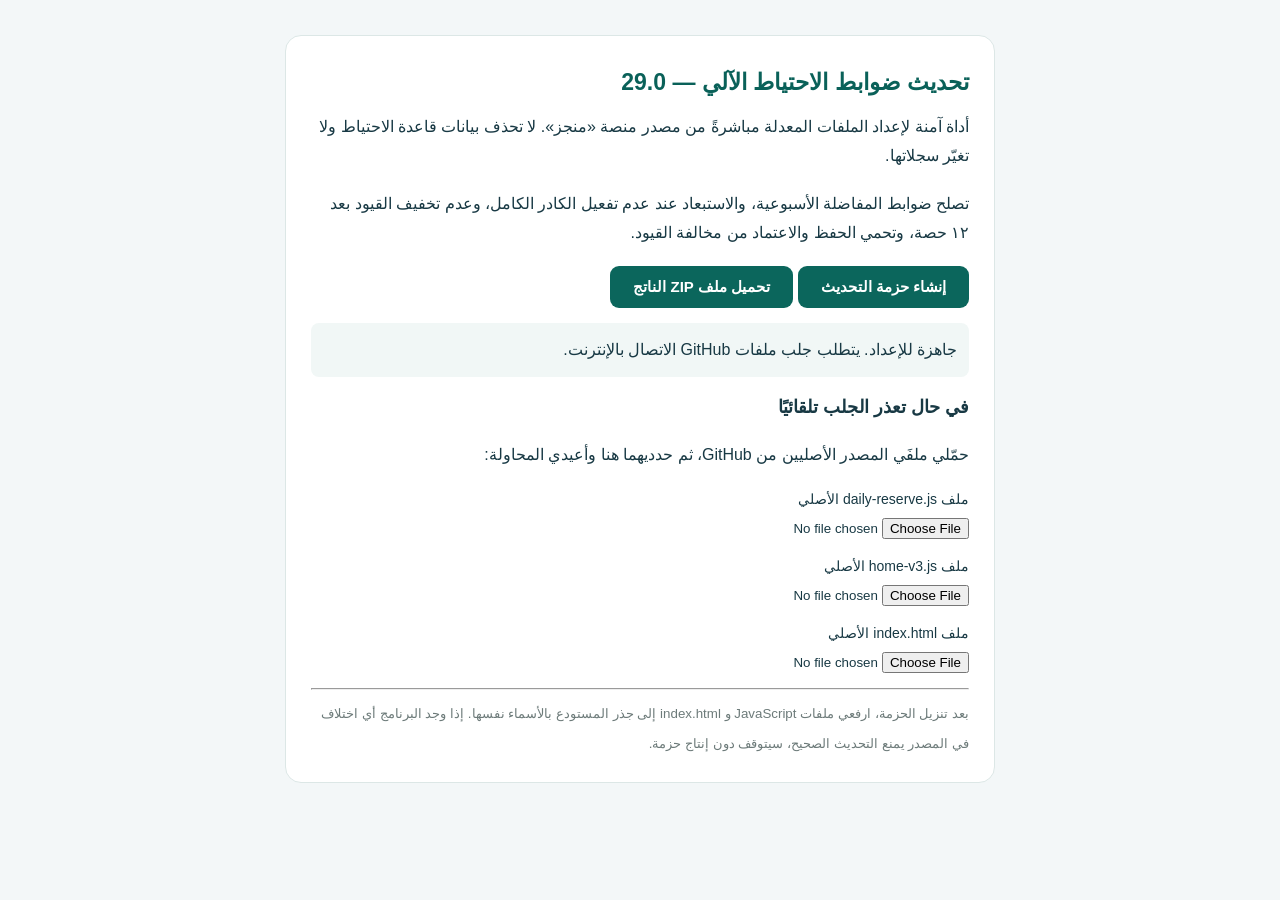
<file: prepare_v29.html>
<!doctype html><html lang="ar" dir="rtl"><head><meta charset="utf-8"><meta name="viewport" content="width=device-width, initial-scale=1"><title>منجز — إعداد تحديث الاحتياط 29</title>
<style>body{margin:0;background:#f3f7f8;color:#183944;font:16px Tahoma,Arial,sans-serif;line-height:1.85}.main{max-width:710px;margin:35px auto;padding:25px;background:#fff;border:1px solid #dce7e6;border-radius:16px;box-sizing:border-box}h1{margin:0 0 8px;font-size:23px;color:#0a6159}h2{font-size:18px}p{margin:7px 0 18px}button,.download{display:inline-block;background:#0b665c;color:white;padding:12px 23px;border:0;border-radius:9px;font:bold 15px Tahoma,Arial;cursor:pointer;text-decoration:none}button:disabled{opacity:.5}label{display:block;margin:15px 0;font-size:14px}input{display:block;max-width:100%;margin-top:5px}#result{padding:12px;margin-top:15px;background:#f1f7f6;border-radius:8px;white-space:pre-line;overflow-wrap:anywhere}.warn{color:#8a3b2b}small{color:#6d7b7a}li{margin:7px 0}</style></head><body><main class="main"><h1>تحديث ضوابط الاحتياط الآلي — 29.0</h1><p>أداة آمنة لإعداد الملفات المعدلة مباشرةً من مصدر منصة «منجز». لا تحذف بيانات قاعدة الاحتياط ولا تغيّر سجلاتها.</p>
<p>تصلح ضوابط المفاضلة الأسبوعية، والاستبعاد عند عدم تفعيل الكادر الكامل، وعدم تخفيف القيود بعد ١٢ حصة، وتحمي الحفظ والاعتماد من مخالفة القيود.</p>
<button type="button" id="create" onclick="prepareUpdate()">إنشاء حزمة التحديث</button> <a id="download" class="download" hidden>تحميل ملف ZIP الناتج</a>
<div id="result" role="status">جاهزة للإعداد. يتطلب جلب ملفات GitHub الاتصال بالإنترنت.</div>
<h2>في حال تعذر الجلب تلقائيًا</h2><p>حمّلي ملفَي المصدر الأصليين من GitHub، ثم حدديهما هنا وأعيدي المحاولة:</p>
<label>ملف daily-reserve.js الأصلي<input type="file" id="reserveFile" accept=".js,.txt"></label>
<label>ملف home-v3.js الأصلي<input type="file" id="homeFile" accept=".js,.txt"></label><label>ملف index.html الأصلي<input type="file" id="indexFile" accept=".html,.txt"></label>
<hr><small>بعد تنزيل الحزمة، ارفعي ملفات JavaScript و index.html إلى جذر المستودع بالأسماء نفسها. إذا وجد البرنامج أي اختلاف في المصدر يمنع التحديث الصحيح، سيتوقف دون إنتاج حزمة.</small></main>
<script type="text/plain" id="engine">// 29.0 — strict weekly auto nomination. Full cadre checkbox is the ONLY flexibility switch.
const AUTO_OFF_EXCLUSIONS=new Set([
  "عبير المولد","عايدة الصاعدي","نجوى الغامدي","عواطف الحربي",
  "لمياء البلادي","لمياء البالدي","نورة العنزي","أفراح الجدعاني",
  "بدرية الحربي","بدريه الحربي"
]);
function weeklyAutoDraftCount(teacherId,date,exceptId=""){
  const wr=weekRange(date);
  return state.assignments.filter(a=>a.published!==true&&a.status!=="ملغي"&&a.date>=wr.start&&a.date<=date&&String(a.id)!==String(exceptId)&&String(a.assignedTeacherId)===String(teacherId)).length;
}
function candidateRanking(date,period,absentTeacherId,exceptAssignmentId="",opts={}){
  const full=state.autoAllNames===true; // Explicit user switch; no demand-based emergency exception.
  const counts=assignmentCounts(date),className=clean(opts.className||"");
  const candidates=[];
  state.teachers.forEach(t=>{
    const id=String(t.id),flags=teacherFlags(t),load=Number(t.workload||0);
    if(id===String(absentTeacherId)||t.active===false||t.excluded===true||flags.absolute)return;
    const roleText=[t.role,t.subject,t.jobTitle,t.position].map(x=>clean(x||"")).join(" ");
    const personName=clean(t.name||"");
    if(t.supportStaff===true||/مرشد|إرشاد|ارشاد|توجيه طلاب|محضر.*مختبر|مختبر/.test(roleText)||/^(دخيلة|مها العتيبي|نجلاء هوساوي)/.test(personName))return;
    if(!full&&(load>=20||nameSetContains(AUTO_OFF_EXCLUSIONS,t.name)||flags.permanentExcluded))return;
    if(isAbsent(id,date)||breastfeedingBlocked(t,date,period))return;
    if(regularCell(id,date,period)||occupiedByReserve(id,date,period,exceptAssignmentId))return;
    if(adjacentOriginalCount(id,date,period)>0)return; // Always disallow adjacency to original lesson.
    if(className&&sameClassReserveToday(id,date,className,exceptAssignmentId))return;
    const stats=counts.get(id)||{week:0,daily:0};
    const week=Number(stats.week||0)+weeklyAutoDraftCount(id,date,exceptAssignmentId);
    if(week>=20)return;
    const missed=currentWeekAbsenceLoad(id,date);
    const pending=Math.max(0,missed-week);
    candidates.push({teacherId:id,name:t.name||"",workload:load,week,term:0,daily:Number(stats.daily||0),missed,makeupPending:pending>0,makeupBalance:pending,ownClass:className?teacherHasClass(id,className):false,effectiveLoad:load+week,dailyOriginal:dailyOriginalCount(id,date),adjacentOriginal:0,fullCadre:full});
  });
  candidates.sort((a,b)=>a.workload-b.workload||(full?b.makeupBalance-a.makeupBalance:0)||a.week-b.week||(full?b.missed-a.missed:0)||a.dailyOriginal-b.dailyOriginal||a.name.localeCompare(b.name,"ar"));
  return candidates.slice(0,Math.max(1,Number(opts.limit||3))).map((x,i)=>({...x,score:i+1}));
}
function reserveAutoAllowed(a,teacherId){
  if(!a||!teacherId)return false;
  return candidateRanking(a.date,Number(a.period),a.absentTeacherId,String(a.id),{className:a.className,limit:9999}).some(x=>String(x.teacherId)===String(teacherId));
}
</script>
<script type="text/plain" id="options">function manualCandidateOptions(a){
  const eligible=candidateRanking(a.date,Number(a.period),a.absentTeacherId,String(a.id),{className:a.className,limit:9999}).map(c=>({teacherId:String(c.teacherId),name:c.name}));
  const assigned=String(a.assignedTeacherId||"");
  if(assigned&&!eligible.some(x=>x.teacherId===assigned))eligible.unshift({teacherId:assigned,name:(a.assignedTeacherName||"الاسم السابق")+" — غير مؤهلة آليًا، يُرجى تغييرها",invalid:true});
  return eligible;
}
</script>
<script type="text/plain" id="unlock">function reserveUnlockAssigneeSelector(select){
  if(!select)return;
  // This helper is shared by auto and manual editing. Keep manual fully flexible.
  if(select.classList.contains('reserve-flex-select')){
    const previous=select.value;
    select.innerHTML=reserveFlexibleAssigneeOptions(previous);
    select.value=previous;select.hidden=false;select.disabled=false;select.focus();return;
  }
  const row=select.closest("[data-assignment]");
  const a=state.assignments.find(x=>String(x.id)===String(row?.dataset.assignment));
  if(!a)return;
  const options=manualCandidateOptions(a),selected=String(select.value||"");
  select.innerHTML='<option value="">اختاري المكلفة</option>'+options.map(x=>`<option value="${esc(x.teacherId)}" ${x.invalid?"disabled":""}>${esc(x.name)}</option>`).join("");
  select.value=options.some(x=>x.teacherId===selected&&!x.invalid)?selected:"";
  select.disabled=false;select.hidden=false;select.focus();
}
</script>
<script>'use strict';
function patchSource(source,engine,options,unlock){
  let s=source;const changes=[];
  function one(from,to,label){
    const count=s.split(from).length-1;
    if(count!==1)throw Error('فشل إصلاح «'+label+'» (المطابقات: '+count+'). لا ترفعي ملفًا غير مكتمل.');
    s=s.replace(from,to);changes.push(label);
  }
  function region(first,next,replacement,label){
    const a=s.indexOf(first),b=s.indexOf(next,a+first.length);
    if(a<0||b<0||s.indexOf(first,a+first.length)!==-1)throw Error('تعذر تحديد كتلة «'+label+'» بشكل آمن.');
    s=s.slice(0,a)+replacement.trimEnd()+'\n'+s.slice(b);changes.push(label);
  }
  one('autoAllNames:true,autoAbsentIds:','autoAllNames:false,autoAbsentIds:','عدم تفعيل الكادر الكامل افتراضيًا');
  one('manual:false,source:"auto",published:false,status:"مسودة"',
      'manual:false,source:"auto",fullCadreEnabled:state.autoAllNames===true,published:false,status:"مسودة"','تسجيل اختيار الكادر الكامل عند الإنشاء');
  one('if(inRange(a.date,wr.start,wr.end))missed+=(a.periods||[]).length;\n    else if(a.date===addDays(wr.start,-3)&&dayKey(a.date)==="thu")missed+=(a.periods||[]).length;',
      'if(inRange(a.date,wr.start,wr.end)&&a.date<=date)missed+=(a.periods||[]).length;','أولوية الغياب للأسبوع الحالي فقط');
  region('function candidateRanking(','\nfunction injectStyle(){',engine,'محرك الترشيح الآلي');
  region('function manualCandidateOptions(','function adminAssignmentsHTML(',options,'قائمة المؤهلات');
  one('<option value="${esc(c.teacherId)}" ${String(c.teacherId)===String(a.assignedTeacherId)?"selected":""}>${esc(c.name)}</option>',
      '<option value="${esc(c.teacherId)}" ${String(c.teacherId)===String(a.assignedTeacherId)?"selected":""} ${c.invalid?"disabled":""}>${esc(c.name)}</option>','إبطال الخيار غير المؤهل');
  one('const date=state.currentDate,abs=absencesOn(date),assign=assignmentsOn(date);',
      'const date=state.currentDate,abs=absencesOn(date),assign=assignmentsOn(date).filter(a=>a.manual!==true);','حصر جدول الإنشاء الآلي بالتكليفات الآلية');
  one('<small class="reserve-source-note">تحرير إداري: جميع المعلمات والموجهات ومحضرة المختبر</small>',
      '<small class="reserve-source-note">ترشيح آلي بضوابط الأسبوع الحالي؛ المساندات للإنشاء اليدوي فقط</small>','تسمية القائمة');
  one('إتاحة جميع الكادر للتعديل:</strong> إظهار المعلمات جميعًا، بمن فيهن المستثنيات، إضافة إلى الموجهات الطلابيات ومحضرة المختبر. يظهر ترشيح ذكي واحد لكل حصة، ويمكن استبداله من القائمة المنسدلة. عند الإسناد المخالف تظهر التحذيرات.',
      'تفعيل الكادر الكامل:</strong> يسمح بترشيح المعلمات المتاحات مع استمرار قيود الغياب والحصص الأصلية وساعة الرضاعة والتعارض. لا يشمل المرشدات أو محضرة المختبر. دون التفعيل يستبعد النصاب ٢٠ فأكثر والأسماء المحددة. لا تُخفف الضوابط بعد ١٢ حصة.','شرح الكادر الكامل');
  region('function reserveUnlockAssigneeSelector(','function reserveSavedManualAssignmentsHTML(',unlock,'منع الالتفاف على الضوابط عبر التعديل');
  one('const data={...plainData(a),assignedTeacherId:String(t.id),assignedTeacherName:t.name,\n    manualOverride:changed',
      'const data={...plainData(a),assignedTeacherId:String(t.id),assignedTeacherName:t.name,\n    ...(a.manual!==true?{fullCadreEnabled:state.autoAllNames===true}:{}),\n    manualOverride:changed', 'حفظ اختيار الكادر الكامل عند التعديل الفردي');
  one('const changed=String(a.assignedTeacherId)!==String(t.id);\n  const warnings=manualConflictMessages',
      'if(a.manual!==true&&!reserveAutoAllowed(a,t.id))throw new Error("المعلمة غير مؤهلة للإنشاء الآلي؛ اختاري الإنشاء اليدوي للتكليف الاستثنائي.");\n  const changed=String(a.assignedTeacherId)!==String(t.id);\n  const warnings=manualConflictMessages','التحقق قبل الحفظ الفردي');
  one('if(items.some(a=>!entries.some(x=>x.id===String(a.id)&&x.teacherId&&teacherOf(x.teacherId)))){',
      'if(items.some(a=>!entries.some(x=>x.id===String(a.id)&&x.teacherId&&teacherOf(x.teacherId)&&reserveAutoAllowed(a,x.teacherId)))){','التحقق قبل الاعتماد الجماعي');
  one('manual:false,source:"auto",candidates:(a.candidates||[]).slice(0,1),',
      'manual:false,source:"auto",fullCadreEnabled:state.autoAllNames===true,candidates:(a.candidates||[]).slice(0,1),','حفظ وضع الكادر الكامل عند الاعتماد');
  one('msg.textContent="يجب اختيار معلمة لكل حصة من القوائم المنسدلة قبل الاعتماد.";return;',
      'msg.textContent="يجب اختيار معلمة مؤهلة حسب قيود الأسبوع لكل حصة. لن يُعتمد التكليف المخالف.";return;','رسالة الاعتماد');
  one('<th>احتياط الأسبوع</th><th>الأسبوع السابق</th><th>التراكمي</th><th>نقص غياب</th>',
      '<th>احتياط الأسبوع</th><th>نقص غياب الأسبوع الحالي</th>', 'حذف تراكمي الأسابيع الماضية من بطاقة المفاضلة');
  one('<td><strong>${r.week}</strong></td><td>${r.prevWeek}</td><td>${r.term}</td><td>${r.missed}</td>',
      '<td><strong>${r.week}</strong></td><td>${r.missed}</td>', 'قصر جدول المفاضلة على الأسبوع الحالي');
  one('    if(previousWeekReserveCount(t.id,date)>0)warnings.push(`${t.name}: لديها احتياط في الأسبوع السابق؛ يفضّل تدوير الإسناد عند توفر بديل.`);','', 'إزالة التحذيرات المنقولة من الأسبوع السابق');
  one('a.effective-b.effective||a.week-b.week||a.prevWeek-b.prevWeek||a.dailyOriginal-b.dailyOriginal',
      'a.workload-b.workload||a.week-b.week||a.dailyOriginal-b.dailyOriginal','إلغاء تأثير الأسبوع السابق على المفاضلة');
  one('<label>حد تفعيل وضع الضرورة اليومي<input id="rwEmergency" type="number" min="1" value="${Number(state.settings?.emergencyDailyDemand||EMERGENCY_DAILY_DEMAND)}"></label>',
      '<label>قواعد الترشيح الآلي<strong>ثابتة مهما زاد عدد الحصص، ولا تتغير بعد ١٢ حصة</strong><input id="rwEmergency" type="hidden" value="${Number(state.settings?.emergencyDailyDemand||EMERGENCY_DAILY_DEMAND)}"></label>','تعطيل وضع الضرورة المخالف');
  if(changes.length!==20||!s.includes('reserveAutoAllowed(a,x.teacherId)')||!s.includes('autoAllNames:false,autoAbsentIds:')||!s.includes('fullCadreEnabled:state.autoAllNames===true'))throw Error('فشل التحقق من سلامة التحديث.');
  return {source:s,changes};
}
function patchLoader(source){
 const re=/daily-reserve\.js\?v=[0-9][a-zA-Z0-9._-]*/g;
 const hits=source.match(re)||[];
 if(hits.length!==1)throw Error('لم أجد استدعاء daily-reserve.js مرة واحدة في home-v3.js.');
 return source.replace(re,'daily-reserve.js?v=29.0-strict-weekly-full');
}
function patchIndex(source){
 const re=/home-v3\.js\?v=[0-9][a-zA-Z0-9._-]*/g;
 const hits=source.match(re)||[];
 if(hits.length!==1)throw Error('لم يُعثر على استدعاء home-v3.js مرة واحدة في index.html.');
 return source.replace(re,'home-v3.js?v=29.0-strict-weekly-full');
}
if(typeof module!=='undefined'&&module.exports)module.exports={patchSource,patchLoader,patchIndex};
</script>
<script>
const byId=id=>document.getElementById(id);
const GITHUB='https://raw.githubusercontent.com/duaaaalharbi-ops/manjaz-school94/main/';
async function readRemote(name,id){
 const f=byId(id).files[0];if(f)return f.text();
 let last;
 for(const base of [GITHUB,'https://duaaaalharbi-ops.github.io/manjaz-school94/']){
  try{const r=await fetch(base+name+'?v='+Date.now(),{cache:'no-store'});if(!r.ok)throw Error('HTTP '+r.status);const body=await r.text();if(body.length<500)throw Error('الملف غير مكتمل');return body;}catch(e){last=e;}
 }
 throw Error('تعذر جلب '+name+'. استخدمي حقل اختيار الملف أسفل الأداة. '+(last?.message||''));
}
const enc=new TextEncoder();
function crc32(data){let c=-1;for(const x of data){c^=x;for(let j=0;j<8;j++)c=(c>>>1)^((c&1)?0xEDB88320:0);}return (c^(-1))>>>0;}
function zipFiles(files){
 const body=[],central=[];let offset=0;
 for(const [name,contents] of files){
  const nb=enc.encode(name),db=enc.encode(contents),crc=crc32(db);
  const local=new Uint8Array(30+nb.length),v=new DataView(local.buffer);
  v.setUint32(0,0x04034b50,true);v.setUint16(4,20,true);v.setUint16(6,2048,true);v.setUint16(8,0,true);v.setUint32(14,crc,true);v.setUint32(18,db.length,true);v.setUint32(22,db.length,true);v.setUint16(26,nb.length,true);local.set(nb,30);
  body.push(local,db);
  const item=new Uint8Array(46+nb.length),w=new DataView(item.buffer);
  w.setUint32(0,0x02014b50,true);w.setUint16(4,20,true);w.setUint16(6,20,true);w.setUint16(8,2048,true);w.setUint32(16,crc,true);w.setUint32(20,db.length,true);w.setUint32(24,db.length,true);w.setUint16(28,nb.length,true);w.setUint32(42,offset,true);item.set(nb,46);
  central.push(item);offset+=local.length+db.length;
 }
 const centralSize=central.reduce((n,b)=>n+b.length,0),footer=new Uint8Array(22),fv=new DataView(footer.buffer);
 fv.setUint32(0,0x06054b50,true);fv.setUint16(8,files.length,true);fv.setUint16(10,files.length,true);fv.setUint32(12,centralSize,true);fv.setUint32(16,offset,true);
 return new Blob([...body,...central,footer],{type:'application/zip'});
}
async function prepareUpdate(){
 const button=byId('create'),message=byId('result'),download=byId('download');button.disabled=true;download.hidden=true;
 try{
  message.textContent='جارٍ قراءة ملفات المنصة والتحقق من المطابقات...';
  const [reserve,home,index]=await Promise.all([readRemote('daily-reserve.js','reserveFile'),readRemote('home-v3.js','homeFile'),readRemote('index.html','indexFile')]);
  const patched=patchSource(reserve,byId('engine').textContent,byId('options').textContent,byId('unlock').textContent);
  const homePatched=patchLoader(home); const indexPatched=patchIndex(index);
  const readme='تحديث احتياط منجز 29.0\n1) ارفعي الملفات الثلاثة daily-reserve.js و home-v3.js و index.html مكان الموجودين بالاسم نفسه.\n2) اختبري أولًا دون تفعيل الكادر الكامل ثم مع تفعيله.\n3) لا ترفعي ملفات txt أو HTML إلى الموقع.\n4) لم تتغير سجلات البيانات أو قسم الإنشاء اليدوي.\n';
  const blob=zipFiles([['daily-reserve.js',patched.source],['home-v3.js',homePatched],['index.html',indexPatched],['README_AR.txt',readme]]);
  if(download.href.startsWith('blob:'))URL.revokeObjectURL(download.href);
  download.href=URL.createObjectURL(blob);download.download='Manjaz_Reserve_Weekly_Strict_v29.zip';download.hidden=false;
  message.textContent='اكتمل التحديث والتحقق من '+patched.changes.length+' إصلاحًا.\nحجم الحزمة: '+Math.round(blob.size/1024)+' كيلوبايت. اضغطي تحميل ملف ZIP الناتج.';
 }catch(e){message.textContent='لم يُنشأ الملف حفاظًا على سلامة المنصة: '+(e?.message||e);message.classList.add('warn');}
 finally{button.disabled=false;}
}
</script></body></html>
</file>
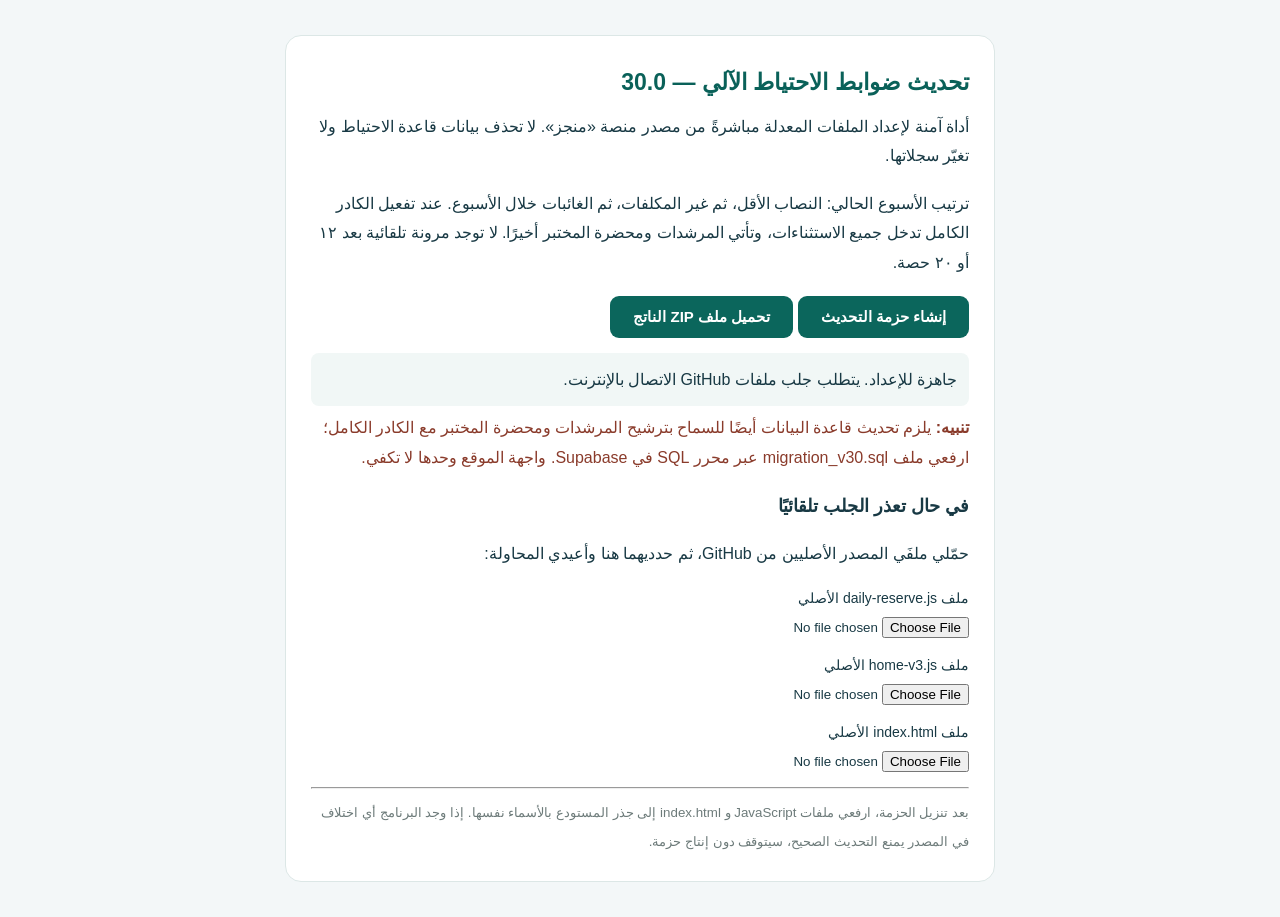
<file: prepare_v30.html>
<!doctype html><html lang="ar" dir="rtl"><head><meta charset="utf-8"><meta name="viewport" content="width=device-width, initial-scale=1"><title>منجز — إعداد تحديث الاحتياط 30</title>
<style>body{margin:0;background:#f3f7f8;color:#183944;font:16px Tahoma,Arial,sans-serif;line-height:1.85}.main{max-width:710px;margin:35px auto;padding:25px;background:#fff;border:1px solid #dce7e6;border-radius:16px;box-sizing:border-box}h1{margin:0 0 8px;font-size:23px;color:#0a6159}h2{font-size:18px}p{margin:7px 0 18px}button,.download{display:inline-block;background:#0b665c;color:white;padding:12px 23px;border:0;border-radius:9px;font:bold 15px Tahoma,Arial;cursor:pointer;text-decoration:none}button:disabled{opacity:.5}label{display:block;margin:15px 0;font-size:14px}input{display:block;max-width:100%;margin-top:5px}#result{padding:12px;margin-top:15px;background:#f1f7f6;border-radius:8px;white-space:pre-line;overflow-wrap:anywhere}.warn{color:#8a3b2b}small{color:#6d7b7a}li{margin:7px 0}</style></head><body><main class="main"><h1>تحديث ضوابط الاحتياط الآلي — 30.0</h1><p>أداة آمنة لإعداد الملفات المعدلة مباشرةً من مصدر منصة «منجز». لا تحذف بيانات قاعدة الاحتياط ولا تغيّر سجلاتها.</p>
<p>ترتيب الأسبوع الحالي: النصاب الأقل، ثم غير المكلفات، ثم الغائبات خلال الأسبوع. عند تفعيل الكادر الكامل تدخل جميع الاستثناءات، وتأتي المرشدات ومحضرة المختبر أخيرًا. لا توجد مرونة تلقائية بعد ١٢ أو ٢٠ حصة.</p>
<button type="button" id="create" onclick="prepareUpdate()">إنشاء حزمة التحديث</button> <a id="download" class="download" hidden>تحميل ملف ZIP الناتج</a>
<div id="result" role="status">جاهزة للإعداد. يتطلب جلب ملفات GitHub الاتصال بالإنترنت.</div>
<p class="warn"><strong>تنبيه:</strong> يلزم تحديث قاعدة البيانات أيضًا للسماح بترشيح المرشدات ومحضرة المختبر مع الكادر الكامل؛ ارفعي ملف migration_v30.sql عبر محرر SQL في Supabase. واجهة الموقع وحدها لا تكفي.</p><h2>في حال تعذر الجلب تلقائيًا</h2><p>حمّلي ملفَي المصدر الأصليين من GitHub، ثم حدديهما هنا وأعيدي المحاولة:</p>
<label>ملف daily-reserve.js الأصلي<input type="file" id="reserveFile" accept=".js,.txt"></label>
<label>ملف home-v3.js الأصلي<input type="file" id="homeFile" accept=".js,.txt"></label><label>ملف index.html الأصلي<input type="file" id="indexFile" accept=".html,.txt"></label>
<hr><small>بعد تنزيل الحزمة، ارفعي ملفات JavaScript و index.html إلى جذر المستودع بالأسماء نفسها. إذا وجد البرنامج أي اختلاف في المصدر يمنع التحديث الصحيح، سيتوقف دون إنتاج حزمة.</small></main>
<script type="text/plain" id="engine">// v30 — Same-week-only ranking, no automatic emergency mode and no prior-week bias.
const AUTO_OFF_EXCLUSIONS=new Set([
  "عبير المولد","عايدة الصاعدي","نجوى الغامدي","عواطف الحربي",
  "لمياء البلادي","لمياء البالدي","نورة العنزي","أفراح الجدعاني",
  "بدرية الحربي","بدريه الحربي"
]);
function weeklyAutoDraftCount(teacherId,date,exceptId=""){
  const wr=weekRange(date);
  return state.assignments.filter(a=>
    a.published!==true&&a.status!=="ملغي"&&
    a.date>=wr.start&&a.date<=date&&String(a.id)!==String(exceptId)&&
    String(a.assignedTeacherId)===String(teacherId)
  ).length;
}
function candidateRanking(date,period,absentTeacherId,exceptAssignmentId="",opts={}){
  const full=state.autoAllNames===true;
  const counts=assignmentCounts(date),className=clean(opts.className||"");
  const pool=[];
  const register=(t,isSupport=false)=>{
    const id=String(t.id),flags=isSupport?null:teacherFlags(t);
    const load=isSupport?999:Number(t.workload||0);
    if(id===String(absentTeacherId)||t.active===false)return;
    if(!full && (isSupport||t.excluded===true||flags.absolute||flags.permanentExcluded||
       load>=20||nameSetContains(AUTO_OFF_EXCLUSIONS,t.name)))return;
    if(isAbsent(id,date)||breastfeedingBlocked(t,date,period)||
       occupiedByReserve(id,date,period,exceptAssignmentId))return;
    // Original timetable exists for teachers; support personnel are the LAST priority.
    if(!isSupport){
      if(!scheduleOf(id)||regularCell(id,date,period)||
         adjacentOriginalCount(id,date,period)>0)return;
    }
    if(className&&sameClassReserveToday(id,date,className,exceptAssignmentId))return;
    const stats=counts.get(id)||{week:0,daily:0};
    const week=Number(stats.week||0)+weeklyAutoDraftCount(id,date,exceptAssignmentId);
    if(week>=20)return; // 20 weekly reserves, never rolled across weeks.
    const missed=isSupport?0:currentWeekAbsenceLoad(id,date);
    pool.push({teacherId:id,name:t.name||"",workload:isSupport?null:load,
      supportStaff:isSupport,rankingGroup:isSupport?1:0,
      week,daily:Number(stats.daily||0),missed,
      unassigned:week===0,makeupPending:missed>0,
      ownClass:!isSupport&&className?teacherHasClass(id,className):false,
      dailyOriginal:isSupport?0:dailyOriginalCount(id,date),fullCadre:full});
  };
  state.teachers.forEach(t=>register(t,false));
  if(full)MANUAL_SUPPORT_STAFF.forEach(t=>register(t,true));
  // Explicit priority: regular teachers before support personnel,
  // lower teaching workload, never-assigned THIS WEEK, then same-week absentees.
  // Do not use previous-week or whole-term counts. Repetition at low workload is allowed.
  pool.sort((a,b)=>a.rankingGroup-b.rankingGroup||
    (a.supportStaff?0:a.workload-b.workload)||
    Number(b.unassigned)-Number(a.unassigned)||
    b.missed-a.missed||a.week-b.week||
    a.dailyOriginal-b.dailyOriginal||a.name.localeCompare(b.name,"ar"));
  return pool.slice(0,Math.max(1,Number(opts.limit||3))).map((t,i)=>({...t,score:i+1}));
}
function reserveAutoAllowed(a,teacherId){
  if(!a||!teacherId)return false;
  return candidateRanking(a.date,Number(a.period),a.absentTeacherId,String(a.id),{
    className:a.className,limit:9999
  }).some(c=>String(c.teacherId)===String(teacherId));
}</script>
<script type="text/plain" id="options">function manualCandidateOptions(a){
  const eligible=candidateRanking(a.date,Number(a.period),a.absentTeacherId,String(a.id),{className:a.className,limit:9999}).map(c=>({teacherId:String(c.teacherId),name:c.name}));
  const assigned=String(a.assignedTeacherId||"");
  if(assigned&&!eligible.some(x=>x.teacherId===assigned))eligible.unshift({teacherId:assigned,name:(a.assignedTeacherName||"الاسم السابق")+" — غير مؤهلة آليًا، يُرجى تغييرها",invalid:true});
  return eligible;
}
</script>
<script type="text/plain" id="unlock">function reserveUnlockAssigneeSelector(select){
  if(!select)return;
  // This helper is shared by auto and manual editing. Keep manual fully flexible.
  if(select.classList.contains('reserve-flex-select')){
    const previous=select.value;
    select.innerHTML=reserveFlexibleAssigneeOptions(previous);
    select.value=previous;select.hidden=false;select.disabled=false;select.focus();return;
  }
  const row=select.closest("[data-assignment]");
  const a=state.assignments.find(x=>String(x.id)===String(row?.dataset.assignment));
  if(!a)return;
  const options=manualCandidateOptions(a),selected=String(select.value||"");
  select.innerHTML='<option value="">اختاري المكلفة</option>'+options.map(x=>`<option value="${esc(x.teacherId)}" ${x.invalid?"disabled":""}>${esc(x.name)}</option>`).join("");
  select.value=options.some(x=>x.teacherId===selected&&!x.invalid)?selected:"";
  select.disabled=false;select.hidden=false;select.focus();
}
</script>
<script>'use strict';
function patchSource(source,engine,options,unlock){
  let s=source;const changes=[];
  function one(from,to,label){
    const count=s.split(from).length-1;
    if(count!==1)throw Error('فشل إصلاح «'+label+'» (المطابقات: '+count+'). لا ترفعي ملفًا غير مكتمل.');
    s=s.replace(from,to);changes.push(label);
  }
  function region(first,next,replacement,label){
    const a=s.indexOf(first),b=s.indexOf(next,a+first.length);
    if(a<0||b<0||s.indexOf(first,a+first.length)!==-1)throw Error('تعذر تحديد كتلة «'+label+'» بشكل آمن.');
    s=s.slice(0,a)+replacement.trimEnd()+'\n'+s.slice(b);changes.push(label);
  }
  one('autoAllNames:true,autoAbsentIds:','autoAllNames:false,autoAbsentIds:','عدم تفعيل الكادر الكامل افتراضيًا');
  one('manual:false,source:"auto",published:false,status:"مسودة"',
      'manual:false,source:"auto",fullCadreEnabled:state.autoAllNames===true,published:false,status:"مسودة"','تسجيل اختيار الكادر الكامل عند الإنشاء');
  one('if(inRange(a.date,wr.start,wr.end))missed+=(a.periods||[]).length;\n    else if(a.date===addDays(wr.start,-3)&&dayKey(a.date)==="thu")missed+=(a.periods||[]).length;',
      'if(inRange(a.date,wr.start,wr.end)&&a.date<=date)missed+=(a.periods||[]).length;','أولوية الغياب للأسبوع الحالي فقط');
  region('function candidateRanking(','\nfunction injectStyle(){',engine,'محرك الترشيح الآلي');
  region('function manualCandidateOptions(','function adminAssignmentsHTML(',options,'قائمة المؤهلات');
  one('<option value="${esc(c.teacherId)}" ${String(c.teacherId)===String(a.assignedTeacherId)?"selected":""}>${esc(c.name)}</option>',
      '<option value="${esc(c.teacherId)}" ${String(c.teacherId)===String(a.assignedTeacherId)?"selected":""} ${c.invalid?"disabled":""}>${esc(c.name)}</option>','إبطال الخيار غير المؤهل');
  one('const date=state.currentDate,abs=absencesOn(date),assign=assignmentsOn(date);',
      'const date=state.currentDate,abs=absencesOn(date),assign=assignmentsOn(date).filter(a=>a.manual!==true);','حصر جدول الإنشاء الآلي بالتكليفات الآلية');
  one('<small class="reserve-source-note">تحرير إداري: جميع المعلمات والموجهات ومحضرة المختبر</small>',
      '<small class="reserve-source-note">ترشيح آلي بضوابط الأسبوع الحالي؛ المساندات للإنشاء اليدوي، أو آليًا في آخر الأولويات عند تفعيل الكادر الكامل</small>','تسمية القائمة');
  one('إتاحة جميع الكادر للتعديل:</strong> إظهار المعلمات جميعًا، بمن فيهن المستثنيات، إضافة إلى الموجهات الطلابيات ومحضرة المختبر. يظهر ترشيح ذكي واحد لكل حصة، ويمكن استبداله من القائمة المنسدلة. عند الإسناد المخالف تظهر التحذيرات.',
      'تفعيل الكادر الكامل:</strong> يسمح بترشيح جميع المعلمات المستثنيات وفق النصاب الأقل ثم غير المكلفات ثم الغائبات هذا الأسبوع. وتدخل المرشدات ومحضرة المختبر في آخر الأولويات. تظل قيود التفرغ وساعة الرضاعة والتعارض إلزامية. دون التفعيل يُستبعد النصاب ٢٠ فأكثر والأسماء المحددة مهما زاد عدد الحصص.','شرح الكادر الكامل');
  region('function reserveUnlockAssigneeSelector(','function reserveSavedManualAssignmentsHTML(',unlock,'منع الالتفاف على الضوابط عبر التعديل');
  one('const data={...plainData(a),assignedTeacherId:String(t.id),assignedTeacherName:t.name,\n    manualOverride:changed',
      'const data={...plainData(a),assignedTeacherId:String(t.id),assignedTeacherName:t.name,\n    ...(a.manual!==true?{fullCadreEnabled:state.autoAllNames===true}:{}),\n    manualOverride:changed', 'حفظ اختيار الكادر الكامل عند التعديل الفردي');
  one('const changed=String(a.assignedTeacherId)!==String(t.id);\n  const warnings=manualConflictMessages',
      'if(a.manual!==true&&!reserveAutoAllowed(a,t.id))throw new Error("المعلمة غير مؤهلة للإنشاء الآلي؛ اختاري الإنشاء اليدوي للتكليف الاستثنائي.");\n  const changed=String(a.assignedTeacherId)!==String(t.id);\n  const warnings=manualConflictMessages','التحقق قبل الحفظ الفردي');
  one('if(items.some(a=>!entries.some(x=>x.id===String(a.id)&&x.teacherId&&teacherOf(x.teacherId)))){',
      'if(items.some(a=>!entries.some(x=>x.id===String(a.id)&&x.teacherId&&teacherOf(x.teacherId)&&reserveAutoAllowed(a,x.teacherId)))){','التحقق قبل الاعتماد الجماعي');
  one('manual:false,source:"auto",candidates:(a.candidates||[]).slice(0,1),',
      'manual:false,source:"auto",fullCadreEnabled:state.autoAllNames===true,candidates:(a.candidates||[]).slice(0,1),','حفظ وضع الكادر الكامل عند الاعتماد');
  one('msg.textContent="يجب اختيار معلمة لكل حصة من القوائم المنسدلة قبل الاعتماد.";return;',
      'msg.textContent="يجب اختيار معلمة مؤهلة حسب قيود الأسبوع لكل حصة. لن يُعتمد التكليف المخالف.";return;','رسالة الاعتماد');
  one('<th>احتياط الأسبوع</th><th>الأسبوع السابق</th><th>التراكمي</th><th>نقص غياب</th>',
      '<th>احتياط الأسبوع</th><th>نقص غياب الأسبوع الحالي</th>', 'حذف تراكمي الأسابيع الماضية من بطاقة المفاضلة');
  one('<td><strong>${r.week}</strong></td><td>${r.prevWeek}</td><td>${r.term}</td><td>${r.missed}</td>',
      '<td><strong>${r.week}</strong></td><td>${r.missed}</td>', 'قصر جدول المفاضلة على الأسبوع الحالي');
  one('    if(previousWeekReserveCount(t.id,date)>0)warnings.push(`${t.name}: لديها احتياط في الأسبوع السابق؛ يفضّل تدوير الإسناد عند توفر بديل.`);','', 'إزالة التحذيرات المنقولة من الأسبوع السابق');
  one('a.effective-b.effective||a.week-b.week||a.prevWeek-b.prevWeek||a.dailyOriginal-b.dailyOriginal',
      'a.workload-b.workload||a.week-b.week||a.dailyOriginal-b.dailyOriginal','إلغاء تأثير الأسبوع السابق على المفاضلة');
  one('<label>حد تفعيل وضع الضرورة اليومي<input id="rwEmergency" type="number" min="1" value="${Number(state.settings?.emergencyDailyDemand||EMERGENCY_DAILY_DEMAND)}"></label>',
      '<label>قواعد الترشيح الآلي<strong>ثابتة مهما زاد عدد الحصص، ولا تتغير بعد ١٢ حصة</strong><input id="rwEmergency" type="hidden" value="${Number(state.settings?.emergencyDailyDemand||EMERGENCY_DAILY_DEMAND)}"></label>','تعطيل وضع الضرورة المخالف');
  if(changes.length!==20||!s.includes('reserveAutoAllowed(a,x.teacherId)')||!s.includes('autoAllNames:false,autoAbsentIds:')||!s.includes('fullCadreEnabled:state.autoAllNames===true'))throw Error('فشل التحقق من سلامة التحديث.');
  return {source:s,changes};
}
function patchLoader(source){
 const re=/daily-reserve\.js\?v=[0-9][a-zA-Z0-9._-]*/g;
 const hits=source.match(re)||[];
 if(hits.length!==1)throw Error('لم أجد استدعاء daily-reserve.js مرة واحدة في home-v3.js.');
 return source.replace(re,'daily-reserve.js?v=30.0-full-cadre-support');
}
function patchIndex(source){
 const re=/home-v3\.js\?v=[0-9][a-zA-Z0-9._-]*/g;
 const hits=source.match(re)||[];
 if(hits.length!==1)throw Error('لم يُعثر على استدعاء home-v3.js مرة واحدة في index.html.');
 return source.replace(re,'home-v3.js?v=30.0-full-cadre-support');
}
if(typeof module!=='undefined'&&module.exports)module.exports={patchSource,patchLoader,patchIndex};
</script>
<script type="text/plain" id="migrationSQL">-- Manjaz v30 | Use in Supabase SQL Editor before testing full-cadre support.
-- Important: existing published assignments remain unchanged.
-- This migration replaces ONLY the automatic assignment guard and does not delete records.
CREATE OR REPLACE FUNCTION public.mj_reserve_enforce_auto_v29()
RETURNS trigger LANGUAGE plpgsql SECURITY INVOKER SET search_path='' AS $fn$
DECLARE
  t public.records%ROWTYPE;
  v_date date;
  v_period int;
  v_id text;
  v_name text;
  v_load int;
  v_full boolean;
  v_support boolean := false;
  v_day text;
  v_schedule jsonb;
  v_week date;
  v_week_count int;
BEGIN
  IF NEW.kind<>'reserve_assignment' OR COALESCE(NEW.data->>'manual','false')<>'false'
    OR COALESCE(NEW.data->>'source','auto')<>'auto' THEN RETURN NEW; END IF;
  IF TG_OP='UPDATE' AND OLD.kind=NEW.kind AND
    (OLD.data->>'date',OLD.data->>'period',OLD.data->>'className',OLD.data->>'absentTeacherId',
     OLD.data->>'assignedTeacherId',OLD.data->>'manual',OLD.data->>'source',
     OLD.data->>'published',OLD.data->>'fullCadreEnabled',OLD.status)
    IS NOT DISTINCT FROM
    (NEW.data->>'date',NEW.data->>'period',NEW.data->>'className',NEW.data->>'absentTeacherId',
     NEW.data->>'assignedTeacherId',NEW.data->>'manual',NEW.data->>'source',
     NEW.data->>'published',NEW.data->>'fullCadreEnabled',NEW.status)
  THEN RETURN NEW; END IF;
  v_full:=COALESCE(NEW.data->>'fullCadreEnabled','false')='true';
  v_id:=COALESCE(NEW.data->>'assignedTeacherId','');
  IF v_id='' THEN
    IF COALESCE(NEW.data->>'published','false')='true' THEN
      RAISE EXCEPTION 'لا يجوز نشر حصة آلية بلا مكلفة';
    END IF;
    RETURN NEW;
  END IF;
  IF v_id IN ('reserve_support_1','reserve_support_2','reserve_support_3') THEN
    IF NOT v_full THEN RAISE EXCEPTION 'المساندات يتطلبن تفعيل الكادر الكامل'; END IF;
    v_support:=true;
    v_name:=CASE v_id WHEN 'reserve_support_1' THEN 'دخيلة المالكي'
       WHEN 'reserve_support_2' THEN 'مها العتيبي' ELSE 'نجلاء هوساوي' END;
  ELSE
    IF v_id !~ '^[0-9]+$' THEN RAISE EXCEPTION 'معرف معلمة غير صالح'; END IF;
    SELECT * INTO t FROM public.records WHERE kind='reserve_teacher' AND id=v_id::bigint;
    IF NOT FOUND OR COALESCE(t.data->>'active','true')='false' THEN
      RAISE EXCEPTION 'المعلمة غير نشطة';
    END IF;
    v_name:=COALESCE(t.data->>'name','');
    v_load:=CASE WHEN t.data->>'workload' ~ '^[0-9]+$'
      THEN (t.data->>'workload')::int ELSE 100 END;
    IF NOT v_full AND (
      COALESCE(t.data->>'excluded','false')='true' OR
      COALESCE(t.data->>'absoluteExcluded','false')='true' OR
      COALESCE(t.data->>'permanentExcluded','false')='true' OR v_load>=20 OR
      v_name IN ('عبير المولد','عايدة الصاعدي','نجوى الغامدي','عواطف الحربي',
         'لمياء البلادي','لمياء البالدي','نورة العنزي','أفراح الجدعاني',
         'بدرية الحربي','بدريه الحربي')
    ) THEN RAISE EXCEPTION 'مخالفة ضوابط الاستبعاد بدون الكادر الكامل'; END IF;
  END IF;
  IF COALESCE(NEW.data->>'date','') !~ '^[0-9]{4}-[0-9]{2}-[0-9]{2}$' OR
      COALESCE(NEW.data->>'period','') !~ '^[1-7]$' THEN
    RAISE EXCEPTION 'تاريخ أو حصة غير صالحين';
  END IF;
  v_date:=(NEW.data->>'date')::date;
  v_period:=(NEW.data->>'period')::int;
  v_day:=CASE EXTRACT(DOW FROM v_date)::int
     WHEN 0 THEN 'sun' WHEN 1 THEN 'mon' WHEN 2 THEN 'tue'
     WHEN 3 THEN 'wed' WHEN 4 THEN 'thu' ELSE '' END;
  IF v_day='' THEN RAISE EXCEPTION 'الاحتياط الآلي في أيام الدراسة فقط'; END IF;
  IF v_id=NEW.data->>'absentTeacherId' OR EXISTS (
    SELECT 1 FROM public.records a WHERE a.kind='reserve_absence'
     AND a.data->>'date'=v_date::text AND a.data->>'teacherId'=v_id
  ) THEN RAISE EXCEPTION 'المعلمة غائبة اليوم'; END IF;
  IF v_name='ريم الحربي' AND (
    (v_day IN ('sun','mon') AND v_period=7) OR
    (v_day IN ('tue','wed','thu') AND v_period=6)
  ) THEN RAISE EXCEPTION 'ساعة الرضاعة تمنع تكليف ريم الحربي'; END IF;
  IF NOT v_support THEN
    SELECT data->'timetable'->v_day INTO v_schedule FROM public.records
      WHERE kind='reserve_schedule' AND data->>'teacherId'=v_id
      ORDER BY id DESC LIMIT 1;
    IF v_schedule IS NULL THEN RAISE EXCEPTION 'لا يوجد جدول أصلي'; END IF;
    IF NULLIF(BTRIM(COALESCE(v_schedule->>(v_period-1),'')),'') IS NOT NULL
      THEN RAISE EXCEPTION 'لدى المعلمة حصة أصلية في هذه الفترة'; END IF;
    IF (v_period>1 AND NULLIF(BTRIM(COALESCE(v_schedule->>(v_period-2),'')),'') IS NOT NULL)
      OR (v_period<7 AND NULLIF(BTRIM(COALESCE(v_schedule->>v_period,'')),'') IS NOT NULL)
      THEN RAISE EXCEPTION 'تكليف متصل بحصة أصلية'; END IF;
  END IF;
  IF EXISTS (SELECT 1 FROM public.records a WHERE a.kind='reserve_assignment'
      AND a.id<>COALESCE(NEW.id,-1) AND a.data->>'date'=v_date::text
      AND a.data->>'assignedTeacherId'=v_id
      AND COALESCE(a.data->>'status','')<>'ملغي'
      AND (a.data->>'period'=v_period::text OR
          (COALESCE(NEW.data->>'className','')<>'' AND
            a.data->>'className'=NEW.data->>'className')))
    THEN RAISE EXCEPTION 'تعارض مع احتياط آخر أو نفس الفصل'; END IF;
  v_week:=v_date - EXTRACT(DOW FROM v_date)::int;
  SELECT count(*) INTO v_week_count FROM public.records a
    WHERE a.kind='reserve_assignment' AND a.id<>COALESCE(NEW.id,-1)
    AND a.data->>'assignedTeacherId'=v_id
    AND a.data->>'date' BETWEEN v_week::text AND v_date::text
    AND COALESCE(a.data->>'status','')<>'ملغي';
  IF v_week_count>=20 THEN RAISE EXCEPTION 'تجاوز حد الاحتياط الأسبوعي'; END IF;
  RETURN NEW;
END;
$fn$;
-- Trigger name and table remain unchanged from v29.
</script>
<script>
const byId=id=>document.getElementById(id);
const GITHUB='https://raw.githubusercontent.com/duaaaalharbi-ops/manjaz-school94/main/';
async function readRemote(name,id){
 const f=byId(id).files[0];if(f)return f.text();
 let last;
 for(const base of [GITHUB,'https://duaaaalharbi-ops.github.io/manjaz-school94/']){
  try{const r=await fetch(base+name+'?v='+Date.now(),{cache:'no-store'});if(!r.ok)throw Error('HTTP '+r.status);const body=await r.text();if(body.length<500)throw Error('الملف غير مكتمل');return body;}catch(e){last=e;}
 }
 throw Error('تعذر جلب '+name+'. استخدمي حقل اختيار الملف أسفل الأداة. '+(last?.message||''));
}
const enc=new TextEncoder();
function crc32(data){let c=-1;for(const x of data){c^=x;for(let j=0;j<8;j++)c=(c>>>1)^((c&1)?0xEDB88320:0);}return (c^(-1))>>>0;}
function zipFiles(files){
 const body=[],central=[];let offset=0;
 for(const [name,contents] of files){
  const nb=enc.encode(name),db=enc.encode(contents),crc=crc32(db);
  const local=new Uint8Array(30+nb.length),v=new DataView(local.buffer);
  v.setUint32(0,0x04034b50,true);v.setUint16(4,20,true);v.setUint16(6,2048,true);v.setUint16(8,0,true);v.setUint32(14,crc,true);v.setUint32(18,db.length,true);v.setUint32(22,db.length,true);v.setUint16(26,nb.length,true);local.set(nb,30);
  body.push(local,db);
  const item=new Uint8Array(46+nb.length),w=new DataView(item.buffer);
  w.setUint32(0,0x02014b50,true);w.setUint16(4,20,true);w.setUint16(6,20,true);w.setUint16(8,2048,true);w.setUint32(16,crc,true);w.setUint32(20,db.length,true);w.setUint32(24,db.length,true);w.setUint16(28,nb.length,true);w.setUint32(42,offset,true);item.set(nb,46);
  central.push(item);offset+=local.length+db.length;
 }
 const centralSize=central.reduce((n,b)=>n+b.length,0),footer=new Uint8Array(22),fv=new DataView(footer.buffer);
 fv.setUint32(0,0x06054b50,true);fv.setUint16(8,files.length,true);fv.setUint16(10,files.length,true);fv.setUint32(12,centralSize,true);fv.setUint32(16,offset,true);
 return new Blob([...body,...central,footer],{type:'application/zip'});
}
async function prepareUpdate(){
 const button=byId('create'),message=byId('result'),download=byId('download');button.disabled=true;download.hidden=true;
 try{
  message.textContent='جارٍ قراءة ملفات المنصة والتحقق من المطابقات...';
  const [reserve,home,index]=await Promise.all([readRemote('daily-reserve.js','reserveFile'),readRemote('home-v3.js','homeFile'),readRemote('index.html','indexFile')]);
  const patched=patchSource(reserve,byId('engine').textContent,byId('options').textContent,byId('unlock').textContent);
  const homePatched=patchLoader(home); const indexPatched=patchIndex(index);
  const readme='تحديث احتياط منجز 30.0\n1) يجب تطبيق ملف migration_v30.sql في Supabase SQL Editor قبل تفعيل المرشدات في الآلي.\n2) ارفعي الملفات الثلاثة daily-reserve.js و home-v3.js و index.html إلى GitHub.\n3) اختبري الخيارين؛ احتفظي بالنسخة الاحتياطية.\n4) لا تحذفي سجلات الاحتياط ولا تغيّري قسم الإنشاء اليدوي.\n';
  const blob=zipFiles([['daily-reserve.js',patched.source],['home-v3.js',homePatched],['index.html',indexPatched],['README_AR.txt',readme],['migration_v30.sql',document.getElementById('migrationSQL').textContent]]);
  if(download.href.startsWith('blob:'))URL.revokeObjectURL(download.href);
  download.href=URL.createObjectURL(blob);download.download='Manjaz_Reserve_Weekly_Strict_v30.zip';download.hidden=false;
  message.textContent='اكتمل التحديث والتحقق من '+patched.changes.length+' إصلاحًا.\nحجم الحزمة: '+Math.round(blob.size/1024)+' كيلوبايت. اضغطي تحميل ملف ZIP الناتج.';
 }catch(e){message.textContent='لم يُنشأ الملف حفاظًا على سلامة المنصة: '+(e?.message||e);message.classList.add('warn');}
 finally{button.disabled=false;}
}
</script></body></html>
</file>
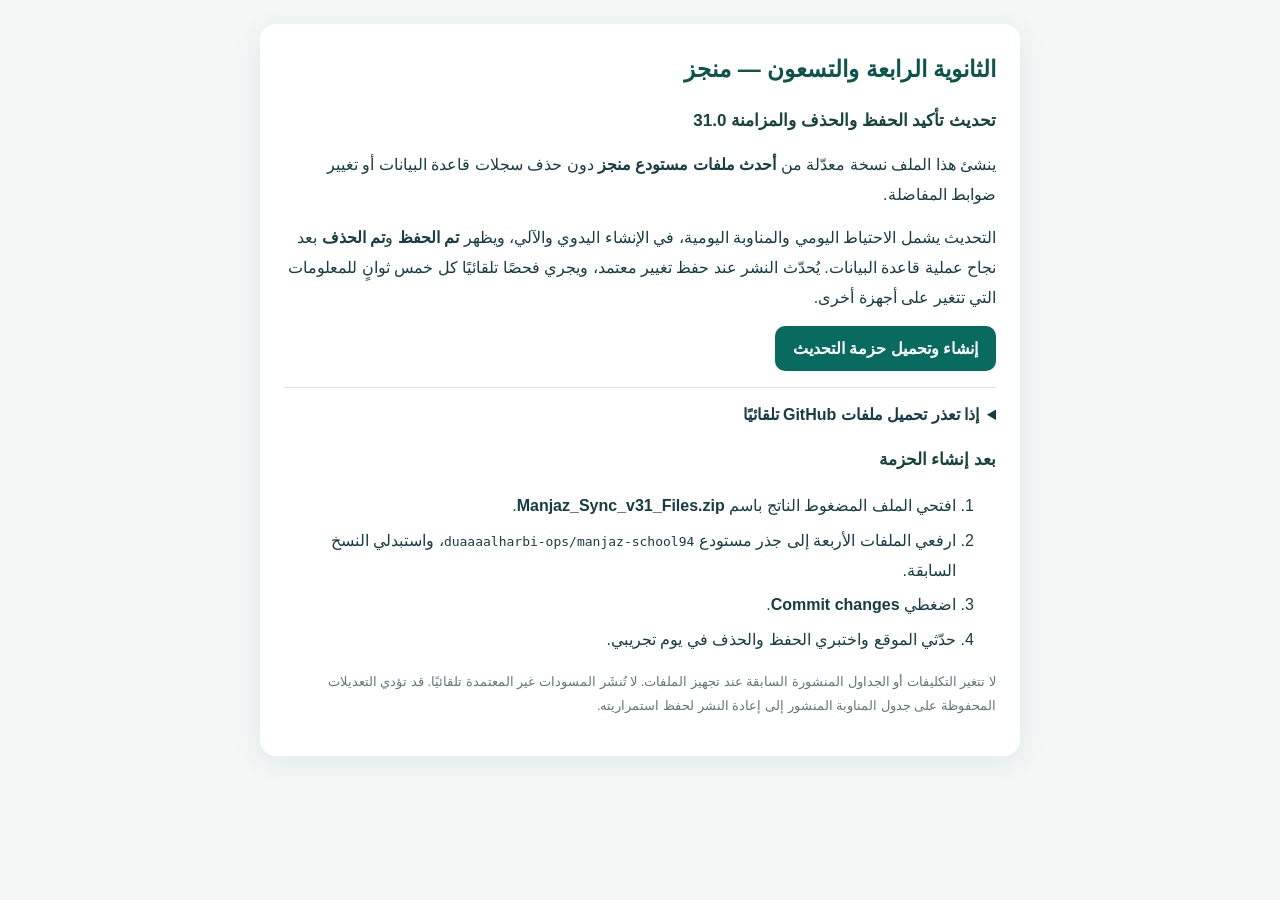
<file: prepare_v31.html>
<!DOCTYPE html><html lang="ar" dir="rtl"><head><meta charset="UTF-8"><meta name="viewport" content="width=device-width,initial-scale=1"><title>منجز — تحديث الحفظ والمزامنة 31.0</title><style>
:root{font-family:Tahoma,Arial,sans-serif;color:#173d44;background:#f3f8f7}*{box-sizing:border-box}body{margin:0;padding:24px 12px;line-height:1.85}main{max-width:760px;margin:auto;background:white;padding:24px;border-radius:16px;box-shadow:0 6px 30px #092e3414}h1{font-size:23px;margin:0;color:#0c554c}h2{font-size:17px;color:#16443d}p{margin:8px 0 14px}button{border:0;border-radius:10px;background:#096b60;color:white;font-size:16px;font-weight:700;padding:13px 18px;cursor:pointer}button:disabled{opacity:.55}#status{white-space:pre-wrap;color:#126357;font-weight:700;margin:12px 0}.muted{color:#5e7475}.fallback{border-top:1px solid #d7e6e3;padding-top:12px;margin-top:16px}.fallback summary{cursor:pointer;font-weight:bold}.row{display:grid;grid-template-columns:1fr auto;gap:10px;align-items:center;padding:5px 0}input[type=file]{width:100%;max-width:260px}.fine{font-size:13px;color:#607778}.warn{color:#9a3426}code{direction:ltr;unicode-bidi:embed}li{margin:5px 0}</style></head><body><main>
<h1>الثانوية الرابعة والتسعون — منجز</h1><h2>تحديث تأكيد الحفظ والحذف والمزامنة 31.0</h2>
<p>ينشئ هذا الملف نسخة معدّلة من <strong>أحدث ملفات مستودع منجز</strong> دون حذف سجلات قاعدة البيانات أو تغيير ضوابط المفاضلة.</p>
<p>التحديث يشمل الاحتياط اليومي والمناوبة اليومية، في الإنشاء اليدوي والآلي، ويظهر <strong>تم الحفظ</strong> و<strong>تم الحذف</strong> بعد نجاح عملية قاعدة البيانات. يُحدّث النشر عند حفظ تغيير معتمد، ويجري فحصًا تلقائيًا كل خمس ثوانٍ للمعلومات التي تتغير على أجهزة أخرى.</p>
<button id="build" type="button">إنشاء وتحميل حزمة التحديث</button><div id="status" role="status" aria-live="polite"></div>
<details class="fallback"><summary>إذا تعذر تحميل ملفات GitHub تلقائيًا</summary><p class="fine">اختاري الملفات الأربعة من جهازك، ثم أعيدي الضغط على إنشاء الحزمة. جميع الملفات الأخرى تبقى دون تغيير.</p>
<div class="row"><label for="file-daily-reserve.js">daily-reserve.js</label><input type="file" id="file-daily-reserve.js" accept=".js"></div>
<div class="row"><label for="file-manjaz-urgent18.js">manjaz-urgent18.js</label><input type="file" id="file-manjaz-urgent18.js" accept=".js"></div>
<div class="row"><label for="file-home-v3.js">home-v3.js</label><input type="file" id="file-home-v3.js" accept=".js"></div>
<div class="row"><label for="file-index.html">index.html</label><input type="file" id="file-index.html" accept=".html"></div>
</details>
<h2>بعد إنشاء الحزمة</h2><ol><li>افتحي الملف المضغوط الناتج باسم <strong>Manjaz_Sync_v31_Files.zip</strong>.</li><li>ارفعي الملفات الأربعة إلى جذر مستودع <code>duaaaalharbi-ops/manjaz-school94</code>، واستبدلي النسخ السابقة.</li><li>اضغطي <strong>Commit changes</strong>.</li><li>حدّثي الموقع واختبري الحفظ والحذف في يوم تجريبي.</li></ol><p class="fine">لا تتغير التكليفات أو الجداول المنشورة السابقة عند تجهيز الملفات. لا تُنشَر المسودات غير المعتمدة تلقائيًا. قد تؤدي التعديلات المحفوظة على جدول المناوبة المنشور إلى إعادة النشر لحفظ استمراريته.</p>
</main><script>/* Manjaz v31 installer: source-preserving transforms, operating on current repo version. */
const REPO='https://raw.githubusercontent.com/duaaaalharbi-ops/manjaz-school94/main/';
const FILES=['daily-reserve.js','manjaz-urgent18.js','home-v3.js','index.html'];
function rep(text,from,to,label){
  const n=text.split(from).length-1;
  if(n!==1)throw Error('تعذر تركيب التعديل: '+label+' (تطابق '+n+'). لم تُعدل أي ملفات.');
  return text.replace(from,to);
}
function repAll(text,from,to,label,min=1){
  const n=text.split(from).length-1;
  if(n<min)throw Error('تعذر تركيب التعديل: '+label);
  return text.split(from).join(to);
}
function patchDuty(s){
  // Guaranteed success message after confirmed RPC + published-table refresh.
  s=rep(s,'function workspace(){',`
let mjDutyFieldSyncTimer=null;
async function mjDutyVerifiedSave(rows){
  const selectedDate=date,wasPublished=published;
  const result=await rpc('mj_duty_save',{p_date:selectedDate,p_assignments:rows},true);
  if(result?.saved!==true||Number(result.assignments)!==rows.length)
    throw Error('لم تؤكد قاعدة البيانات حفظ جميع التكليفات.');
  if(wasPublished){
    await rpc('mj_duty_publish',{p_date:selectedDate},true);
  }
  await refresh();
  if(wasPublished&&!published)throw Error('تم الحفظ لكن جدول النشر لم يُحدَّث؛ تحققي من حالة النشر.');
  log('تم الحفظ'+(wasPublished?' — تم تحديث جدول النشر':'')+'.');
}
function mjDutyQueueFieldSave(){
  clearTimeout(mjDutyFieldSyncTimer);
  mjDutyFieldSyncTimer=setTimeout(()=>{
    const selects=[...document.querySelectorAll('#dutyWorkspaceContent select[data-slot]')];
    if(!selects.length||busy)return;
    const rows=collect();
    const complete=SLOTS.every(slot=>rows.some(row=>row.slot===slot[0]));
    const distinct=new Set(rows.map(x=>x.person_id)).size===rows.length;
    const status=document.getElementById('dutyInlineActionStatus');
    if(!complete||!distinct){if(status)status.textContent='تعديل غير محفوظ: يلزم وجود منفذة بكل فترة وعدم تكرار الاسم.';return}
    if(!session()){if(status)status.textContent='يلزم الدخول الإداري قبل المزامنة.';return}
    void doAction(()=>mjDutyVerifiedSave(rows),{status,pending:'جارٍ الحفظ ومزامنة جدول النشر...',success:'تم الحفظ'});
  },650);
}
function workspace(){`, 'Duty helper before workspace');
  s=rep(s, `if(!confirm('حفظ الجدول سيوقف النشر السابق حتى تعيدي نشره. هل تستمرين؟'))return;
 const result=await rpc('mj_duty_save',{p_date:selectedDate,p_assignments:rows},true);
 if(result?.saved!==true||Number(result.assignments)!==rows.length)throw Error('لم تؤكد قاعدة البيانات حفظ جميع التكليفات.');
 await refresh();log('تم حفظ '+rows.length+' تكليفًا بتاريخ '+dateLong(selectedDate)+'. يمكن النشر بعد المراجعة.');`,
`if(!confirm('هل تريدين حفظ جدول المناوبة وتحديث جدول النشر إذا كان منشورًا؟'))return;
 await mjDutyVerifiedSave(rows);`, 'Duty save RPC');
  s=rep(s,`const r=await rpc('mj_duty_generate',{p_date:date},true);await refresh();log('تم توليد '+r.count+' تكليفًا، والفسحة للإداريات فقط.')`,
`const generatedDate=date,wasPublished=published;
 const r=await rpc('mj_duty_generate',{p_date:generatedDate},true);
 if(wasPublished)await rpc('mj_duty_publish',{p_date:generatedDate},true);
 await refresh();log('تم الحفظ — تم توليد '+r.count+' تكليفًا، والفسحة للإداريات فقط.'+(wasPublished?' وتم تحديث جدول النشر.':''))`, 'Duty auto-generation feedback');
  s=rep(s, `await rpc('mj_duty_delete_day',{p_date:date},true);await refresh();log('تم حذف تكليفات اليوم فقط.')`,
`await rpc('mj_duty_delete_day',{p_date:date},true);await refresh();
 if(assignments.length)throw Error('لم تؤكد قاعدة البيانات حذف جميع تكليفات المناوبة.');
 log('تم الحذف — تم تحديث جدول النشر.')`, 'Duty delete feedback');
  s=rep(s,`if(feedback?.isConnected)feedback.textContent='اكتملت العملية.';return true`,
`if(feedback?.isConnected)feedback.textContent=options.success||'تم الحفظ';return true`, 'Duty confirmed feedback');
  s=rep(s,`section.querySelector('#dutySave').onclick=`,
`section.addEventListener('change',event=>{if(event.target.matches('select[data-slot]'))mjDutyQueueFieldSave()});
 section.querySelector('#dutySave').onclick=`, 'Duty field auto-save binding');
  s=rep(s,`if(Date.now()-dutyLastPublicPoll<8000)return;`,
`if(Date.now()-dutyLastPublicPoll<3000)return;`, 'Duty refresh throttle');
  s=rep(s,`setInterval(dutyAutoUpdateAcknowledgements,30000);`,
`setInterval(dutyAutoUpdateAcknowledgements,5000);`, 'Duty near real-time refresh');
  return s;
}
function patchReserve(s){
  s=rep(s,`function refreshReserveStatisticsViews(){`,
`function mjReserveNotice(message,type='success'){
 let el=document.getElementById('mjReserveSyncNotice');
 if(!el){el=document.createElement('div');el.id='mjReserveSyncNotice';el.setAttribute('role','status');el.setAttribute('aria-live','polite');el.style.cssText='position:fixed;bottom:64px;left:12px;z-index:100000;background:#fff;color:#154438;border:1px solid #c5d5d1;box-shadow:0 5px 22px #0002;border-radius:10px;padding:10px 18px;font:700 14px Tahoma,Arial;direction:rtl;max-width:300px';document.body.appendChild(el)}
 el.textContent=message;el.style.display='block';el.style.color=type==='error'?'#a12222':'#154438';
 clearTimeout(el._hideTimer);el._hideTimer=setTimeout(()=>el.style.display='none',4400);
}
function refreshReserveStatisticsViews(){`,'Reserve toast helper');
  s=rep(s,`if(byId("reserveNotifyPanel"))await reserveHydrateNotificationPanel();
  if(date===state.currentDate&&byId("reservePublishOverlay"))openReservePublication(date);`,
`if(byId("reserveNotifyPanel"))await reserveHydrateNotificationPanel();
  if(date===state.currentDate&&byId("reservePublishOverlay")){
    const preview=byId("reservePublishOverlay").querySelector('.reserve-publish-preview-scroll');
    if(preview)preview.innerHTML=publicationHTML(date);
  }`, 'Reserve sync publication without closing dialog');
  s=rep(s,`async function refreshAndRenderPublic(){
  await loadAll();
  refreshReserveStatisticsViews();
}`,`async function refreshAndRenderPublic(){
  await loadAll();
  await reserveSyncAdminMutation(state.currentDate);
}`, 'Reserve public update');
  s=rep(s,`if(done)done.textContent="تم الحفظ";
    showReserveWorkspaceWarnings("reserveManualWarnings",warnings);`,
`if(done)done.textContent="تم الحفظ";
    mjReserveNotice('تم الحفظ');
    showReserveWorkspaceWarnings("reserveManualWarnings",warnings);`, 'Reserve manual saved notice');
  s=rep(s,`if(next)next.textContent="تم الحذف";
    }catch(err){console.error(err);const next=byId("reserveManualMsg")`,
`if(next)next.textContent="تم الحذف";
      mjReserveNotice('تم الحذف');
    }catch(err){console.error(err);const next=byId("reserveManualMsg")`, 'Reserve manual deleted notice');
  s=rep(s,`const done=byId("reserveDayMsg");if(done)done.textContent="تم الحفظ";
      try{await reserveSyncAdminMutation(result.date);}`, 
`const done=byId("reserveDayMsg");if(done)done.textContent="تم الحفظ";
      mjReserveNotice('تم الحفظ');
      try{await reserveSyncAdminMutation(result.date);}`, 'Reserve auto single saved notice');
  s=rep(s,`if(next)next.textContent="تم الحذف";
    }catch(err){console.error(err);const next=byId("reserveDayMsg")`,
`if(next)next.textContent="تم الحذف";
      mjReserveNotice('تم الحذف');
    }catch(err){console.error(err);const next=byId("reserveDayMsg")`, 'Reserve auto deleted notice');
  s=rep(s,`byId("reserveDayMsg").textContent="تم الحفظ";
      showReserveWorkspaceWarnings("reserveAutoWarnings",allWarnings);`,
`byId("reserveDayMsg").textContent="تم الحفظ";
      mjReserveNotice('تم الحفظ');
      showReserveWorkspaceWarnings("reserveAutoWarnings",allWarnings);`, 'Reserve auto approve notice');
  s=rep(s,`const status=byId("reserveManualMsg");if(status)status.textContent="تم الحفظ";`,
`const status=byId("reserveManualMsg");if(status)status.textContent="تم الحفظ";
      mjReserveNotice('تم الحفظ');`, 'Reserve manual reassignment notice');
  // Auto save manual complete rows only, leaving incomplete editable drafts intact.
  s=rep(s,`function bindManualAdmin(){`,
`let mjReserveManualFieldTimer=null;
function bindManualAdmin(){`, 'Reserve manual timer');
  s=rep(s,`await reserveTeacherCloudAction(assignment.ackToken,"title",title);
      await refreshAndRenderPublic();`,
`await reserveTeacherCloudAction(assignment.ackToken,"title",title);
      await refreshAndRenderPublic();mjReserveNotice('تم الحفظ');`, 'Reserve topic saved notice');
  s=rep(s,`byId("reserveManualRows")?.addEventListener("click",event=>{`,
`byId("reserveManualRows")?.addEventListener("change",event=>{
    if(!event.target.matches('select.reserve-manual-assignee'))return;
    clearTimeout(mjReserveManualFieldTimer);
    const controls=[...document.querySelectorAll('#reserveManualRows .reserve-manual-assignee')];
    const msg=byId('reserveManualMsg');
    if(!controls.length||controls.some(x=>!x.value)){
      if(msg)msg.textContent='اختيار غير مكتمل؛ احفظي بعد إسناد جميع الحصص.';
      return;
    }
    mjReserveManualFieldTimer=setTimeout(()=>void saveManualAssignments(),750);
  });
  byId("reserveManualRows")?.addEventListener("click",event=>{`, 'Reserve manual field auto-save');
  // Live saving on automatic roster selection; no need to click Update and Save.
  s=rep(s,`byId("reserveAssignmentsAdmin")?.addEventListener("click",event=>{`,
`byId("reserveAssignmentsAdmin")?.addEventListener("change",async event=>{
    const select=event.target.closest('select.reserve-assignee');if(!select||!select.value)return;
    const row=select.closest('[data-assignment]'),id=row?.dataset.assignment;
    const prev=state.assignments.find(x=>String(x.id)===String(id));
    if(!prev||String(prev.assignedTeacherId)===select.value)return;
    select.disabled=true;
    const msg=byId('reserveDayMsg');if(msg)msg.textContent='جارٍ الحفظ ومزامنة جدول النشر...';
    try{
      const res=await reserveCommitFlexibleAssignee(id,select.value);
      renderWorkspaceCard('auto');
      const status=byId('reserveDayMsg');if(status)status.textContent='تم الحفظ';
      mjReserveNotice('تم الحفظ');
      await reserveSyncAdminMutation(res.date);
    }catch(e){console.error(e);if(msg?.isConnected)msg.textContent='تعذر الحفظ: '+(e.message||e);mjReserveNotice('تعذر الحفظ','error');select.disabled=false}
  });
  byId("reserveAssignmentsAdmin")?.addEventListener("click",event=>{`, 'Reserve auto field auto-save');
  s=rep(s,`await deleteKind(K.absence,b.dataset.id,token());await loadAll();renderWorkspaceCard("auto");
    await reserveSyncAdminMutation(state.currentDate);`,
`try{
      const deletedId=String(b.dataset.id);
      await deleteKind(K.absence,deletedId,token());await loadAll();
      if(absencesOn(state.currentDate).some(x=>String(x.id)===deletedId))throw Error('لم يتأكد الحذف من القاعدة');
      renderWorkspaceCard("auto");await reserveSyncAdminMutation(state.currentDate);
      const msg=byId('reserveDayMsg');if(msg)msg.textContent='تم الحذف';mjReserveNotice('تم الحذف');
    }catch(e){console.error(e);const msg=byId('reserveDayMsg');if(msg)msg.textContent='تعذر الحذف: '+(e.message||e)}`, 'Reserve absence delete result');
  s=rep(s,`await deleteKind(K.assignment,tr.dataset.assignment,token()); await loadAll();
    renderWorkspaceCard("auto");
    await reserveSyncAdminMutation(state.currentDate);`,
`const deletedId=String(tr.dataset.assignment);
    try{
      await deleteKind(K.assignment,deletedId,token()); await loadAll();
      if(assignmentsOn(state.currentDate).some(x=>String(x.id)===deletedId))throw Error('لم يتأكد الحذف من القاعدة');
      renderWorkspaceCard("auto");await reserveSyncAdminMutation(state.currentDate);
      const msg=byId('reserveDayMsg');if(msg)msg.textContent='تم الحذف';mjReserveNotice('تم الحذف');
    }catch(e){console.error(e);const msg=byId('reserveDayMsg');if(msg)msg.textContent='تعذر الحذف: '+(e.message||e)}`, 'Reserve auto row delete result');
  // Public topic field commits itself at change when valid; existing action verifies server response.
  s=rep(s,`document.querySelectorAll(".reserve-row-topic-save").forEach(btn=>btn.addEventListener("click",async()=>{`,
`document.querySelectorAll('.reserve-row-topic-input').forEach(input=>input.addEventListener('change',()=>{
    const btn=input.closest('.reserve-row-topic-editor')?.querySelector('.reserve-row-topic-save');
    if(input.value.trim().length>=3&&input.value.trim().length<=160)btn?.click();
  }));
  document.querySelectorAll(".reserve-row-topic-save").forEach(btn=>btn.addEventListener("click",async()=>{`, 'Reserve topic field auto-save');
  // Synchronize other devices without resetting the actively edited administrative fields.
  s=rep(s,`addEventListener("hashchange",()=>setTimeout(renderPage,0));`,
`let mjReserveLiveBusy=false;
async function mjReserveSyncLive(){
  if(!isRoute()||renderBusy||mjReserveLiveBusy||document.visibilityState==='hidden'||reserveDateSyncBusy)return;
  const admin=byId('reserveAdminMount'),focus=document.activeElement;
  if(admin?.contains(focus)&&focus?.matches?.('input,select,textarea'))return;
  mjReserveLiveBusy=true;
  const refDate=state.currentDate;
  const signature=()=>JSON.stringify({
    assignments:state.assignments.filter(x=>x.date<=refDate&&x.date>=weekRange(refDate).start)
      .map(x=>[x.id,x.date,x.published,x.assignedTeacherId,x.status,x.ackAt,x.activationTitle]),
    absences:state.absences.filter(x=>x.date===refDate).map(x=>[x.id,x.teacherId,x.periods]),
    adjustments:state.adjustments.filter(x=>x.date<=refDate&&x.date>=weekRange(refDate).start)
      .map(x=>[x.id,x.teacherId,x.delta]),
    teachers:state.teachers.map(x=>[x.id,x.name,x.workload,x.active,x.excluded]),
    schedules:state.schedules.map(x=>[x.id,x.updatedAt]),
    settings:state.settings?.updatedAt||''
  });
  const old=signature();
  try{
    await loadAll();
    if(refDate!==state.currentDate||!isRoute())return;
    if(old===signature())return;
    refreshReserveStatisticsViews();
    const overlay=byId('reservePublishOverlay'),preview=overlay?.querySelector('.reserve-publish-preview-scroll');
    if(preview)preview.innerHTML=publicationHTML(refDate);
    if(state.admin&&admin&&!admin.contains(document.activeElement))renderWorkspaceCard(state.workspaceCard);
  }catch(e){console.warn('تعذر التحديث اللحظي للاحتياط',e)}
  finally{mjReserveLiveBusy=false}
}
setInterval(()=>void mjReserveSyncLive(),5000);
window.addEventListener('focus',()=>void mjReserveSyncLive());
document.addEventListener('visibilitychange',()=>{if(document.visibilityState==='visible')void mjReserveSyncLive()});
addEventListener("hashchange",()=>setTimeout(renderPage,0));`, 'Reserve live refresh');
  return s;
}
function patchHome(s){
  const count=(s.match(/daily-reserve\.js\?v=[^"']+/g)||[]).length;
  if(count!==1)throw Error('تعذر تحديد استدعاء محرك الاحتياط في home-v3.js');
  return s.replace(/daily-reserve\.js\?v=[^"']+/, 'daily-reserve.js?v=31.0-confirm-sync');
}
function patchIndex(s){
 const a='manjaz-urgent18.js?v=';
 const b='home-v3.js?v=';
 const lines=s.split('\n');
 const change=(k,version)=>{const i=lines.findIndex(l=>l.includes('<script src="'+k));if(i<0)throw Error('لم يوجد مسار '+k+' في index.html');
 const before=lines[i];lines[i]=before.replace(/\?v=[^"']+/, '?v='+version);if(lines[i]===before)throw Error('فشل تغيير رقم الإصدار لـ'+k)};
 change('manjaz-urgent18.js','31.0-confirm-sync');change('home-v3.js','31.0-confirm-sync');
 return lines.join('\n');
}
const TRANSFORMS={'daily-reserve.js':patchReserve,'manjaz-urgent18.js':patchDuty,'home-v3.js':patchHome,'index.html':patchIndex};
function crc32(bytes){let crc=0xffffffff;for(const b of bytes){crc^=b;for(let k=0;k<8;k++)crc=(crc>>>1)^((crc&1)?0xedb88320:0)}return(crc^0xffffffff)>>>0}
function zipStore(files){
 const enc=new TextEncoder(),pieces=[],central=[];let offset=0;
 function write16(buf,n){buf.push(n&255,n>>>8&255)}
 function write32(buf,n){buf.push(n&255,n>>>8&255,n>>>16&255,n>>>24&255)}
 for(const [name,content] of Object.entries(files)){
   const fn=enc.encode(name),data=enc.encode(content),crc=crc32(data),local=[];
   write32(local,0x04034b50);write16(local,20);write16(local,0);write16(local,0);write16(local,0);write16(local,0);
   write32(local,crc);write32(local,data.length);write32(local,data.length);write16(local,fn.length);write16(local,0);
   const section=new Uint8Array([...local,...fn,...data]);pieces.push(section);
   const h=[];write32(h,0x02014b50);write16(h,20);write16(h,20);write16(h,0);write16(h,0);write16(h,0);write16(h,0);
   write32(h,crc);write32(h,data.length);write32(h,data.length);write16(h,fn.length);write16(h,0);write16(h,0);write16(h,0);write16(h,0);write32(h,0);write32(h,offset);
   central.push(new Uint8Array([...h,...fn]));offset+=section.length;
 }
 const centralSize=central.reduce((sum,x)=>sum+x.length,0),end=[];
 write32(end,0x06054b50);write16(end,0);write16(end,0);write16(end,central.length);write16(end,central.length);write32(end,centralSize);write32(end,offset);write16(end,0);
 return new Blob([...pieces,...central,new Uint8Array(end)],{type:'application/zip'});
}
async function buildPackage(files=FILES){const out={};
 for(const f of files){
  let code=null;
  const pick=document.getElementById('file-'+f);
  if(pick?.files?.length)code=await pick.files[0].text();
  else{const response=await fetch(REPO+f+'?t='+Date.now(),{cache:'no-store'});if(!response.ok)throw Error('تعذر جلب '+f+' من GitHub، يمكنك اختيار الملف يدويًا.');code=await response.text()}
  out[f]=TRANSFORMS[f](code);
 }
 out['README-AR.txt']='منجز — تحديث الرسائل والمزامنة 31.0\nارفع الملفات الأربعة إلى جذر مستودع GitHub (استبدال الملفات القائمة).\nيحافظ التحديث على قواعد الاحتياط القائمة دون تعديل.\nرسائل تم الحفظ وتم الحذف بعد نجاح الخادم فقط.\nالمزامنة مباشرة بعد التعديل وبفحص دوري 5 ثوانٍ بين الأجهزة.\nالجداول غير المنشورة لا تنشر تلقائيًا.\n';
 return out;
}

const statusElement=document.getElementById('status'),buildButton=document.getElementById('build');
buildButton.addEventListener('click',async()=>{
 buildButton.disabled=true;statusElement.classList.remove('warn');statusElement.textContent='جارٍ قراءة أحدث الملفات والتحقق من مواضع التعديل...';
 try{
  const output=await buildPackage();
  for(const [name,code] of Object.entries(output)){
   if(name.endsWith('.js')&&!code.length)throw Error('الملف الناتج فارغ: '+name);
  }
  const blob=zipStore(output),url=URL.createObjectURL(blob),a=document.createElement('a');
  a.href=url;a.download='Manjaz_Sync_v31_Files.zip';document.body.appendChild(a);a.click();a.remove();
  setTimeout(()=>URL.revokeObjectURL(url),30000);
  statusElement.textContent='تم إنشاء حزمة التحديث بنجاح. افتحي ملف ZIP الناتج ثم ارفعي الملفات الأربعة إلى GitHub.';
 }catch(error){console.error(error);statusElement.classList.add('warn');statusElement.textContent='تعذر إنشاء الحزمة: '+(error.message||error)+'\nلن يتم تنزيل ملفات غير مكتملة.';}
 finally{buildButton.disabled=false;}
});
</script></body></html>
</file>
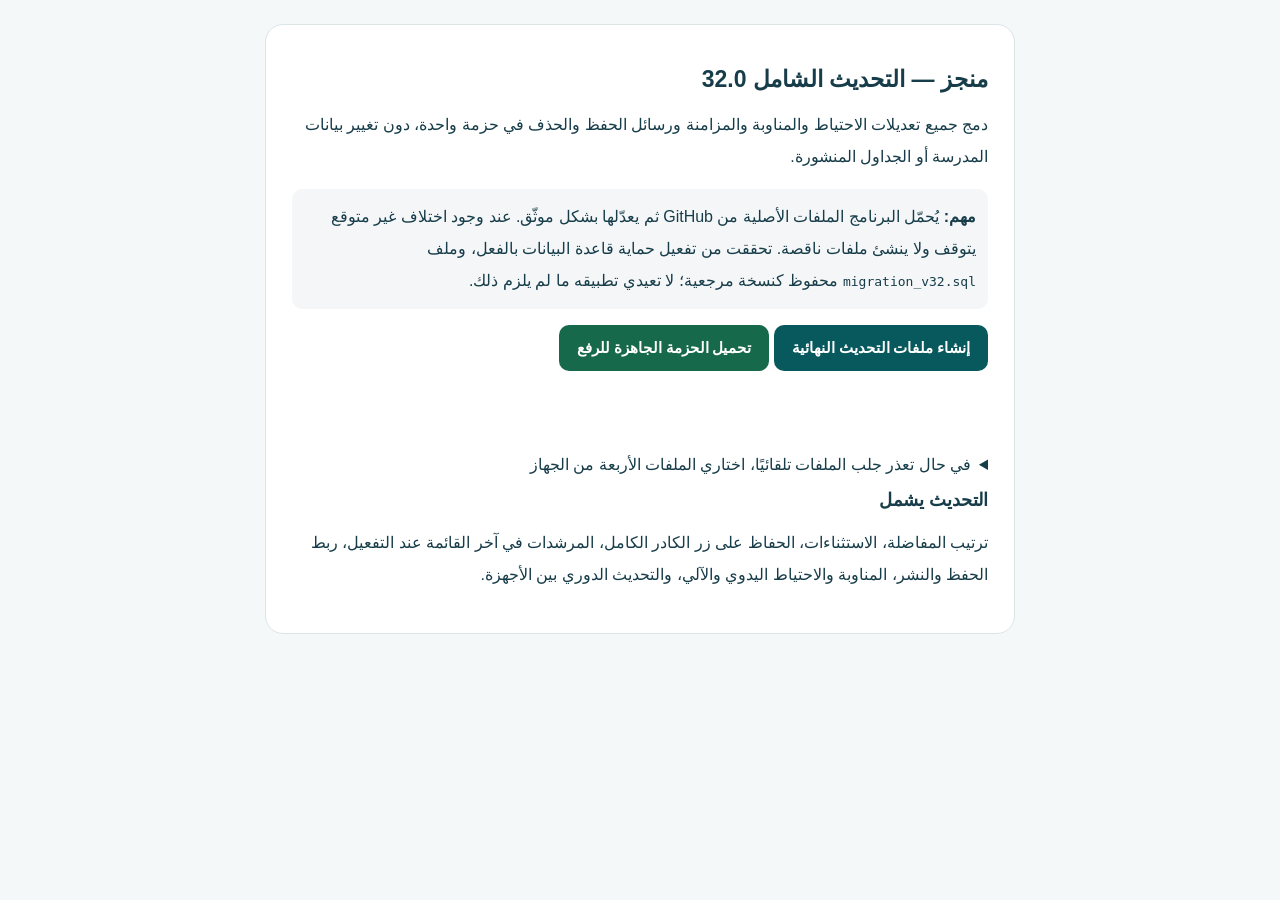
<file: prepare_v32.html>
<!doctype html><html lang="ar" dir="rtl"><head><meta charset="utf-8"><meta name="viewport" content="width=device-width, initial-scale=1"><title>منجز — التحديث الشامل 32</title><style>
:root{font-family:Tahoma,Arial,sans-serif;color:#173d4a;background:#f4f8f8}*{box-sizing:border-box}body{margin:0;padding:24px 12px}main{max-width:750px;margin:auto;background:white;border:1px solid #dae5e5;border-radius:18px;padding:26px}h1{font-size:23px}h2{font-size:18px}p,li{line-height:2}button,a.download{display:inline-block;border:0;border-radius:10px;color:white;background:#07595e;padding:14px 18px;font-weight:bold;text-decoration:none;font:700 15px Tahoma;cursor:pointer}button:disabled{opacity:.5}a.download{background:#17694b}.files{display:grid;gap:8px}label{display:grid;gap:5px;font-size:13px}input{width:100%;font:inherit}.note{background:#f4f6f7;padding:12px;border-radius:10px}#status{white-space:pre-wrap;min-height:50px;margin-top:18px}</style></head><body><main><h1>منجز — التحديث الشامل 32.0</h1><p>دمج جميع تعديلات الاحتياط والمناوبة والمزامنة ورسائل الحفظ والحذف في حزمة واحدة، دون تغيير بيانات المدرسة أو الجداول المنشورة.</p><p class="note"><strong>مهم:</strong> يُحمّل البرنامج الملفات الأصلية من GitHub ثم يعدّلها بشكل موثّق. عند وجود اختلاف غير متوقع يتوقف ولا ينشئ ملفات ناقصة. تحققت من تفعيل حماية قاعدة البيانات بالفعل، وملف <code>migration_v32.sql</code> محفوظ كنسخة مرجعية؛ لا تعيدي تطبيقه ما لم يلزم ذلك.</p><button id="generate" onclick="prepare()">إنشاء ملفات التحديث النهائية</button> <a id="download" class="download" hidden>تحميل الحزمة الجاهزة للرفع</a><p id="status" role="status" aria-live="polite"></p><details><summary>في حال تعذر جلب الملفات تلقائيًا، اختاري الملفات الأربعة من الجهاز</summary><div class="files"><label>daily-reserve.js<input type="file" id="file-daily-reserve.js" accept=".js,.html,text/plain"></label><label>manjaz-urgent18.js<input type="file" id="file-manjaz-urgent18.js" accept=".js,.html,text/plain"></label><label>home-v3.js<input type="file" id="file-home-v3.js" accept=".js,.html,text/plain"></label><label>index.html<input type="file" id="file-index.html" accept=".js,.html,text/plain"></label></div></details><h2>التحديث يشمل</h2><p>ترتيب المفاضلة، الاستثناءات، الحفاظ على زر الكادر الكامل، المرشدات في آخر القائمة عند التفعيل، ربط الحفظ والنشر، المناوبة والاحتياط اليدوي والآلي، والتحديث الدوري بين الأجهزة.</p></main><script>/* Manjaz v32 combined installer; patches LIVE repository source without dropping existing modules */
'use strict';
const REPO='https://raw.githubusercontent.com/duaaaalharbi-ops/manjaz-school94/main/';
const PAGES='https://duaaaalharbi-ops.github.io/manjaz-school94/';
const FILES=['daily-reserve.js','manjaz-urgent18.js','home-v3.js','index.html'];
const V32_ENGINE="// v30 — Same-week-only ranking, no automatic emergency mode and no prior-week bias.\nconst AUTO_OFF_EXCLUSIONS=new Set([\n  \"عبير المولد\",\"عايدة الصاعدي\",\"نجوى الغامدي\",\"عواطف الحربي\",\n  \"لمياء البلادي\",\"لمياء البالدي\",\"نورة العنزي\",\"أفراح الجدعاني\",\n  \"بدرية الحربي\",\"بدريه الحربي\"\n]);\nfunction weeklyAutoDraftCount(teacherId,date,exceptId=\"\"){\n  const wr=weekRange(date);\n  return state.assignments.filter(a=>\n    a.published!==true&&a.status!==\"ملغي\"&&\n    a.date>=wr.start&&a.date<=date&&String(a.id)!==String(exceptId)&&\n    String(a.assignedTeacherId)===String(teacherId)\n  ).length;\n}\nfunction candidateRanking(date,period,absentTeacherId,exceptAssignmentId=\"\",opts={}){\n  const full=state.autoAllNames===true;\n  const counts=assignmentCounts(date),className=clean(opts.className||\"\");\n  const pool=[];\n  const register=(t,isSupport=false)=>{\n    const id=String(t.id),flags=isSupport?null:teacherFlags(t);\n    const load=isSupport?999:Number(t.workload||0);\n    if(id===String(absentTeacherId)||t.active===false)return;\n    if(!full && (isSupport||t.excluded===true||flags.absolute||flags.permanentExcluded||\n       load>=20||nameSetContains(AUTO_OFF_EXCLUSIONS,t.name)))return;\n    if(isAbsent(id,date)||breastfeedingBlocked(t,date,period)||\n       occupiedByReserve(id,date,period,exceptAssignmentId))return;\n    // Original timetable exists for teachers; support personnel are the LAST priority.\n    if(!isSupport){\n      if(!scheduleOf(id)||regularCell(id,date,period)||\n         adjacentOriginalCount(id,date,period)>0)return;\n    }\n    if(className&&sameClassReserveToday(id,date,className,exceptAssignmentId))return;\n    const stats=counts.get(id)||{week:0,daily:0};\n    const week=Number(stats.week||0)+weeklyAutoDraftCount(id,date,exceptAssignmentId);\n    if(week>=20)return; // 20 weekly reserves, never rolled across weeks.\n    const missed=isSupport?0:currentWeekAbsenceLoad(id,date);\n    pool.push({teacherId:id,name:t.name||\"\",workload:isSupport?null:load,\n      supportStaff:isSupport,rankingGroup:isSupport?1:0,\n      week,daily:Number(stats.daily||0),missed,\n      unassigned:week===0,makeupPending:missed>0,\n      ownClass:!isSupport&&className?teacherHasClass(id,className):false,\n      dailyOriginal:isSupport?0:dailyOriginalCount(id,date),fullCadre:full});\n  };\n  state.teachers.forEach(t=>register(t,false));\n  if(full)MANUAL_SUPPORT_STAFF.forEach(t=>register(t,true));\n  // Explicit priority: regular teachers before support personnel,\n  // lower teaching workload, never-assigned THIS WEEK, then same-week absentees.\n  // Do not use previous-week or whole-term counts. Repetition at low workload is allowed.\n  pool.sort((a,b)=>a.rankingGroup-b.rankingGroup||\n    (a.supportStaff?0:a.workload-b.workload)||\n    Number(b.unassigned)-Number(a.unassigned)||\n    b.missed-a.missed||a.week-b.week||\n    a.dailyOriginal-b.dailyOriginal||a.name.localeCompare(b.name,\"ar\"));\n  return pool.slice(0,Math.max(1,Number(opts.limit||3))).map((t,i)=>({...t,score:i+1}));\n}\nfunction reserveAutoAllowed(a,teacherId){\n  if(!a||!teacherId)return false;\n  return candidateRanking(a.date,Number(a.period),a.absentTeacherId,String(a.id),{\n    className:a.className,limit:9999\n  }).some(c=>String(c.teacherId)===String(teacherId));\n}";
const V32_OPTIONS="function manualCandidateOptions(a){\n  const eligible=candidateRanking(a.date,Number(a.period),a.absentTeacherId,String(a.id),{className:a.className,limit:9999}).map(c=>({teacherId:String(c.teacherId),name:c.name}));\n  const assigned=String(a.assignedTeacherId||\"\");\n  if(assigned&&!eligible.some(x=>x.teacherId===assigned))eligible.unshift({teacherId:assigned,name:(a.assignedTeacherName||\"الاسم السابق\")+\" — غير مؤهلة آليًا، يُرجى تغييرها\",invalid:true});\n  return eligible;\n}\n";
const V32_UNLOCK="function reserveUnlockAssigneeSelector(select){\n  if(!select)return;\n  // This helper is shared by auto and manual editing. Keep manual fully flexible.\n  if(select.classList.contains('reserve-flex-select')){\n    const previous=select.value;\n    select.innerHTML=reserveFlexibleAssigneeOptions(previous);\n    select.value=previous;select.hidden=false;select.disabled=false;select.focus();return;\n  }\n  const row=select.closest(\"[data-assignment]\");\n  const a=state.assignments.find(x=>String(x.id)===String(row?.dataset.assignment));\n  if(!a)return;\n  const options=manualCandidateOptions(a),selected=String(select.value||\"\");\n  select.innerHTML='<option value=\"\">اختاري المكلفة</option>'+options.map(x=>`<option value=\"${esc(x.teacherId)}\" ${x.invalid?\"disabled\":\"\"}>${esc(x.name)}</option>`).join(\"\");\n  select.value=options.some(x=>x.teacherId===selected&&!x.invalid)?selected:\"\";\n  select.disabled=false;select.hidden=false;select.focus();\n}\n";
const V32_SQL="-- Manjaz v30 | Use in Supabase SQL Editor before testing full-cadre support.\n-- Important: existing published assignments remain unchanged.\n-- This migration replaces ONLY the automatic assignment guard and does not delete records.\nCREATE OR REPLACE FUNCTION public.mj_reserve_enforce_auto_v29()\nRETURNS trigger LANGUAGE plpgsql SECURITY INVOKER SET search_path='' AS $fn$\nDECLARE\n  t public.records%ROWTYPE;\n  v_date date;\n  v_period int;\n  v_id text;\n  v_name text;\n  v_load int;\n  v_role text;\n  v_full boolean;\n  v_support boolean := false;\n  v_day text;\n  v_schedule jsonb;\n  v_week date;\n  v_week_count int;\nBEGIN\n  IF NEW.kind<>'reserve_assignment' OR COALESCE(NEW.data->>'manual','false')<>'false'\n    OR COALESCE(NEW.data->>'source','auto')<>'auto' THEN RETURN NEW; END IF;\n  IF TG_OP='UPDATE' AND OLD.kind=NEW.kind AND\n    (OLD.data->>'date',OLD.data->>'period',OLD.data->>'className',OLD.data->>'absentTeacherId',\n     OLD.data->>'assignedTeacherId',OLD.data->>'manual',OLD.data->>'source',\n     OLD.data->>'published',OLD.data->>'fullCadreEnabled',OLD.status)\n    IS NOT DISTINCT FROM\n    (NEW.data->>'date',NEW.data->>'period',NEW.data->>'className',NEW.data->>'absentTeacherId',\n     NEW.data->>'assignedTeacherId',NEW.data->>'manual',NEW.data->>'source',\n     NEW.data->>'published',NEW.data->>'fullCadreEnabled',NEW.status)\n  THEN RETURN NEW; END IF;\n  v_full:=COALESCE(NEW.data->>'fullCadreEnabled','false')='true';\n  v_id:=COALESCE(NEW.data->>'assignedTeacherId','');\n  IF v_id='' THEN\n    IF COALESCE(NEW.data->>'published','false')='true' THEN\n      RAISE EXCEPTION 'لا يجوز نشر حصة آلية بلا مكلفة';\n    END IF;\n    RETURN NEW;\n  END IF;\n  IF v_id IN ('reserve_support_1','reserve_support_2','reserve_support_3') THEN\n    IF NOT v_full THEN RAISE EXCEPTION 'المساندات يتطلبن تفعيل الكادر الكامل'; END IF;\n    v_support:=true;\n    v_name:=CASE v_id WHEN 'reserve_support_1' THEN 'دخيلة المالكي'\n       WHEN 'reserve_support_2' THEN 'مها العتيبي' ELSE 'نجلاء هوساوي' END;\n  ELSE\n    IF v_id !~ '^[0-9]+$' THEN RAISE EXCEPTION 'معرف معلمة غير صالح'; END IF;\n    SELECT * INTO t FROM public.records WHERE kind='reserve_teacher' AND id=v_id::bigint;\n    IF NOT FOUND OR COALESCE(t.data->>'active','true')='false' THEN\n      RAISE EXCEPTION 'المعلمة غير نشطة';\n    END IF;\n    v_name:=COALESCE(t.data->>'name','');\n    v_role:=concat_ws(' ',t.data->>'role',t.data->>'jobTitle',t.data->>'position',t.data->>'subject');\n    IF v_role ~ 'مرشد|إرشاد|ارشاد|توجيه طلاب|محضر.*مختبر|مختبر' OR v_name IN ('دخيلة المالكي','مها العتيبي','نجلاء هوساوي') THEN\n      IF NOT v_full THEN RAISE EXCEPTION 'الكادر المساند يتطلب تفعيل الكادر الكامل'; END IF;\n      v_support:=true;\n    END IF;\n    v_load:=CASE WHEN t.data->>'workload' ~ '^[0-9]+$'\n      THEN (t.data->>'workload')::int ELSE 100 END;\n    IF NOT v_full AND (\n      COALESCE(t.data->>'excluded','false')='true' OR\n      COALESCE(t.data->>'absoluteExcluded','false')='true' OR\n      COALESCE(t.data->>'permanentExcluded','false')='true' OR v_load>=20 OR\n      v_name IN ('عبير المولد','عايدة الصاعدي','نجوى الغامدي','عواطف الحربي',\n         'لمياء البلادي','لمياء البالدي','نورة العنزي','أفراح الجدعاني',\n         'بدرية الحربي','بدريه الحربي')\n    ) THEN RAISE EXCEPTION 'مخالفة ضوابط الاستبعاد بدون الكادر الكامل'; END IF;\n  END IF;\n  IF COALESCE(NEW.data->>'date','') !~ '^[0-9]{4}-[0-9]{2}-[0-9]{2}$' OR\n      COALESCE(NEW.data->>'period','') !~ '^[1-7]$' THEN\n    RAISE EXCEPTION 'تاريخ أو حصة غير صالحين';\n  END IF;\n  v_date:=(NEW.data->>'date')::date;\n  v_period:=(NEW.data->>'period')::int;\n  v_day:=CASE EXTRACT(DOW FROM v_date)::int\n     WHEN 0 THEN 'sun' WHEN 1 THEN 'mon' WHEN 2 THEN 'tue'\n     WHEN 3 THEN 'wed' WHEN 4 THEN 'thu' ELSE '' END;\n  IF v_day='' THEN RAISE EXCEPTION 'الاحتياط الآلي في أيام الدراسة فقط'; END IF;\n  IF v_id=NEW.data->>'absentTeacherId' OR EXISTS (\n    SELECT 1 FROM public.records a WHERE a.kind='reserve_absence'\n     AND a.data->>'date'=v_date::text AND a.data->>'teacherId'=v_id\n  ) THEN RAISE EXCEPTION 'المعلمة غائبة اليوم'; END IF;\n  IF v_name IN ('ريم الحربي','نورة الهودان') AND (\n    (v_day IN ('sun','mon') AND v_period=7) OR\n    (v_day IN ('tue','wed','thu') AND v_period=6)\n  ) THEN RAISE EXCEPTION 'ساعة الرضاعة تمنع تكليف ريم الحربي'; END IF;\n  IF NOT v_support THEN\n    SELECT data->'timetable'->v_day INTO v_schedule FROM public.records\n      WHERE kind='reserve_schedule' AND data->>'teacherId'=v_id\n      ORDER BY id DESC LIMIT 1;\n    IF v_schedule IS NULL THEN RAISE EXCEPTION 'لا يوجد جدول أصلي'; END IF;\n    IF NULLIF(BTRIM(COALESCE(v_schedule->>(v_period-1),'')),'') IS NOT NULL\n      THEN RAISE EXCEPTION 'لدى المعلمة حصة أصلية في هذه الفترة'; END IF;\n    IF (v_period>1 AND NULLIF(BTRIM(COALESCE(v_schedule->>(v_period-2),'')),'') IS NOT NULL)\n      OR (v_period<7 AND NULLIF(BTRIM(COALESCE(v_schedule->>v_period,'')),'') IS NOT NULL)\n      THEN RAISE EXCEPTION 'تكليف متصل بحصة أصلية'; END IF;\n  END IF;\n  IF EXISTS (SELECT 1 FROM public.records a WHERE a.kind='reserve_assignment'\n      AND a.id<>COALESCE(NEW.id,-1) AND a.data->>'date'=v_date::text\n      AND a.data->>'assignedTeacherId'=v_id\n      AND COALESCE(a.data->>'status','')<>'ملغي'\n      AND (a.data->>'period'=v_period::text OR\n          (COALESCE(NEW.data->>'className','')<>'' AND\n            a.data->>'className'=NEW.data->>'className')))\n    THEN RAISE EXCEPTION 'تعارض مع احتياط آخر أو نفس الفصل'; END IF;\n  v_week:=v_date - EXTRACT(DOW FROM v_date)::int;\n  SELECT count(*) INTO v_week_count FROM public.records a\n    WHERE a.kind='reserve_assignment' AND a.id<>COALESCE(NEW.id,-1)\n    AND a.data->>'assignedTeacherId'=v_id\n    AND a.data->>'date' BETWEEN v_week::text AND v_date::text\n    AND COALESCE(a.data->>'status','')<>'ملغي';\n  IF v_week_count>=20 THEN RAISE EXCEPTION 'تجاوز حد الاحتياط الأسبوعي'; END IF;\n  RETURN NEW;\nEND;\n$fn$;\n-- Trigger name and table remain unchanged from v29.\n";
'use strict';
function patchSource(source,engine,options,unlock){
  let s=source;const changes=[];
  function one(from,to,label){
    const count=s.split(from).length-1;
    if(count!==1)throw Error('فشل إصلاح «'+label+'» (المطابقات: '+count+'). لا ترفعي ملفًا غير مكتمل.');
    s=s.replace(from,to);changes.push(label);
  }
  function region(first,next,replacement,label){
    const a=s.indexOf(first),b=s.indexOf(next,a+first.length);
    if(a<0||b<0||s.indexOf(first,a+first.length)!==-1)throw Error('تعذر تحديد كتلة «'+label+'» بشكل آمن.');
    s=s.slice(0,a)+replacement.trimEnd()+'\n'+s.slice(b);changes.push(label);
  }
  one('autoAllNames:true,autoAbsentIds:','autoAllNames:true,autoAbsentIds:','عدم تفعيل الكادر الكامل افتراضيًا');
  one('manual:false,source:"auto",published:false,status:"مسودة"',
      'manual:false,source:"auto",fullCadreEnabled:state.autoAllNames===true,published:false,status:"مسودة"','تسجيل اختيار الكادر الكامل عند الإنشاء');
  one('if(inRange(a.date,wr.start,wr.end))missed+=(a.periods||[]).length;\n    else if(a.date===addDays(wr.start,-3)&&dayKey(a.date)==="thu")missed+=(a.periods||[]).length;',
      'if(inRange(a.date,wr.start,wr.end)&&a.date<=date)missed+=(a.periods||[]).length;','أولوية الغياب للأسبوع الحالي فقط');
  region('function candidateRanking(','\nfunction injectStyle(){',engine,'محرك الترشيح الآلي');
  region('function manualCandidateOptions(','function adminAssignmentsHTML(',options,'قائمة المؤهلات');
  one('<option value="${esc(c.teacherId)}" ${String(c.teacherId)===String(a.assignedTeacherId)?"selected":""}>${esc(c.name)}</option>',
      '<option value="${esc(c.teacherId)}" ${String(c.teacherId)===String(a.assignedTeacherId)?"selected":""} ${c.invalid?"disabled":""}>${esc(c.name)}</option>','إبطال الخيار غير المؤهل');
  one('const date=state.currentDate,abs=absencesOn(date),assign=assignmentsOn(date);',
      'const date=state.currentDate,abs=absencesOn(date),assign=assignmentsOn(date).filter(a=>a.manual!==true);','حصر جدول الإنشاء الآلي بالتكليفات الآلية');
  one('<small class="reserve-source-note">تحرير إداري: جميع المعلمات والموجهات ومحضرة المختبر</small>',
      '<small class="reserve-source-note">ترشيح آلي بضوابط الأسبوع الحالي؛ المساندات للإنشاء اليدوي، أو آليًا في آخر الأولويات عند تفعيل الكادر الكامل</small>','تسمية القائمة');
  one('إتاحة جميع الكادر للتعديل:</strong> إظهار المعلمات جميعًا، بمن فيهن المستثنيات، إضافة إلى الموجهات الطلابيات ومحضرة المختبر. يظهر ترشيح ذكي واحد لكل حصة، ويمكن استبداله من القائمة المنسدلة. عند الإسناد المخالف تظهر التحذيرات.',
      'تفعيل الكادر الكامل:</strong> يسمح بترشيح جميع المعلمات المستثنيات وفق النصاب الأقل ثم غير المكلفات ثم الغائبات هذا الأسبوع. وتدخل المرشدات ومحضرة المختبر في آخر الأولويات. تظل قيود التفرغ وساعة الرضاعة والتعارض إلزامية. دون التفعيل يُستبعد النصاب ٢٠ فأكثر والأسماء المحددة مهما زاد عدد الحصص.','شرح الكادر الكامل');
  region('function reserveUnlockAssigneeSelector(','function reserveSavedManualAssignmentsHTML(',unlock,'منع الالتفاف على الضوابط عبر التعديل');
  one('const data={...plainData(a),assignedTeacherId:String(t.id),assignedTeacherName:t.name,\n    manualOverride:changed',
      'const data={...plainData(a),assignedTeacherId:String(t.id),assignedTeacherName:t.name,\n    ...(a.manual!==true?{fullCadreEnabled:state.autoAllNames===true}:{}),\n    manualOverride:changed', 'حفظ اختيار الكادر الكامل عند التعديل الفردي');
  one('const changed=String(a.assignedTeacherId)!==String(t.id);\n  const warnings=manualConflictMessages',
      'if(a.manual!==true&&!reserveAutoAllowed(a,t.id))throw new Error("المعلمة غير مؤهلة للإنشاء الآلي؛ اختاري الإنشاء اليدوي للتكليف الاستثنائي.");\n  const changed=String(a.assignedTeacherId)!==String(t.id);\n  const warnings=manualConflictMessages','التحقق قبل الحفظ الفردي');
  one('if(items.some(a=>!entries.some(x=>x.id===String(a.id)&&x.teacherId&&teacherOf(x.teacherId)))){',
      'if(items.some(a=>!entries.some(x=>x.id===String(a.id)&&x.teacherId&&teacherOf(x.teacherId)&&reserveAutoAllowed(a,x.teacherId)))){','التحقق قبل الاعتماد الجماعي');
  one('manual:false,source:"auto",candidates:(a.candidates||[]).slice(0,1),',
      'manual:false,source:"auto",fullCadreEnabled:state.autoAllNames===true,candidates:(a.candidates||[]).slice(0,1),','حفظ وضع الكادر الكامل عند الاعتماد');
  one('msg.textContent="يجب اختيار معلمة لكل حصة من القوائم المنسدلة قبل الاعتماد.";return;',
      'msg.textContent="يجب اختيار معلمة مؤهلة حسب قيود الأسبوع لكل حصة. لن يُعتمد التكليف المخالف.";return;','رسالة الاعتماد');
  one('<th>احتياط الأسبوع</th><th>الأسبوع السابق</th><th>التراكمي</th><th>نقص غياب</th>',
      '<th>احتياط الأسبوع</th><th>نقص غياب الأسبوع الحالي</th>', 'حذف تراكمي الأسابيع الماضية من بطاقة المفاضلة');
  one('<td><strong>${r.week}</strong></td><td>${r.prevWeek}</td><td>${r.term}</td><td>${r.missed}</td>',
      '<td><strong>${r.week}</strong></td><td>${r.missed}</td>', 'قصر جدول المفاضلة على الأسبوع الحالي');
  one('    if(previousWeekReserveCount(t.id,date)>0)warnings.push(`${t.name}: لديها احتياط في الأسبوع السابق؛ يفضّل تدوير الإسناد عند توفر بديل.`);','', 'إزالة التحذيرات المنقولة من الأسبوع السابق');
  one('a.effective-b.effective||a.week-b.week||a.prevWeek-b.prevWeek||a.dailyOriginal-b.dailyOriginal',
      'a.workload-b.workload||a.week-b.week||a.dailyOriginal-b.dailyOriginal','إلغاء تأثير الأسبوع السابق على المفاضلة');
  one('<label>حد تفعيل وضع الضرورة اليومي<input id="rwEmergency" type="number" min="1" value="${Number(state.settings?.emergencyDailyDemand||EMERGENCY_DAILY_DEMAND)}"></label>',
      '<label>قواعد الترشيح الآلي<strong>ثابتة مهما زاد عدد الحصص، ولا تتغير بعد ١٢ حصة</strong><input id="rwEmergency" type="hidden" value="${Number(state.settings?.emergencyDailyDemand||EMERGENCY_DAILY_DEMAND)}"></label>','تعطيل وضع الضرورة المخالف');
  if(changes.length!==20||!s.includes('reserveAutoAllowed(a,x.teacherId)')||!s.includes('autoAllNames:true,autoAbsentIds:')||!s.includes('fullCadreEnabled:state.autoAllNames===true'))throw Error('فشل التحقق من سلامة التحديث.');
  return {source:s,changes};
}
function patchV30Loader(source){
 const re=/daily-reserve\.js\?v=[0-9][a-zA-Z0-9._-]*/g;
 const hits=source.match(re)||[];
 if(hits.length!==1)throw Error('لم أجد استدعاء daily-reserve.js مرة واحدة في home-v3.js.');
 return source.replace(re,'daily-reserve.js?v=30.0-full-cadre-support');
}
function patchV30Index(source){
 const re=/home-v3\.js\?v=[0-9][a-zA-Z0-9._-]*/g;
 const hits=source.match(re)||[];
 if(hits.length!==1)throw Error('لم يُعثر على استدعاء home-v3.js مرة واحدة في index.html.');
 return source.replace(re,'home-v3.js?v=30.0-full-cadre-support');
}

function rep(text,from,to,label){
  const n=text.split(from).length-1;
  if(n!==1)throw Error('تعذر تركيب التعديل: '+label+' (تطابق '+n+'). لم تُعدل أي ملفات.');
  return text.replace(from,to);
}
function repAll(text,from,to,label,min=1){
  const n=text.split(from).length-1;
  if(n<min)throw Error('تعذر تركيب التعديل: '+label);
  return text.split(from).join(to);
}
function patchDuty(s){
  // Guaranteed success message after confirmed RPC + published-table refresh.
  s=rep(s,'function workspace(){',`
let mjDutyFieldSyncTimer=null;
async function mjDutyVerifiedSave(rows){
  const selectedDate=date,wasPublished=published;
  const result=await rpc('mj_duty_save',{p_date:selectedDate,p_assignments:rows},true);
  if(result?.saved!==true||Number(result.assignments)!==rows.length)
    throw Error('لم تؤكد قاعدة البيانات حفظ جميع التكليفات.');
  if(wasPublished){
    await rpc('mj_duty_publish',{p_date:selectedDate},true);
  }
  await refresh();
  if(wasPublished&&!published)throw Error('تم الحفظ لكن جدول النشر لم يُحدَّث؛ تحققي من حالة النشر.');
  log('تم الحفظ'+(wasPublished?' — تم تحديث جدول النشر':'')+'.');
}
function mjDutyQueueFieldSave(){
  clearTimeout(mjDutyFieldSyncTimer);
  mjDutyFieldSyncTimer=setTimeout(()=>{
    const selects=[...document.querySelectorAll('#dutyWorkspaceContent select[data-slot]')];
    if(!selects.length||busy)return;
    const rows=collect();
    const complete=SLOTS.every(slot=>rows.some(row=>row.slot===slot[0]));
    const distinct=new Set(rows.map(x=>x.person_id)).size===rows.length;
    const status=document.getElementById('dutyInlineActionStatus');
    if(!complete||!distinct){if(status)status.textContent='تعديل غير محفوظ: يلزم وجود منفذة بكل فترة وعدم تكرار الاسم.';return}
    if(!session()){if(status)status.textContent='يلزم الدخول الإداري قبل المزامنة.';return}
    void doAction(()=>mjDutyVerifiedSave(rows),{status,pending:'جارٍ الحفظ ومزامنة جدول النشر...',success:'تم الحفظ'});
  },650);
}
function workspace(){`, 'Duty helper before workspace');
  s=rep(s, `if(!confirm('حفظ الجدول سيوقف النشر السابق حتى تعيدي نشره. هل تستمرين؟'))return;
 const result=await rpc('mj_duty_save',{p_date:selectedDate,p_assignments:rows},true);
 if(result?.saved!==true||Number(result.assignments)!==rows.length)throw Error('لم تؤكد قاعدة البيانات حفظ جميع التكليفات.');
 await refresh();log('تم حفظ '+rows.length+' تكليفًا بتاريخ '+dateLong(selectedDate)+'. يمكن النشر بعد المراجعة.');`,
`if(!confirm('هل تريدين حفظ جدول المناوبة وتحديث جدول النشر إذا كان منشورًا؟'))return;
 await mjDutyVerifiedSave(rows);`, 'Duty save RPC');
  s=rep(s,`const r=await rpc('mj_duty_generate',{p_date:date},true);await refresh();log('تم توليد '+r.count+' تكليفًا، والفسحة للإداريات فقط.')`,
`const generatedDate=date,wasPublished=published;
 const r=await rpc('mj_duty_generate',{p_date:generatedDate},true);
 if(wasPublished)await rpc('mj_duty_publish',{p_date:generatedDate},true);
 await refresh();log('تم الحفظ — تم توليد '+r.count+' تكليفًا، والفسحة للإداريات فقط.'+(wasPublished?' وتم تحديث جدول النشر.':''))`, 'Duty auto-generation feedback');
  s=rep(s, `await rpc('mj_duty_delete_day',{p_date:date},true);await refresh();log('تم حذف تكليفات اليوم فقط.')`,
`await rpc('mj_duty_delete_day',{p_date:date},true);await refresh();
 if(assignments.length)throw Error('لم تؤكد قاعدة البيانات حذف جميع تكليفات المناوبة.');
 log('تم الحذف — تم تحديث جدول النشر.')`, 'Duty delete feedback');
  s=rep(s,`if(feedback?.isConnected)feedback.textContent='اكتملت العملية.';return true`,
`if(feedback?.isConnected)feedback.textContent=options.success||'تم الحفظ';return true`, 'Duty confirmed feedback');
  s=rep(s,`section.querySelector('#dutySave').onclick=`,
`section.addEventListener('change',event=>{if(event.target.matches('select[data-slot]'))mjDutyQueueFieldSave()});
 section.querySelector('#dutySave').onclick=`, 'Duty field auto-save binding');
  s=rep(s,`if(Date.now()-dutyLastPublicPoll<8000)return;`,
`if(Date.now()-dutyLastPublicPoll<3000)return;`, 'Duty refresh throttle');
  s=rep(s,`setInterval(dutyAutoUpdateAcknowledgements,30000);`,
`setInterval(dutyAutoUpdateAcknowledgements,5000);`, 'Duty near real-time refresh');
  return s;
}
function patchReserve(s){
  s=rep(s,`function refreshReserveStatisticsViews(){`,
`function mjReserveNotice(message,type='success'){
 let el=document.getElementById('mjReserveSyncNotice');
 if(!el){el=document.createElement('div');el.id='mjReserveSyncNotice';el.setAttribute('role','status');el.setAttribute('aria-live','polite');el.style.cssText='position:fixed;bottom:64px;left:12px;z-index:100000;background:#fff;color:#154438;border:1px solid #c5d5d1;box-shadow:0 5px 22px #0002;border-radius:10px;padding:10px 18px;font:700 14px Tahoma,Arial;direction:rtl;max-width:300px';document.body.appendChild(el)}
 el.textContent=message;el.style.display='block';el.style.color=type==='error'?'#a12222':'#154438';
 clearTimeout(el._hideTimer);el._hideTimer=setTimeout(()=>el.style.display='none',4400);
}
function refreshReserveStatisticsViews(){`,'Reserve toast helper');
  s=rep(s,`if(byId("reserveNotifyPanel"))await reserveHydrateNotificationPanel();
  if(date===state.currentDate&&byId("reservePublishOverlay"))openReservePublication(date);`,
`if(byId("reserveNotifyPanel"))await reserveHydrateNotificationPanel();
  if(date===state.currentDate&&byId("reservePublishOverlay")){
    const preview=byId("reservePublishOverlay").querySelector('.reserve-publish-preview-scroll');
    if(preview)preview.innerHTML=publicationHTML(date);
  }`, 'Reserve sync publication without closing dialog');
  s=rep(s,`async function refreshAndRenderPublic(){
  await loadAll();
  refreshReserveStatisticsViews();
}`,`async function refreshAndRenderPublic(){
  await loadAll();
  await reserveSyncAdminMutation(state.currentDate);
}`, 'Reserve public update');
  s=rep(s,`if(done)done.textContent="تم الحفظ";
    showReserveWorkspaceWarnings("reserveManualWarnings",warnings);`,
`if(done)done.textContent="تم الحفظ";
    mjReserveNotice('تم الحفظ');
    showReserveWorkspaceWarnings("reserveManualWarnings",warnings);`, 'Reserve manual saved notice');
  s=rep(s,`if(next)next.textContent="تم الحذف";
    }catch(err){console.error(err);const next=byId("reserveManualMsg")`,
`if(next)next.textContent="تم الحذف";
      mjReserveNotice('تم الحذف');
    }catch(err){console.error(err);const next=byId("reserveManualMsg")`, 'Reserve manual deleted notice');
  s=rep(s,`const done=byId("reserveDayMsg");if(done)done.textContent="تم الحفظ";
      try{await reserveSyncAdminMutation(result.date);}`, 
`const done=byId("reserveDayMsg");if(done)done.textContent="تم الحفظ";
      mjReserveNotice('تم الحفظ');
      try{await reserveSyncAdminMutation(result.date);}`, 'Reserve auto single saved notice');
  s=rep(s,`if(next)next.textContent="تم الحذف";
    }catch(err){console.error(err);const next=byId("reserveDayMsg")`,
`if(next)next.textContent="تم الحذف";
      mjReserveNotice('تم الحذف');
    }catch(err){console.error(err);const next=byId("reserveDayMsg")`, 'Reserve auto deleted notice');
  s=rep(s,`byId("reserveDayMsg").textContent="تم الحفظ";
      showReserveWorkspaceWarnings("reserveAutoWarnings",allWarnings);`,
`byId("reserveDayMsg").textContent="تم الحفظ";
      mjReserveNotice('تم الحفظ');
      showReserveWorkspaceWarnings("reserveAutoWarnings",allWarnings);`, 'Reserve auto approve notice');
  s=rep(s,`const status=byId("reserveManualMsg");if(status)status.textContent="تم الحفظ";`,
`const status=byId("reserveManualMsg");if(status)status.textContent="تم الحفظ";
      mjReserveNotice('تم الحفظ');`, 'Reserve manual reassignment notice');
  // Auto save manual complete rows only, leaving incomplete editable drafts intact.
  s=rep(s,`function bindManualAdmin(){`,
`let mjReserveManualFieldTimer=null;
function bindManualAdmin(){`, 'Reserve manual timer');
  s=rep(s,`await reserveTeacherCloudAction(assignment.ackToken,"title",title);
      await refreshAndRenderPublic();`,
`await reserveTeacherCloudAction(assignment.ackToken,"title",title);
      await refreshAndRenderPublic();mjReserveNotice('تم الحفظ');`, 'Reserve topic saved notice');
  s=rep(s,`byId("reserveManualRows")?.addEventListener("click",event=>{`,
`byId("reserveManualRows")?.addEventListener("change",event=>{
    if(!event.target.matches('select.reserve-manual-assignee'))return;
    clearTimeout(mjReserveManualFieldTimer);
    const controls=[...document.querySelectorAll('#reserveManualRows .reserve-manual-assignee')];
    const msg=byId('reserveManualMsg');
    if(!controls.length||controls.some(x=>!x.value)){
      if(msg)msg.textContent='اختيار غير مكتمل؛ احفظي بعد إسناد جميع الحصص.';
      return;
    }
    mjReserveManualFieldTimer=setTimeout(()=>void saveManualAssignments(),750);
  });
  byId("reserveManualRows")?.addEventListener("click",event=>{`, 'Reserve manual field auto-save');
  // Live saving on automatic roster selection; no need to click Update and Save.
  s=rep(s,`byId("reserveAssignmentsAdmin")?.addEventListener("click",event=>{`,
`byId("reserveAssignmentsAdmin")?.addEventListener("change",async event=>{
    const select=event.target.closest('select.reserve-assignee');if(!select||!select.value)return;
    const row=select.closest('[data-assignment]'),id=row?.dataset.assignment;
    const prev=state.assignments.find(x=>String(x.id)===String(id));
    if(!prev||String(prev.assignedTeacherId)===select.value)return;
    select.disabled=true;
    const msg=byId('reserveDayMsg');if(msg)msg.textContent='جارٍ الحفظ ومزامنة جدول النشر...';
    try{
      const res=await reserveCommitFlexibleAssignee(id,select.value);
      renderWorkspaceCard('auto');
      const status=byId('reserveDayMsg');if(status)status.textContent='تم الحفظ';
      mjReserveNotice('تم الحفظ');
      await reserveSyncAdminMutation(res.date);
    }catch(e){console.error(e);if(msg?.isConnected)msg.textContent='تعذر الحفظ: '+(e.message||e);mjReserveNotice('تعذر الحفظ','error');select.disabled=false}
  });
  byId("reserveAssignmentsAdmin")?.addEventListener("click",event=>{`, 'Reserve auto field auto-save');
  s=rep(s,`await deleteKind(K.absence,b.dataset.id,token());await loadAll();renderWorkspaceCard("auto");
    await reserveSyncAdminMutation(state.currentDate);`,
`try{
      const deletedId=String(b.dataset.id);
      await deleteKind(K.absence,deletedId,token());await loadAll();
      if(absencesOn(state.currentDate).some(x=>String(x.id)===deletedId))throw Error('لم يتأكد الحذف من القاعدة');
      renderWorkspaceCard("auto");await reserveSyncAdminMutation(state.currentDate);
      const msg=byId('reserveDayMsg');if(msg)msg.textContent='تم الحذف';mjReserveNotice('تم الحذف');
    }catch(e){console.error(e);const msg=byId('reserveDayMsg');if(msg)msg.textContent='تعذر الحذف: '+(e.message||e)}`, 'Reserve absence delete result');
  s=rep(s,`await deleteKind(K.assignment,tr.dataset.assignment,token()); await loadAll();
    renderWorkspaceCard("auto");
    await reserveSyncAdminMutation(state.currentDate);`,
`const deletedId=String(tr.dataset.assignment);
    try{
      await deleteKind(K.assignment,deletedId,token()); await loadAll();
      if(assignmentsOn(state.currentDate).some(x=>String(x.id)===deletedId))throw Error('لم يتأكد الحذف من القاعدة');
      renderWorkspaceCard("auto");await reserveSyncAdminMutation(state.currentDate);
      const msg=byId('reserveDayMsg');if(msg)msg.textContent='تم الحذف';mjReserveNotice('تم الحذف');
    }catch(e){console.error(e);const msg=byId('reserveDayMsg');if(msg)msg.textContent='تعذر الحذف: '+(e.message||e)}`, 'Reserve auto row delete result');
  // Public topic field commits itself at change when valid; existing action verifies server response.
  s=rep(s,`document.querySelectorAll(".reserve-row-topic-save").forEach(btn=>btn.addEventListener("click",async()=>{`,
`document.querySelectorAll('.reserve-row-topic-input').forEach(input=>input.addEventListener('change',()=>{
    const btn=input.closest('.reserve-row-topic-editor')?.querySelector('.reserve-row-topic-save');
    if(input.value.trim().length>=3&&input.value.trim().length<=160)btn?.click();
  }));
  document.querySelectorAll(".reserve-row-topic-save").forEach(btn=>btn.addEventListener("click",async()=>{`, 'Reserve topic field auto-save');
  // Synchronize other devices without resetting the actively edited administrative fields.
  s=rep(s,`addEventListener("hashchange",()=>setTimeout(renderPage,0));`,
`let mjReserveLiveBusy=false;
async function mjReserveSyncLive(){
  if(!isRoute()||renderBusy||mjReserveLiveBusy||document.visibilityState==='hidden'||reserveDateSyncBusy)return;
  const admin=byId('reserveAdminMount'),focus=document.activeElement;
  if(admin?.contains(focus)&&focus?.matches?.('input,select,textarea'))return;
  mjReserveLiveBusy=true;
  const refDate=state.currentDate;
  const signature=()=>JSON.stringify({
    assignments:state.assignments.filter(x=>x.date<=refDate&&x.date>=weekRange(refDate).start)
      .map(x=>[x.id,x.date,x.published,x.assignedTeacherId,x.status,x.ackAt,x.activationTitle]),
    absences:state.absences.filter(x=>x.date===refDate).map(x=>[x.id,x.teacherId,x.periods]),
    adjustments:state.adjustments.filter(x=>x.date<=refDate&&x.date>=weekRange(refDate).start)
      .map(x=>[x.id,x.teacherId,x.delta]),
    teachers:state.teachers.map(x=>[x.id,x.name,x.workload,x.active,x.excluded]),
    schedules:state.schedules.map(x=>[x.id,x.updatedAt]),
    settings:state.settings?.updatedAt||''
  });
  const old=signature();
  try{
    await loadAll();
    if(refDate!==state.currentDate||!isRoute())return;
    if(old===signature())return;
    refreshReserveStatisticsViews();
    const overlay=byId('reservePublishOverlay'),preview=overlay?.querySelector('.reserve-publish-preview-scroll');
    if(preview)preview.innerHTML=publicationHTML(refDate);
    if(state.admin&&admin&&!admin.contains(document.activeElement))renderWorkspaceCard(state.workspaceCard);
  }catch(e){console.warn('تعذر التحديث اللحظي للاحتياط',e)}
  finally{mjReserveLiveBusy=false}
}
setInterval(()=>void mjReserveSyncLive(),5000);
window.addEventListener('focus',()=>void mjReserveSyncLive());
document.addEventListener('visibilitychange',()=>{if(document.visibilityState==='visible')void mjReserveSyncLive()});
addEventListener("hashchange",()=>setTimeout(renderPage,0));`, 'Reserve live refresh');
  return s;
}
function patchHome(s){
  const count=(s.match(/daily-reserve\.js\?v=[^"']+/g)||[]).length;
  if(count!==1)throw Error('تعذر تحديد استدعاء محرك الاحتياط في home-v3.js');
  return s.replace(/daily-reserve\.js\?v=[^"']+/, 'daily-reserve.js?v=31.0-confirm-sync');
}
function patchV31Index(s){
 const a='manjaz-urgent18.js?v=';
 const b='home-v3.js?v=';
 const lines=s.split('\n');
 const change=(k,version)=>{const i=lines.findIndex(l=>l.includes('<script src="'+k));if(i<0)throw Error('لم يوجد مسار '+k+' في index.html');
 const before=lines[i];lines[i]=before.replace(/\?v=[^"']+/, '?v='+version);if(lines[i]===before)throw Error('فشل تغيير رقم الإصدار لـ'+k)};
 change('manjaz-urgent18.js','31.0-confirm-sync');change('home-v3.js','31.0-confirm-sync');
 return lines.join('\n');
}

function patchReserveV32(s){
  // Preserve existing checked checkbox and bind it to broader candidate ranking.
  s=rep(s,`if(clean(t.name)!=="ريم الحربي")return false;`,
      `if(!["ريم الحربي","نورة الهودان"].includes(clean(t.name)))return false;`, 'رضاعة المعلمتين');
  // A generated empty draft remains editable but must never be published without a suitable candidate.
  s=rep(s,`let generated=0,unfilled=0;`,
      `let generated=0,unfilled=0,failed=0,errors=[];`, 'عداد فشل التوليد');
  s=rep(s,`const record=await insertKind(K.assignment,{`,
      `try{const record=await insertKind(K.assignment,{`, 'توليد كل حصة مستقلة');
  s=rep(s,`state.assignments.push(record);
          known.add(key);generated++;`,
      `state.assignments.push(record);
          known.add(key);generated++;
          }catch(error){failed++;errors.push('ح'+period.period+' '+period.className+': '+(error?.message||error));console.error('تعذر حفظ حصة آلية',error)}`, 'توثيق أخطاء الحصص دون إخفائها');
  s=rep(s,`?\`تم توليد \${generated} تكليفًا بمرشحة واحدة لكل حصة.\${unfilled?\` توجد \${unfilled} حصص تحتاج اختيار معلمة من القائمة.\`:""} اختاري التعديل عند الحاجة، ثم «حفظ واعتماد».\``,
      `?\`تم توليد \${generated} تكليفًا.\${unfilled?\` بقيت \${unfilled} حصة دون إسناد.\`:""}\${failed?\` تعذر إنشاء \${failed} حصة: \${errors.slice(0,4).join(' | ')}؛ أعيدي التوليد للحصص الناقصة بعد المعالجة.\`:""} اختاري التعديل ثم «حفظ واعتماد».\``, 'إظهار نتائج توليد جزئي صريح');
  // Single candidate can be support staff only with explicit admin confirmation.
  s=rep(s,`:"لا توجد حصص جديدة للتوليد؛ التكليفات السابقة محفوظة ويمكن تعديلها واعتمادها من الجدول أدناه.";`,
      `:(failed?\`تعذر توليد ${'${failed}'} حصة: ${'${errors.slice(0,4).join(' | ')}'}. لم تُحذف الحصص المحفوظة؛ عالجي الخطأ وأعيدي المحاولة.\`:"لا توجد حصص جديدة للتوليد؛ التكليفات السابقة محفوظة ويمكن تعديلها واعتمادها من الجدول أدناه.");`, 'تقرير فشل كامل للتوليد');
  s=rep(s,`if(a.manual!==true&&!reserveAutoAllowed(a,t.id))throw new Error("المعلمة غير مؤهلة للإنشاء الآلي؛ اختاري الإنشاء اليدوي للتكليف الاستثنائي.");`,
      `if(a.manual!==true&&!reserveAutoAllowed(a,t.id))throw new Error("المعلمة غير مؤهلة للإنشاء الآلي؛ اختاري الإنشاء اليدوي للتكليف الاستثنائي.");
  if(a.manual!==true&&t.supportStaff&&!confirm('هل تحققتِ من تفرغ '+t.name+' من المناوبة والمهام الأصلية خلال هذه الحصة؟'))throw new Error('لم يؤكد تفرغ الكادر المساند');`, 'تأكيد تفرغ المساندات');
  s=rep(s,`button.disabled=true;msg.textContent="جارٍ حفظ التوزيع واعتماد الجدول الآلي...";`,
      `const chosenSupport=items.map(a=>teacherOf(entries.find(x=>x.id===String(a.id))?.teacherId)).filter(t=>t?.supportStaff);
    if(chosenSupport.length&&!confirm('يشمل الجدول مرشدات أو محضرة المختبر. هل تم التحقق من تفرغهن وعدم تعارض مهامهن قبل الاعتماد؟')){msg.textContent='لم يُعتمد الجدول؛ يلزم التحقق من تفرغ الكادر المساند.';return}
    button.disabled=true;msg.textContent="جارٍ حفظ التوزيع واعتماد الجدول الآلي...";`, 'تأكيد المساندات في الاعتماد');
  // On recomputation, preserve confirmed mode even when the checkbox has been changed in the editor.
  // No automatic emergency conditions are permitted anywhere in the replacement ranking.
  if(s.includes('const emergency=dailyDemand(date)>Number(state.settings?.emergencyDailyDemand'))throw Error('محرك الطوارئ ما زال يترشح!');
  return s;
}
function patchDutyV32(s){
  // Error feedback replaces generic success and deletion confirms only after verification.
  // The v31 scheduler performs a post-save refresh and republishes only if already published.
  return s;
}

const v32Transform={
 'daily-reserve.js':code=>patchReserveV32(patchReserve(patchSource(code,V32_ENGINE,V32_OPTIONS,V32_UNLOCK).source)),
 'manjaz-urgent18.js':code=>patchDutyV32(patchDuty(code)),
 'home-v3.js':code=>patchHome(patchV30Loader(code)).replace('daily-reserve.js?v=31.0-confirm-sync','daily-reserve.js?v=32.0-complete'),
 'index.html':code=>patchV31Index(patchV30Index(code)).replace('home-v3.js?v=31.0-confirm-sync','home-v3.js?v=32.0-complete').replace('manjaz-urgent18.js?v=31.0-confirm-sync','manjaz-urgent18.js?v=32.0-complete')
};
function validateAll(result){
 const d=result['daily-reserve.js'],home=result['home-v3.js'],index=result['index.html'],duty=result['manjaz-urgent18.js'];
 if(!d.includes('AUTO_OFF_EXCLUSIONS')||!d.includes('fullCadreEnabled:state.autoAllNames===true')||!d.includes('mjReserveSyncLive')||!d.includes('mjReserveNotice'))throw Error('فشل اختبار الترشيح والمزامنة');
 if(d.includes('const emergency=dailyDemand(date)>Number(state.settings?.emergencyDailyDemand'))throw Error('بقاء محرك الطوارئ القديم');
 if(!home.includes('daily-reserve.js?v=32.0-complete'))throw Error('نسخة الاحتياط لا تُحمّل');
 if(!index.includes('home-v3.js?v=32.0-complete')||!index.includes('manjaz-urgent18.js?v=32.0-complete'))throw Error('فشل تحديث نسخ التشغيل');
 if(!duty.includes('mjDutyVerifiedSave')||!duty.includes('setInterval(dutyAutoUpdateAcknowledgements,5000)'))throw Error('فشل مزامنة المناوبة');
 if(!index.includes('tahsili-file.js'))throw Error('حُذفت إضافة ملف التحصيلي');
 return true;
}
function crc32(bytes){let crc=0xffffffff;for(const b of bytes){crc^=b;for(let k=0;k<8;k++)crc=(crc>>>1)^((crc&1)?0xedb88320:0)}return(crc^0xffffffff)>>>0}
function zipStore(files){
 const enc=new TextEncoder(),pieces=[],central=[];let offset=0;
 function write16(buf,n){buf.push(n&255,n>>>8&255)}
 function write32(buf,n){buf.push(n&255,n>>>8&255,n>>>16&255,n>>>24&255)}
 for(const [name,content] of Object.entries(files)){
   const fn=enc.encode(name),data=enc.encode(content),crc=crc32(data),local=[];
   write32(local,0x04034b50);write16(local,20);write16(local,0);write16(local,0);write16(local,0);write16(local,0);
   write32(local,crc);write32(local,data.length);write32(local,data.length);write16(local,fn.length);write16(local,0);
   const section=new Uint8Array([...local,...fn,...data]);pieces.push(section);
   const h=[];write32(h,0x02014b50);write16(h,20);write16(h,20);write16(h,0);write16(h,0);write16(h,0);write16(h,0);
   write32(h,crc);write32(h,data.length);write32(h,data.length);write16(h,fn.length);write16(h,0);write16(h,0);write16(h,0);write16(h,0);write32(h,0);write32(h,offset);
   central.push(new Uint8Array([...h,...fn]));offset+=section.length;
 }
 const centralSize=central.reduce((sum,x)=>sum+x.length,0),end=[];
 write32(end,0x06054b50);write16(end,0);write16(end,0);write16(end,central.length);write16(end,central.length);write32(end,centralSize);write32(end,offset);write16(end,0);
 return new Blob([...pieces,...central,new Uint8Array(end)],{type:'application/zip'});
}
async function readSource(name){
 const chosen=document.getElementById('file-'+name);
 if(chosen?.files?.length)return chosen.files[0].text();
 let error;
 for(const origin of [REPO,PAGES]){try{
   const r=await fetch(origin+name+'?v='+Date.now(),{cache:'no-store'});
   if(!r.ok)throw Error('HTTP '+r.status);
   const text=await r.text();if(text.length<500)throw Error('الملف غير مكتمل');return text;
 }catch(e){error=e}}
 throw Error('تعذر جلب '+name+' من GitHub؛ اختاري الملف يدويًا. '+(error?.message||''));
}
async function prepare(){
 const button=document.getElementById('generate'),status=document.getElementById('status'),download=document.getElementById('download');
 button.disabled=true;status.textContent='جارٍ قراءة ٤ ملفات من المستودع...';download.hidden=true;
 try{
   const original={};
   for(const f of FILES)original[f]=await readSource(f);
   const updated={};
   for(const f of FILES){status.textContent='جارٍ إصلاح '+f+' والتحقق من سلامة التغييرات...';updated[f]=v32Transform[f](original[f])}
   validateAll(updated);
   updated['migration_v32.sql']=V32_SQL;
   updated['README_AR.txt']='منجز — التحديث الشامل 32.0\nهذه الحزمة تحافظ على ملفات المستودع الحالية.\n1) احتفظي بنسخة احتياطية من الملفات الأربعة.\n2) حدّثي دالة الحماية في Supabase بالمرفق migration_v32.sql من SQL Editor قبل اختبار المرشدات مع الكادر الكامل.\n3) ارفعي ملفات JS الثلاثة و index.html إلى جذر مستودع GitHub مع استبدال الملفات القديمة.\n4) لا ترفعي أداة prepare_v32.html إلى المستودع.\n5) اختبري التوليد المقيد ثم الكادر الكامل ثم الحفظ والحذف والتزامن وجدول النشر.\n6) يحافظ التحديث على الإصدار الثالث والبيانات المنشورة وقسم الموهبة والتحصيلي.\n7) حد الاحتياط الأسبوعي للمعلمة الواحدة 20 كما كان؛ لا حد إجمالي لعدد الحصص المطلوبة.\n';
   const blob=zipStore(updated);
   if(download.href.startsWith('blob:'))URL.revokeObjectURL(download.href);
   download.href=URL.createObjectURL(blob);download.download='Manjaz_Complete_Update_v32_Ready_to_Upload.zip';download.hidden=false;
   status.textContent='اكتمل تجهيز الملفات واختبارات السلامة — '+Math.round(blob.size/1024)+' كيلوبايت. اضغطي تحميل الملفات النهائية.';
 }catch(err){console.error(err);status.textContent='توقف دون إنشاء حزمة غير آمنة: '+(err?.message||err)}
 finally{button.disabled=false}
}
if(typeof module!=='undefined'&&module.exports) module.exports={v32Transform,validateAll,patchSource,patchReserve,patchReserveV32,patchDuty};
</script></body></html>
</file>
<file: styles.css>
:root{
  --navy:#0b3047;
  --navy-2:#103f5c;
  --teal:#0f8b8d;
  --teal-soft:#e7f4f2;
  --gold:#b68c52;
  --gold-soft:#efe3d3;
  --cream:#f6f2ea;
  --paper:#fffdfa;
  --white:#ffffff;
  --ink:#173345;
  --muted:#73818b;
  --line:#dce5e8;
  --bg:#f3f6f7;
  --shadow:0 18px 50px rgba(11,48,71,.08);
}
*{box-sizing:border-box}
html{scroll-behavior:smooth}
body{
  margin:0;
  background:var(--bg);
  color:var(--ink);
  font-family:"Tahoma","Arial",sans-serif;
  min-height:100vh;
}
body:before{
  content:"";
  position:fixed;
  inset:auto auto -120px -120px;
  width:360px;height:360px;
  border-radius:50%;
  border:1px solid rgba(182,140,82,.18);
  box-shadow:0 0 0 34px rgba(182,140,82,.04),0 0 0 68px rgba(15,139,141,.03);
  pointer-events:none;
}
.shell{display:flex;min-height:100vh;direction:rtl}
.sidebar{
  width:286px;
  background:
    radial-gradient(circle at 20% 10%,rgba(15,139,141,.24),transparent 28%),
    linear-gradient(180deg,#0c3550 0%,#082b40 100%);
  color:#fff;
  padding:28px 18px 20px;
  display:flex;
  flex-direction:column;
  position:sticky;
  top:0;
  height:100vh;
  box-shadow:-10px 0 36px rgba(0,0,0,.08);
  z-index:20;
}
.brand-block{display:flex;gap:12px;align-items:center;padding:4px 10px 24px;border-bottom:1px solid rgba(255,255,255,.11)}
.brand-leaf{width:48px;height:48px;border-radius:16px;background:linear-gradient(135deg,#cfb483,var(--gold));display:grid;place-items:center;color:var(--navy);font-size:22px;box-shadow:0 8px 24px rgba(0,0,0,.15)}
.brand-block h1{margin:0;font-size:34px;letter-spacing:.2px}
.brand-block p{margin:5px 0 0;color:#d7e4e8;font-size:13px}
nav{display:flex;flex-direction:column;gap:7px;margin-top:22px}
nav a{
  display:flex;align-items:center;gap:12px;
  color:#edf4f5;text-decoration:none;
  padding:13px 14px;border-radius:13px;
  border:1px solid transparent;
  transition:.18s ease;
}
nav a:hover{background:rgba(255,255,255,.06)}
nav a.active{
  background:linear-gradient(90deg,rgba(182,140,82,.98),rgba(194,155,99,.9));
  color:white;
  border-color:rgba(255,255,255,.14);
  box-shadow:0 8px 22px rgba(0,0,0,.14);
}
nav .icon{width:24px;text-align:center;font-size:18px}
.side-footer{margin-top:auto;padding:18px 10px 2px;border-top:1px solid rgba(255,255,255,.11);display:grid;gap:7px;font-size:12px}
.side-footer span{color:#d7b87c}
.content{flex:1;min-width:0}
.topbar{
  height:88px;
  background:rgba(255,255,255,.92);
  backdrop-filter:blur(10px);
  border-bottom:1px solid var(--line);
  padding:0 30px;
  display:flex;align-items:center;justify-content:space-between;
  position:sticky;top:0;z-index:10;
}
.head-copy{display:flex;flex-direction:column;gap:4px}
.head-copy strong{color:var(--navy);font-size:21px}
.head-overline{font-size:12px;color:var(--teal)}
.head-tools{display:flex;gap:10px;align-items:center}
.head-tools input{width:260px}
.school-chip{padding:11px 15px;border-radius:999px;background:var(--cream);border:1px solid #e8dfd0;color:var(--navy);font-weight:700;font-size:13px}
.view{padding:30px}
.surface{background:rgba(255,255,255,.94);border:1px solid var(--line);border-radius:24px;box-shadow:var(--shadow)}
.hero{
  min-height:400px;
  padding:48px;
  display:grid;
  grid-template-columns:1.12fr .88fr;
  gap:34px;
  align-items:center;
  overflow:hidden;
  position:relative;
  background:
    linear-gradient(135deg,rgba(255,255,255,.98),rgba(249,246,239,.98)),
    var(--white);
}
.hero:after{
  content:"";
  position:absolute;
  left:-70px;bottom:-90px;
  width:250px;height:250px;border-radius:50%;
  border:1px solid rgba(15,139,141,.18);
  box-shadow:0 0 0 34px rgba(15,139,141,.04),0 0 0 68px rgba(182,140,82,.035);
}
.hero-copy{position:relative;z-index:2}
.kicker{display:inline-block;color:var(--gold);font-weight:800;font-size:13px;letter-spacing:.2px}
.hero h2,.page-intro h2{margin:8px 0 14px;color:var(--navy);font-size:42px;line-height:1.25}
.hero p,.page-intro p{color:var(--muted);line-height:1.95;font-size:17px;max-width:760px}
.hero-actions{display:flex;gap:12px;margin-top:26px}
.btn{display:inline-flex;align-items:center;justify-content:center;padding:13px 22px;border-radius:12px;text-decoration:none;border:none;cursor:pointer;font:inherit;font-weight:700}
.btn-primary{background:linear-gradient(135deg,var(--navy),var(--navy-2));color:white;box-shadow:0 10px 24px rgba(11,48,71,.18)}
.btn-ghost{background:white;color:var(--navy);border:1px solid var(--line)}
.hero-tags{display:flex;gap:9px;margin-top:24px}
.hero-tags span{padding:7px 11px;border-radius:999px;background:var(--teal-soft);color:#0d7779;font-size:12px}
.hero-visual{position:relative;min-height:300px;display:flex;flex-direction:column;justify-content:center;gap:14px;z-index:2}
.orb{position:absolute;border-radius:50%;filter:blur(.2px)}
.orb-a{width:210px;height:210px;background:linear-gradient(135deg,rgba(15,139,141,.18),rgba(182,140,82,.12));left:20px;top:0}
.orb-b{width:120px;height:120px;background:rgba(182,140,82,.12);right:10px;bottom:12px}
.hero-card{
  position:relative;
  background:linear-gradient(145deg,rgba(11,48,71,.96),rgba(16,63,92,.96));
  color:white;border-radius:20px;padding:24px;
  border:1px solid rgba(255,255,255,.08);
  box-shadow:0 18px 42px rgba(11,48,71,.22);
}
.main-stat{min-height:168px;display:flex;flex-direction:column;justify-content:center}
.hero-card span{color:#d9e4e8}
.hero-card b{font-size:44px;margin-top:8px}
.hero-card small{color:#cdb38b;margin-top:4px}
.mini-row{display:grid;grid-template-columns:1fr 1fr;gap:14px}
.mini-row .hero-card{padding:18px}
.mini-row .hero-card b{font-size:28px}
.section-block{margin-top:28px}
.section-title{display:flex;align-items:end;justify-content:space-between;margin-bottom:15px}
.section-title h3{margin:4px 0 0;color:var(--navy);font-size:28px}
.category-grid{display:grid;grid-template-columns:repeat(4,1fr);gap:14px}
.category-card{
  background:var(--paper);
  border:1px solid var(--line);
  border-radius:18px;
  padding:22px;
  min-height:146px;
  display:flex;flex-direction:column;justify-content:space-between;
  box-shadow:0 10px 26px rgba(11,48,71,.04);
  position:relative;overflow:hidden;
}
.category-card:after{
  content:"";
  position:absolute;left:-26px;bottom:-26px;
  width:84px;height:84px;border-radius:50%;
  background:rgba(15,139,141,.06);
}
.category-card strong{color:var(--navy);font-size:18px;position:relative;z-index:2}
.category-card small{color:var(--muted);line-height:1.6;position:relative;z-index:2}
.cat-no{color:var(--gold);font-weight:800;font-size:12px}
.page-intro{display:flex;justify-content:space-between;align-items:end;margin:0 0 22px}
.page-intro h2{font-size:34px;margin-bottom:8px}
.stat-grid{display:grid;gap:14px;margin-bottom:18px}
.stat-grid-4{grid-template-columns:repeat(4,1fr)}
.stat-grid-3{grid-template-columns:repeat(3,1fr)}
.stat-card{background:white;border:1px solid var(--line);border-radius:18px;padding:22px;box-shadow:0 10px 26px rgba(11,48,71,.04);display:flex;flex-direction:column;gap:8px}
.stat-card span{color:var(--muted)}
.stat-card b{font-size:30px;color:var(--navy)}
.stat-card.gold{background:linear-gradient(135deg,#c39b64,#af844a);border-color:transparent}
.stat-card.gold span,.stat-card.gold b{color:white}
.dashboard-grid{display:grid;grid-template-columns:.9fr 1.4fr;gap:18px}
.panel{padding:22px}
.panel-head{display:flex;align-items:center;justify-content:space-between;margin-bottom:18px}
.panel-head h3{margin:0;color:var(--navy)}
.panel-head span{font-size:12px;color:var(--muted)}
.grade-grid{display:grid;grid-template-columns:repeat(3,1fr);gap:12px}
.grade-grid div{padding:22px;border-radius:15px;background:linear-gradient(180deg,#f8fafb,#f1f6f6);text-align:center;border:1px solid #e3eaed}
.grade-grid b{display:block;font-size:32px;color:var(--navy)}
.grade-grid span{color:var(--muted);font-size:13px}
.staff-grid{display:grid;grid-template-columns:repeat(3,1fr);gap:10px}
.staff-grid div{padding:12px 13px;border-radius:12px;background:#f7f9fa;border:1px solid #e6ecef;display:flex;justify-content:space-between;align-items:center}
.staff-grid span{color:var(--muted);font-size:13px}
.staff-grid b{color:var(--navy)}
.form-card{padding:26px}
.form-section-title{font-size:18px;color:var(--navy);font-weight:800;padding-bottom:12px;margin-bottom:16px;border-bottom:1px solid var(--line)}
.form-section-title:not(:first-child){margin-top:24px}
.form-grid{display:grid;grid-template-columns:repeat(2,1fr);gap:16px}
label{display:flex;flex-direction:column;gap:8px;font-weight:700;color:var(--ink);font-size:14px}
input,select,textarea{
  width:100%;
  border:1px solid #d9e2e6;
  background:#fbfcfc;
  color:var(--ink);
  border-radius:12px;
  padding:13px 14px;
  font:inherit;
  outline:none;
}
input:focus,select:focus,textarea:focus{border-color:var(--teal);box-shadow:0 0 0 3px rgba(15,139,141,.08);background:white}
textarea{min-height:105px;resize:vertical}
.wide{grid-column:1/-1}
.form-actions{display:flex;gap:12px;margin-top:24px}
#formMsg{margin-top:14px;font-weight:700}
.success{color:#0b7b79}
.filters{padding:16px;display:grid;grid-template-columns:2fr 1fr 1fr;gap:12px;margin-bottom:18px}
.achievement-list{display:grid;grid-template-columns:repeat(3,1fr);gap:14px}
.achievement-card{background:white;border:1px solid var(--line);border-radius:18px;padding:20px;box-shadow:0 10px 26px rgba(11,48,71,.04)}
.achievement-card h3{margin:10px 0;color:var(--navy)}
.badge{display:inline-block;padding:6px 9px;border-radius:999px;background:var(--teal-soft);color:#0d7779;font-size:11px;font-weight:700}
.meta{display:grid;gap:6px;color:var(--muted);font-size:13px;margin:12px 0}
.empty-state{padding:58px 24px;text-align:center}
.empty-state.large{min-height:420px;display:grid;place-items:center;align-content:center}
.empty-mark{width:64px;height:64px;border-radius:20px;background:var(--cream);color:var(--gold);display:grid;place-items:center;margin:0 auto 14px;font-size:30px}
.empty-state h3{color:var(--navy);font-size:24px;margin:0 0 8px}
.empty-state p{color:var(--muted);margin-bottom:20px}
.admin-list{display:grid;gap:12px}
.admin-item{padding:16px;border:1px solid var(--line);border-radius:14px;background:#fbfcfc;display:grid;grid-template-columns:1fr auto;gap:12px;align-items:center}
.admin-item h4{margin:0 0 5px;color:var(--navy)}
.admin-item p{margin:0;color:var(--muted);font-size:13px}
.admin-actions{display:flex;gap:8px}
.small-btn{border:none;border-radius:10px;padding:9px 12px;cursor:pointer;font:inherit;font-size:12px;font-weight:700}
.approve{background:var(--teal-soft);color:#0d7779}
.empty-inline{padding:30px;text-align:center;color:var(--muted)}
.footer{padding:18px 30px 24px;display:flex;gap:20px;justify-content:center;color:var(--muted);font-size:12px}
@media(max-width:1100px){
  .sidebar{width:235px}
  .category-grid{grid-template-columns:repeat(2,1fr)}
  .dashboard-grid,.hero{grid-template-columns:1fr}
  .achievement-list{grid-template-columns:repeat(2,1fr)}
}


/* =========================================================
   MOBILE-FIRST REFINEMENT — PORTRAIT + LANDSCAPE
   ========================================================= */
.mobile-nav{display:none}

/* Portrait phone */
@media (max-width: 760px) and (orientation: portrait){
  body{padding-bottom:78px}
  .shell{display:block}
  .sidebar{
    position:relative;
    width:100%;
    height:auto;
    min-height:0;
    padding:14px 16px;
    border-radius:0 0 22px 22px;
    box-shadow:0 10px 26px rgba(11,48,71,.12);
  }
  .brand-block{
    padding:2px 4px 10px;
    border-bottom:none;
    justify-content:center;
  }
  .brand-leaf{width:42px;height:42px;border-radius:14px}
  .brand-block h1{font-size:28px}
  .brand-block p{font-size:11px}
  .sidebar nav,.side-footer{display:none}

  .content{width:100%}
  .topbar{
    position:relative;
    height:auto;
    min-height:72px;
    padding:12px 16px;
    gap:10px;
    border-bottom:none;
    background:transparent;
    flex-direction:column;
    align-items:stretch;
  }
  .head-copy{align-items:center;text-align:center}
  .head-copy strong{font-size:18px}
  .head-overline{font-size:11px}
  .head-tools{display:grid;grid-template-columns:1fr auto;gap:8px}
  .head-tools input{width:100%;min-width:0}
  .school-chip{white-space:nowrap;padding:11px 12px}

  .view{padding:12px 14px 18px}
  .hero{
    min-height:auto;
    padding:22px 18px;
    grid-template-columns:1fr;
    gap:20px;
    border-radius:20px;
  }
  .hero h2,.page-intro h2{font-size:30px}
  .hero p,.page-intro p{font-size:14px;line-height:1.85}
  .hero-actions{display:grid;grid-template-columns:1fr 1fr;gap:8px}
  .btn{min-height:46px;padding:12px 14px}
  .hero-tags{justify-content:center}
  .hero-visual{min-height:220px}
  .main-stat{min-height:132px}
  .hero-card b{font-size:38px}
  .mini-row{grid-template-columns:1fr 1fr;gap:10px}

  .section-block{margin-top:18px}
  .section-title h3{font-size:24px}
  .category-grid{grid-template-columns:1fr 1fr;gap:10px}
  .category-card{min-height:126px;padding:16px}
  .category-card strong{font-size:15px}
  .category-card small{font-size:11px}

  .page-intro{display:block;margin-bottom:14px}
  .stat-grid-4,.stat-grid-3{grid-template-columns:1fr 1fr}
  .stat-card{padding:16px}
  .stat-card b{font-size:26px}

  .dashboard-grid{grid-template-columns:1fr;gap:12px}
  .grade-grid{grid-template-columns:repeat(3,1fr);gap:8px}
  .grade-grid div{padding:14px 8px}
  .grade-grid b{font-size:26px}
  .staff-grid{grid-template-columns:1fr 1fr;gap:8px}

  .form-card{padding:16px}
  .form-grid{grid-template-columns:1fr;gap:12px}
  .wide{grid-column:auto}
  input,select,textarea{font-size:16px;min-height:46px}
  textarea{min-height:96px}
  .form-actions{display:grid;grid-template-columns:1fr 1fr}

  .filters{grid-template-columns:1fr;padding:12px}
  .achievement-list{grid-template-columns:1fr}
  .achievement-card{padding:16px}
  .empty-state{padding:38px 18px}

  .footer{display:none}

  .mobile-nav{
    position:fixed;
    left:10px;right:10px;bottom:8px;
    height:66px;
    display:grid;
    grid-template-columns:repeat(5,1fr);
    background:rgba(8,43,64,.97);
    border:1px solid rgba(255,255,255,.12);
    border-radius:20px;
    z-index:50;
    box-shadow:0 14px 36px rgba(0,0,0,.28);
    overflow:visible;
  }
  .mobile-nav a{
    color:#dfe9ec;
    text-decoration:none;
    display:flex;
    flex-direction:column;
    align-items:center;
    justify-content:center;
    gap:3px;
    font-size:20px;
    min-width:0;
  }
  .mobile-nav small{font-size:10px;white-space:nowrap}
  .mobile-nav .mobile-add{
    width:58px;height:58px;
    align-self:center;justify-self:center;
    margin-top:-22px;
    border-radius:18px;
    background:linear-gradient(135deg,#c59b61,#ad8248);
    color:white;
    box-shadow:0 8px 22px rgba(11,48,71,.32);
  }
}

/* Landscape phone */
@media (max-height: 520px) and (orientation: landscape){
  body{padding-bottom:0}
  .shell{display:flex;min-height:100vh}
  .sidebar{
    display:flex;
    width:196px;
    height:100vh;
    position:sticky;
    top:0;
    padding:14px 10px 12px;
    border-radius:0;
  }
  .brand-block{padding:0 5px 10px;gap:8px}
  .brand-leaf{width:34px;height:34px;border-radius:11px;font-size:16px}
  .brand-block h1{font-size:23px}
  .brand-block p{font-size:9px}
  .sidebar nav{
    display:flex;
    margin-top:10px;
    gap:4px;
    overflow-y:auto;
  }
  .sidebar nav a{padding:8px 9px;border-radius:9px;font-size:11px;gap:7px}
  .sidebar nav .icon{width:18px;font-size:14px}
  .side-footer{display:none}

  .content{flex:1;min-width:0}
  .topbar{
    position:sticky;
    top:0;
    height:58px;
    padding:0 16px;
    flex-direction:row;
    background:rgba(255,255,255,.95);
  }
  .head-copy{align-items:flex-start;text-align:right}
  .head-copy strong{font-size:15px}
  .head-overline{font-size:9px}
  .head-tools{display:flex}
  .head-tools input{width:180px;min-height:36px;padding:8px 10px;font-size:12px}
  .school-chip{padding:8px 10px;font-size:10px}

  .view{padding:14px}
  .hero{
    min-height:280px;
    padding:24px 26px;
    grid-template-columns:1.15fr .85fr;
    gap:20px;
    border-radius:18px;
  }
  .hero h2{font-size:32px}
  .hero p{font-size:13px;line-height:1.7}
  .hero-actions{margin-top:14px}
  .btn{padding:9px 14px;min-height:38px;font-size:12px}
  .hero-tags{margin-top:12px}
  .hero-visual{min-height:210px}
  .main-stat{min-height:112px;padding:18px}
  .hero-card b{font-size:32px}
  .mini-row .hero-card{padding:12px}
  .mini-row .hero-card b{font-size:23px}

  .section-block{margin-top:14px}
  .section-title h3{font-size:21px}
  .category-grid{grid-template-columns:repeat(4,1fr);gap:8px}
  .category-card{min-height:106px;padding:13px}
  .category-card strong{font-size:13px}
  .category-card small{font-size:9px}

  .page-intro{margin-bottom:10px}
  .page-intro h2{font-size:26px}
  .page-intro p{font-size:11px}
  .stat-grid{gap:8px;margin-bottom:10px}
  .stat-card{padding:13px;border-radius:13px}
  .stat-card b{font-size:22px}
  .dashboard-grid{grid-template-columns:.9fr 1.4fr;gap:10px}
  .panel{padding:14px}
  .panel-head{margin-bottom:10px}
  .grade-grid div{padding:12px 8px}
  .grade-grid b{font-size:22px}
  .staff-grid{grid-template-columns:repeat(3,1fr);gap:6px}
  .staff-grid div{padding:8px 9px}

  .form-card{padding:15px}
  .form-section-title{font-size:14px;padding-bottom:8px;margin-bottom:10px}
  .form-grid{grid-template-columns:repeat(2,1fr);gap:9px}
  input,select,textarea{padding:9px 10px;font-size:12px;border-radius:9px}
  textarea{min-height:68px}
  .form-actions{margin-top:12px}

  .filters{grid-template-columns:2fr 1fr 1fr;padding:10px;margin-bottom:10px}
  .achievement-list{grid-template-columns:repeat(3,1fr);gap:8px}
  .achievement-card{padding:13px}
  .empty-state{padding:28px 16px}
  .footer{padding:10px;font-size:9px}

  .mobile-nav{display:none}
}

.section-actions{display:flex;justify-content:flex-start;gap:10px;margin:0 0 16px}
.hidden-form{display:none;margin-bottom:18px}
.bar-list{display:grid;gap:12px}
.bar-row{display:grid;grid-template-columns:130px 1fr 48px;gap:10px;align-items:center}
.bar-label{font-size:13px;color:var(--ink)}
.bar-track{height:12px;border-radius:999px;background:#edf2f3;overflow:hidden;border:1px solid #e1e8ea}
.bar-fill{height:100%;border-radius:999px;background:linear-gradient(90deg,var(--teal),var(--gold))}
.bar-value{text-align:left;font-size:12px;color:var(--muted)}
@media(max-width:760px) and (orientation:portrait){
  .bar-row{grid-template-columns:95px 1fr 36px}
  .section-actions{justify-content:stretch}
  .section-actions .btn{width:100%}
}
@media(max-height:520px) and (orientation:landscape){
  .bar-row{grid-template-columns:95px 1fr 32px;gap:6px}
  .bar-track{height:9px}
}


/* V5: thumbnails, details, and persistent local attachments */
.upload-note{
  margin:0;
  font-size:12px;
  color:var(--muted);
  line-height:1.8;
}
.achievement-card{
  overflow:hidden;
  cursor:pointer;
  transition:transform .18s ease, box-shadow .18s ease;
}
.achievement-card:hover{transform:translateY(-2px)}
.card-cover{
  width:100%;
  aspect-ratio:16/8;
  border-radius:18px;
  overflow:hidden;
  background:linear-gradient(145deg,#edf4f4,#f8f6ef);
  border:1px solid #e1e8e8;
  display:grid;
  place-items:center;
  margin-bottom:14px;
}
.card-cover img{
  width:100%;
  height:100%;
  object-fit:cover;
  display:block;
}
.card-cover-placeholder{
  color:#8ca0a7;
  font-size:13px;
  text-align:center;
  padding:20px;
}
.card-open{
  margin-top:12px;
  display:inline-flex;
  align-items:center;
  gap:6px;
  font-size:12px;
  color:var(--teal);
  font-weight:700;
}
.detail-dialog{
  width:min(940px,94vw);
  max-height:90vh;
  border:0;
  padding:0;
  border-radius:26px;
  background:#fff;
  box-shadow:0 25px 80px rgba(9,41,57,.28);
}
.detail-dialog::backdrop{
  background:rgba(7,31,44,.58);
  backdrop-filter:blur(3px);
}
.detail-shell{
  position:relative;
  padding:30px;
  max-height:90vh;
  overflow:auto;
}
.detail-close{
  position:sticky;
  top:0;
  float:left;
  z-index:3;
  width:42px;
  height:42px;
  border:0;
  border-radius:50%;
  font-size:26px;
  background:#eef4f4;
  color:var(--navy);
}
.detail-hero{
  display:grid;
  grid-template-columns:1.25fr .9fr;
  gap:22px;
  align-items:start;
  margin-top:8px;
}
.detail-cover{
  min-height:300px;
  border-radius:22px;
  overflow:hidden;
  background:linear-gradient(145deg,#edf4f4,#fbf7ef);
  border:1px solid #dce7e7;
  display:grid;
  place-items:center;
}
.detail-cover img{width:100%;height:100%;object-fit:cover}
.detail-title h2{margin:10px 0 12px;color:var(--navy)}
.detail-meta{
  display:flex;
  flex-wrap:wrap;
  gap:8px;
}
.detail-meta span{
  background:#f3f7f7;
  border:1px solid #e1e9e9;
  padding:7px 10px;
  border-radius:999px;
  font-size:12px;
  color:var(--muted);
}
.detail-section{
  margin-top:22px;
  padding-top:18px;
  border-top:1px solid #e4ebeb;
}
.detail-section h3{margin:0 0 10px;color:var(--navy)}
.detail-section p{line-height:1.95;color:var(--ink)}
.media-gallery{
  display:grid;
  grid-template-columns:repeat(3,1fr);
  gap:10px;
}
.media-gallery img{
  width:100%;
  aspect-ratio:1.25/1;
  object-fit:cover;
  border-radius:14px;
  border:1px solid #e0e7e7;
}
.file-list{display:grid;gap:9px}
.file-link{
  display:flex;
  align-items:center;
  justify-content:space-between;
  gap:10px;
  padding:12px 14px;
  background:#f7f9f9;
  border:1px solid #e1e8e8;
  border-radius:14px;
  text-decoration:none;
  color:var(--navy);
}
.add-attachments{
  margin-top:16px;
  background:#f8faf9;
  border:1px dashed #cbdada;
  border-radius:16px;
  padding:14px;
}
.add-attachments .attachment-grid{
  display:grid;
  grid-template-columns:1fr 1fr auto;
  gap:10px;
  align-items:end;
}
.attachment-status{
  margin-top:8px;
  font-size:12px;
  color:var(--teal);
}
.admin-thumb{
  width:64px;height:52px;border-radius:10px;overflow:hidden;
  background:#eef3f3;border:1px solid #dde6e6;flex:none;
}
.admin-thumb img{width:100%;height:100%;object-fit:cover}
.admin-item{align-items:center}
.admin-item > div:first-child{flex:1}

@media(max-width:760px){
  .detail-shell{padding:20px 16px}
  .detail-hero{grid-template-columns:1fr}
  .detail-cover{min-height:220px}
  .media-gallery{grid-template-columns:repeat(2,1fr)}
  .add-attachments .attachment-grid{grid-template-columns:1fr}
  .achievement-card{padding:18px}
}


/* V2 — الدروس التطبيقية */
.applied-lesson-card{cursor:default}
.applied-lesson-card .applied-certificate-btn{width:100%;margin-top:14px}


/* =========================================================
   MANJAZ 2 — Mobile responsive refinement
   Desktop rules above remain unchanged.
   ========================================================= */
@media (max-width: 768px) {
  html, body {
    width: 100%;
    max-width: 100%;
    overflow-x: hidden !important;
  }

  body {
    min-width: 0 !important;
  }

  .shell {
    display: block !important;
    width: 100% !important;
    max-width: 100% !important;
    min-width: 0 !important;
  }

  .sidebar {
    display: none !important;
  }

  .content {
    width: 100% !important;
    max-width: 100% !important;
    min-width: 0 !important;
    margin: 0 !important;
    padding: 0 12px 86px !important;
  }

  .topbar {
    width: 100% !important;
    min-width: 0 !important;
    padding: 12px 2px !important;
    gap: 10px !important;
    flex-wrap: wrap !important;
  }

  .head-copy, .head-tools {
    min-width: 0 !important;
    max-width: 100% !important;
  }

  .head-tools {
    width: 100% !important;
    display: grid !important;
    grid-template-columns: minmax(0,1fr) auto !important;
    gap: 8px !important;
  }

  #globalSearch {
    width: 100% !important;
    min-width: 0 !important;
  }

  .view, .section-block, .surface, .panel, .page-intro,
  .hero, .hero-copy, .hero-visual, .form-card, .filters {
    width: 100% !important;
    max-width: 100% !important;
    min-width: 0 !important;
    box-sizing: border-box !important;
  }

  .hero {
    display: grid !important;
    grid-template-columns: 1fr !important;
    gap: 16px !important;
    padding: 20px 16px !important;
  }

  .hero-copy h2, .page-intro h2 {
    font-size: clamp(24px, 7vw, 32px) !important;
    line-height: 1.35 !important;
  }

  .hero-copy p, .page-intro p {
    font-size: 14px !important;
    line-height: 1.9 !important;
  }

  .hero-actions, .section-actions, .form-actions, .cert-actions,
  .lesson-actions, .card-actions {
    display: grid !important;
    grid-template-columns: 1fr !important;
    width: 100% !important;
    gap: 9px !important;
  }

  .hero-actions .btn, .section-actions .btn, .form-actions .btn,
  .cert-actions button, .lesson-actions button, .card-actions button,
  .card-actions a {
    width: 100% !important;
    min-height: 44px !important;
    box-sizing: border-box !important;
  }

  .category-grid, .achievement-list, .cert-grid, .lesson-grid,
  .applied-lessons-grid, .knowledge-grid, .program-grid,
  .stat-grid, .stat-grid-3, .stat-grid-4, .dashboard-grid,
  .grade-grid, .staff-grid {
    display: grid !important;
    grid-template-columns: 1fr !important;
    gap: 12px !important;
    width: 100% !important;
  }

  .category-card, .achievement-card, .cert-workshop-card,
  .lesson-card, .applied-lesson-card, .stat-card {
    width: 100% !important;
    max-width: 100% !important;
    min-width: 0 !important;
    box-sizing: border-box !important;
  }

  .form-grid {
    display: grid !important;
    grid-template-columns: 1fr !important;
    gap: 14px !important;
  }

  .form-grid > *, .form-grid .wide {
    grid-column: 1 / -1 !important;
    width: 100% !important;
    min-width: 0 !important;
  }

  input, select, textarea, button {
    max-width: 100% !important;
    box-sizing: border-box !important;
  }

  .filters {
    display: grid !important;
    grid-template-columns: 1fr !important;
    gap: 10px !important;
  }

  .mobile-nav {
    display: grid !important;
    grid-template-columns: repeat(5, minmax(0,1fr)) !important;
    position: fixed !important;
    right: 0 !important;
    left: 0 !important;
    bottom: 0 !important;
    width: 100% !important;
    z-index: 9999 !important;
  }

  .mobile-nav a {
    min-width: 0 !important;
    padding: 8px 2px !important;
  }

  .mobile-nav small {
    font-size: 10px !important;
    white-space: nowrap !important;
  }

  .footer {
    margin-bottom: 8px !important;
    flex-wrap: wrap !important;
    gap: 6px !important;
  }

  /* Certificate preview: preserve landscape A4 ratio but fit the phone */
  .cert-preview-wrap, .certificate-stage {
    width: 100% !important;
    max-width: 100% !important;
    overflow: hidden !important;
  }

  .certificate-stage {
    display: flex !important;
    justify-content: center !important;
    align-items: flex-start !important;
  }

  .certificate-paper {
    transform-origin: top center !important;
    max-width: none !important;
  }

  .cert-selected-workshop, .cert-meta, .cert-meta-stack {
    min-width: 0 !important;
    overflow-wrap: anywhere !important;
  }

  dialog, .detail-dialog {
    max-width: calc(100vw - 20px) !important;
    width: calc(100vw - 20px) !important;
  }

  .detail-shell {
    max-height: 88vh !important;
    overflow-y: auto !important;
  }

  img, video, canvas, iframe {
    max-width: 100%;
  }
}

@media (max-width: 430px) {
  .content { padding-inline: 10px !important; }
  .school-chip { font-size: 11px !important; padding-inline: 8px !important; }
  .section-title h3 { font-size: 20px !important; }
  .category-card, .achievement-card, .cert-workshop-card,
  .lesson-card, .applied-lesson-card, .surface.panel, .form-card {
    padding: 14px !important;
  }
}


/* =========================================================
   MANJAZ 2 — Professional home service cards
   ========================================================= */
.home-sections-title,
.home-services-heading,
.home-services-kicker,
.home-services-intro,
.home-service-group > .section-title,
.home-sections > .section-title {
  display: none !important;
}

/* Home service cards: stronger hierarchy, restrained surface */
.home-service-card,
.home-section-card,
.service-card,
[data-home-service-card] {
  display: flex !important;
  flex-direction: column !important;
  min-height: 230px;
  padding: 24px !important;
  border-radius: 20px !important;
  overflow: hidden;
  box-sizing: border-box;
}

.home-service-card h3,
.home-service-card strong:first-of-type,
.home-section-card h3,
.home-section-card strong:first-of-type,
.service-card h3,
.service-card strong:first-of-type,
[data-home-service-card] h3 {
  font-size: clamp(22px, 2vw, 28px) !important;
  line-height: 1.45 !important;
  font-weight: 800 !important;
  margin: 0 0 10px !important;
}

.home-service-card p,
.home-service-card small,
.home-section-card p,
.home-section-card small,
.service-card p,
.service-card small,
[data-home-service-card] p,
[data-home-service-card] small {
  line-height: 1.85 !important;
}

/* Action zone */
.home-card-actions,
.home-service-actions,
.service-card-actions {
  margin-top: auto !important;
  padding-top: 20px !important;
  display: grid !important;
  grid-template-columns: 1fr !important;
  gap: 9px !important;
}

.home-card-actions a,
.home-card-actions button,
.home-service-actions a,
.home-service-actions button,
.service-card-actions a,
.service-card-actions button {
  width: 100% !important;
  min-height: 46px !important;
  display: flex !important;
  align-items: center !important;
  justify-content: space-between !important;
  padding: 11px 15px !important;
  border: 0 !important;
  border-radius: 12px !important;
  text-decoration: none !important;
  font: inherit !important;
  font-weight: 700 !important;
  cursor: pointer;
  box-sizing: border-box !important;
  transition: transform .16s ease, filter .16s ease, box-shadow .16s ease;
}

.home-card-actions a:hover,
.home-card-actions button:hover,
.home-service-actions a:hover,
.home-service-actions button:hover,
.service-card-actions a:hover,
.service-card-actions button:hover {
  transform: translateY(-1px);
  filter: brightness(.98);
}

.home-action-view {
  background: rgba(11,48,71,.075) !important;
  color: #0b3047 !important;
}

.home-action-add {
  background: #0b3047 !important;
  color: #fff !important;
}

.home-action-view::after {
  content: "←";
  font-weight: 800;
}

.home-action-add::after {
  content: "+";
  font-size: 20px;
  line-height: 1;
}

@media (max-width: 768px) {
</file>
<file: home-header-v36.css>
/* MANJAZ HOME 5.0 — clean card dashboard */
:root{--n:#12364c;--t:#2f7772;--g:#b79459;--i:#173247;--m:#7c8991;--l:#dce5e6;--p:#fffdfa;--bg:#f3f6f7}
.manjaz-legacy-hidden,.cert-home-section,.h4old,#home4{display:none!important}
#manjazHome{direction:rtl;text-align:right;max-width:980px;margin:auto;padding:8px 14px calc(124px + env(safe-area-inset-bottom));box-sizing:border-box;overflow-x:hidden}
.manjaz-brand-header{display:flex;align-items:center;gap:14px;padding:16px 18px;margin:4px 0 20px;border:1px solid var(--l);border-radius:18px;background:linear-gradient(135deg,#fff,#fffdfa 62%,#edf7f5);box-shadow:0 8px 24px rgba(18,54,76,.06)}
.manjaz-mark{position:relative;width:58px;height:54px;flex:0 0 58px}.manjaz-mark i{position:absolute;bottom:8px;right:7px;width:35px;height:35px;border-radius:3px 3px 25px 3px;transform-origin:bottom right}.manjaz-mark i:nth-child(1){background:var(--n);transform:rotate(-13deg)}.manjaz-mark i:nth-child(2){background:var(--t);transform:rotate(-27deg);width:31px;height:29px;right:2px}.manjaz-mark i:nth-child(3){background:var(--g);transform:rotate(-39deg);width:26px;height:22px;right:-2px}.manjaz-mark b{position:absolute;right:38px;top:2px;width:9px;height:9px;border-radius:2px;background:var(--t)}
.manjaz-brand-copy{min-width:0;display:flex;flex-direction:column;align-items:flex-start}.manjaz-brand-copy strong{font-size:31px;line-height:1;color:var(--n);font-weight:900}.manjaz-brand-copy small{font-size:12.5px;color:var(--t);font-weight:700;margin-top:5px}.manjaz-brand-copy span{font-size:13px;color:var(--i);font-weight:800;margin-top:5px;padding-top:5px;border-top:1px solid rgba(183,148,89,.35);white-space:nowrap}
.manjaz-home-heading{display:flex;align-items:center;justify-content:space-between;margin:0 2px 10px}.manjaz-home-heading h2{margin:0;color:var(--i);font-size:18px;line-height:1.4;font-weight:900}
.manjaz-home-grid{display:grid;grid-template-columns:minmax(0,1fr);gap:13px}
.manjaz-home-card{position:relative;min-width:0;min-height:128px;display:flex;flex-direction:column;justify-content:space-between;background:linear-gradient(180deg,#fff 0%,#fffdfa 100%);border:1px solid #d7e1e4;border-top:3px solid rgba(47,119,114,.78);border-radius:17px;padding:15px;box-shadow:0 8px 18px rgba(18,54,76,.07),0 1px 0 rgba(255,255,255,.95) inset;overflow:hidden}
.manjaz-home-card::after{content:"";position:absolute;inset:0;border-radius:inherit;box-shadow:0 0 0 1px rgba(255,255,255,.7) inset;pointer-events:none}
.manjaz-home-card-title{display:flex;align-items:center;gap:9px;min-width:0}.manjaz-home-card-title h3{margin:0;color:var(--i);font-size:16px;line-height:1.45;font-weight:900;min-width:0}.manjaz-home-icon{width:28px;height:28px;flex:0 0 28px;display:grid;place-items:center;border-radius:9px;background:#edf5f4;color:var(--t);font-size:14px;font-weight:900}
.manjaz-home-actions{display:grid;grid-template-columns:1fr 1fr;gap:8px;margin-top:16px}
.manjaz-home-action{min-width:0;min-height:38px;display:flex;align-items:center;justify-content:center;border-radius:10px;padding:7px 10px;text-decoration:none!important;font-family:inherit;font-size:13px;line-height:1;font-weight:800;box-sizing:border-box;transition:transform .14s ease,box-shadow .14s ease,background-color .14s ease;-webkit-tap-highlight-color:transparent;touch-action:manipulation}
.manjaz-home-action.view{background:#f7fbfb;color:#245e5a;border:1px solid #a9c8c5}.manjaz-home-action.add{background:var(--n);color:#fff;border:1px solid var(--n)}
.manjaz-home-action:hover{transform:translateY(-1px)}.manjaz-home-action:active{transform:translateY(0) scale(.985)}
.content{padding-bottom:calc(100px + env(safe-area-inset-bottom))!important}.mobile-nav,.bottom-nav{z-index:1000}
@media(max-width:430px){#manjazHome{padding-inline:10px}.manjaz-home-grid{gap:9px}.manjaz-home-card{min-height:122px;padding:12px;border-radius:15px}.manjaz-home-card-title{gap:7px}.manjaz-home-card-title h3{font-size:14.5px}.manjaz-home-icon{width:25px;height:25px;flex-basis:25px;font-size:12px}.manjaz-home-actions{gap:6px;margin-top:13px}.manjaz-home-action{min-height:36px;padding:6px 6px;font-size:12px}}
@media(max-width:330px){.manjaz-home-card{min-height:112px}}

/* نَتاج – one prominent first card; all other home cards and header remain unchanged. */
#manjazHome .manjaz-home-card.nataj-entry{min-height:269px;border-top-color:#0b8582;background:linear-gradient(160deg,#fff 8%,#f0f9f7 100%);padding:22px 19px;cursor:pointer;text-decoration:none;color:inherit}
#manjazHome .nataj-entry:hover{box-shadow:0 12px 28px rgba(18,54,76,.13);border-color:#a6cecb}
#manjazHome .nataj-entry .manjaz-home-icon{width:47px;height:47px;flex-basis:47px;border-radius:12px;background:#dff1ed;font-size:25px;color:#0d7773}
#manjazHome .nataj-entry .manjaz-home-card-title h3{font-size:27px;font-weight:600;letter-spacing:normal;color:var(--n)}
#manjazHome .nataj-body{display:flex;flex-direction:column;gap:9px;margin:12px 0 16px}
#manjazHome .nataj-body strong{font-size:17px;color:#246965}
#manjazHome .nataj-body p{font-size:13px;line-height:1.9;color:#62767d;margin:0;max-width:650px}
#manjazHome .nataj-entry .manjaz-home-actions{grid-template-columns:1fr;margin-top:0}
#manjazHome .nataj-entry .manjaz-home-action.view{background:#0b7777;color:#fff;border-color:#0b7777;font-size:14px;min-height:46px}
#manjazHome .nataj-kicker{font-size:11px;color:#7a837b;font-weight:700}
@media(max-width:430px){
  #manjazHome .manjaz-home-card.nataj-entry{min-height:253px;padding:18px 15px}
  #manjazHome .nataj-entry .manjaz-home-icon{width:43px;height:43px;flex-basis:43px}
  #manjazHome .nataj-entry .manjaz-home-card-title h3{font-size:26px}
  #manjazHome .nataj-body{margin:8px 0 11px;gap:5px}
  #manjazHome .nataj-body strong{font-size:15px}
  #manjazHome .nataj-body p{font-size:12px;line-height:1.7}
}
</file>
<file: certificates.css>
/* الشهادات الرقمية - منجز */
.certificates-page{display:grid;gap:18px}
.certificates-intro{display:flex;justify-content:space-between;align-items:flex-end;gap:16px;flex-wrap:wrap}
.certificates-intro h2{margin:4px 0 6px;color:#0b3047;font-size:clamp(24px,3vw,36px)}
.certificates-intro p{margin:0;color:#64727d;max-width:760px;line-height:1.9}
.cert-grid{display:grid;grid-template-columns:repeat(3,minmax(0,1fr));gap:14px}
.cert-workshop-card{border:1px solid #e2e7ea;background:#fff;border-radius:18px;padding:18px;display:grid;gap:12px;box-shadow:0 10px 28px rgba(11,48,71,.06)}
.cert-workshop-card h3{margin:0;color:#0b3047;font-size:18px}
.cert-meta{display:flex;gap:8px;flex-wrap:wrap;color:#6b7881;font-size:13px}
.cert-status{display:inline-flex;align-items:center;width:max-content;padding:5px 10px;border-radius:999px;background:#e8f4f2;color:#0f5f59;font-weight:800;font-size:12px}
.cert-status.off{background:#f2f2f2;color:#7a7a7a}
.cert-empty{padding:34px;text-align:center;border:1px dashed #ccd5da;border-radius:18px;background:#fff;color:#65737c}
.cert-empty h3{color:#0b3047;margin:0 0 8px}
.cert-form{background:#fff;border:1px solid #e2e7ea;border-radius:18px;padding:20px;display:grid;gap:16px;box-shadow:0 10px 28px rgba(11,48,71,.06)}
.cert-form label{display:grid;gap:8px;font-weight:800;color:#0b3047}
.cert-form input,.cert-form select{width:100%;box-sizing:border-box;border:1px solid #ced7dc;border-radius:12px;padding:13px 14px;font:inherit;background:#fff;color:#193847}
.cert-help{font-size:13px;color:#71808a;line-height:1.8}
.cert-actions{display:flex;gap:10px;flex-wrap:wrap}
.cert-btn{border:0;border-radius:11px;padding:11px 16px;font:800 14px/1.2 inherit;cursor:pointer}
.cert-btn.primary{background:#0f5f59;color:#fff}.cert-btn.secondary{background:#edf2f3;color:#0b3047}.cert-btn.gold{background:#d2aa55;color:#0b3047}
.cert-btn:disabled{opacity:.5;cursor:not-allowed}
.cert-message{min-height:24px;font-weight:800}.cert-message.error{color:#a12626}.cert-message.success{color:#17623b}.cert-message.info{color:#0f5f59}
.cert-preview-wrap{display:none;gap:12px}.cert-preview-wrap.is-visible{display:grid}
.cert-preview-note{font-size:13px;color:#687780;text-align:center}
.certificate-stage{overflow:auto;padding:8px;background:#eef3f4;border:1px solid #d8e0e3;border-radius:16px}
.certificate-paper{position:relative;margin:auto;width:1123px;height:794px;background:#fff;overflow:hidden;direction:rtl;font-family:Tahoma,"Segoe UI",Arial,sans-serif;box-shadow:0 8px 24px rgba(0,0,0,.10)}
.certificate-paper.has-template{background-size:100% 100%;background-position:center;background-repeat:no-repeat}
.cert-default-bg{position:absolute;inset:0;background:linear-gradient(135deg,#fdfcf7 0%,#fff 55%,#f0f7f6 100%)}
.cert-default-bg::before{content:"";position:absolute;inset:26px;border:4px solid #0b3047;border-radius:18px}
.cert-default-bg::after{content:"";position:absolute;inset:42px;border:1px solid #d2aa55;border-radius:12px}
.cert-accent{position:absolute;background:#0f5f59;opacity:.08;border-radius:50%}.cert-accent.a{width:360px;height:360px;right:-170px;top:-150px}.cert-accent.b{width:300px;height:300px;left:-140px;bottom:-140px}
.cert-body{position:absolute;inset:72px 95px;display:flex;flex-direction:column;align-items:center;text-align:center;z-index:2;color:#183846}
.cert-school{font-size:23px;font-weight:900;color:#0b3047;margin-bottom:10px}.cert-heading{font-size:46px;font-weight:900;color:#0b3047;margin:12px 0 8px}.cert-program{font-size:28px;font-weight:900;color:#0f5f59;margin:0 0 18px}.cert-text{max-width:820px;font-size:22px;line-height:2;color:#445861}.cert-name-label{margin-top:12px;font-size:16px;color:#75838b}.cert-name{font-size:39px;font-weight:900;color:#0b3047;margin:7px 0 12px;max-width:850px;line-height:1.35}.cert-date{font-size:18px;color:#596a73}.cert-signatures{margin-top:auto;width:100%;display:flex;justify-content:center;gap:70px;flex-wrap:wrap;color:#0b3047;font-size:16px;font-weight:800}.cert-signatures span{min-width:220px;border-top:1px solid #d2aa55;padding-top:10px}.cert-watermark{position:absolute;bottom:36px;left:50%;transform:translateX(-50%);font-size:13px;color:#8d9ba2;z-index:2}
.cert-home-card{cursor:pointer;position:relative;overflow:hidden}
.cert-config-note{border:1px solid #dce4e7;border-radius:14px;padding:14px;background:#f9fbfb;color:#5f7079;font-size:13px;line-height:1.8}
@media(max-width:1000px){.cert-grid{grid-template-columns:repeat(2,minmax(0,1fr))}.certificate-paper{transform-origin:top right;transform:scale(.72);margin-bottom:-220px}}
@media(max-width:680px){.cert-grid{grid-template-columns:1fr}.cert-form{padding:15px}.certificate-stage{padding:4px}.certificate-paper{transform:scale(.34);margin-bottom:-520px}.cert-actions{display:grid;grid-template-columns:1fr}.cert-btn{width:100%}}
@media print{.sidebar,.topbar,.mobile-nav,.footer,#manjazTrialBanner,#manjazVersionBadge{display:none!important}.content{margin:0!important;padding:0!important}.certificate-stage{border:0;padding:0;background:#fff}.certificate-paper{transform:none!important;box-shadow:none;margin:0}.certificates-page>*:not(.cert-preview-wrap){display:none!important}.cert-preview-note,.cert-actions{display:none!important}}

/* 10.1 - الورش مستقلة وعدم حفظ بيانات المستفيدة */
.cert-meta-stack{display:grid;gap:7px;line-height:1.65}
.cert-meta-stack span{display:block}
.cert-selected-workshop{border:1px solid #d8e2e5;border-radius:14px;padding:14px;background:#f8fbfb;display:grid;gap:6px;color:#52656f}
.cert-selected-workshop strong{font-size:18px;color:#0b3047}
.cert-selected-workshop span{font-size:14px;color:#0f5f59;font-weight:800}
.cert-selected-workshop small{font-size:13px;color:#687780;line-height:1.7}
.cert-inline-name{display:inline-block;color:#0b3047;font-weight:900;font-size:1.15em;padding:0 .22em;border-bottom:1px solid #d2aa55}
.cert-implementers{margin-top:18px;font-size:16px;color:#0b3047;line-height:1.8}
.cert-body .cert-text{max-width:900px;font-size:21px;line-height:2.05;margin-top:14px}
.cert-body .cert-date{margin-top:18px}

/* 10.5 Home certificate section: full-width medium card */
.cert-home-section{width:100%;box-sizing:border-box}
.cert-home-section .section-title{margin-bottom:12px}
.cert-home-card{
  width:100%;
  min-height:150px;
  box-sizing:border-box;
  display:grid;
  grid-template-columns:auto 1fr auto;
  grid-template-areas:
    "badge title action"
    "badge desc action";
  align-items:center;
  column-gap:18px;
  row-gap:6px;
  padding:24px 28px;
  border-radius:18px;
}
.cert-home-card .cat-no{grid-area:badge;align-self:center}
.cert-home-card strong{grid-area:title;font-size:clamp(20px,2.2vw,27px);color:#0b3047}
.cert-home-card small{grid-area:desc;font-size:14px;line-height:1.9;max-width:760px;color:#64727d}
.cert-home-link{grid-area:action;display:inline-flex;align-items:center;justify-content:center;min-width:126px;padding:11px 16px;border-radius:12px;background:#0f5f59;color:#fff;font-weight:900;white-space:nowrap}

@media(max-width:680px){
  .cert-home-card{
    min-height:138px;
    grid-template-columns:1fr auto;
    grid-template-areas:
      "title badge"
      "desc desc"
      "action action";
    padding:20px 18px;
    gap:9px 12px;
  }
  .cert-home-card .cat-no{grid-area:badge}
  .cert-home-link{width:100%;box-sizing:border-box}
}

/* 10.6 official school stamp: original user-supplied seal, shown in preview and exported PDF */
.cert-official-stamp{
  position:absolute;
  left:92px;
  bottom:82px;
  width:150px;
  height:auto;
  object-fit:contain;
  z-index:3;
  opacity:.96;
}
.cert-banner-announcement{font-weight:800}


/* 10.7 — home cleanup */
.category-grid .cat-no{
  display:none !important;
}

/* No numbering or "new" badge in the Digital Services card */
.cert-home-card .cat-no,
.cert-home-section .badge{
  display:none !important;
}

.cert-home-section .section-title .kicker{
  display:none !important;
}

.cert-home-section .section-title h3{
  margin:0;
}

.cert-home-card{
  grid-template-columns:1fr auto !important;
  grid-template-areas:
    "title action"
    "desc action" !important;
}

.cert-home-card strong{
  grid-area:title;
}

.cert-home-card small{
  grid-area:desc;
}

.cert-home-link{
  grid-area:action;
}

@media(max-width:680px){
  .cert-home-card{
    grid-template-columns:1fr !important;
    grid-template-areas:
      "title"
      "desc"
      "action" !important;
  }
}

/* 10.8 — activate the digital certificate issue action as a real link */
.cert-home-action{
  text-decoration:none !important;
  cursor:pointer !important;
  pointer-events:auto !important;
  position:relative;
  z-index:5;
  touch-action:manipulation;
  -webkit-tap-highlight-color:transparent;
}
.cert-home-card{
  cursor:pointer;
}

/* Same-version Safari direct-open fix */
.cert-home-action{
  pointer-events:auto !important;
  touch-action:manipulation;
  min-height:44px;
  display:inline-flex;
  align-items:center;
  justify-content:center;
}


/* 10.7.2 — القالب الرسمي المعتمد لشهادات بوابة منجز */
.certificate-paper.cert-approved{
  position:relative;
  width:1123px;
  height:794px;
  overflow:hidden;
  direction:rtl;
  font-family:Tahoma,"Segoe UI",Arial,sans-serif;
  background:#fffdf8;
  color:#17394a;
  box-shadow:0 8px 24px rgba(0,0,0,.10);
}
.cert-approved-bg{
  position:absolute;
  inset:0;
  background:
    radial-gradient(circle at 100% 0%, rgba(15,95,89,.07) 0 115px, transparent 116px),
    radial-gradient(circle at 0% 100%, rgba(11,48,71,.05) 0 120px, transparent 121px),
    linear-gradient(135deg,#fffdf8 0%,#ffffff 58%,#f7faf9 100%);
}
.cert-approved-bg::before{
  content:"";
  position:absolute;
  inset:22px;
  border:3px solid #0b3047;
  border-radius:15px;
}
.cert-approved-bg::after{
  content:"";
  position:absolute;
  inset:34px;
  border:1px solid #d2aa55;
  border-radius:11px;
}

.cert-approved-header{
  position:absolute;
  z-index:3;
  top:50px;
  right:72px;
  left:72px;
  height:110px;
  display:grid;
  grid-template-columns:1fr 250px 1fr;
  align-items:start;
  border-bottom:1px solid rgba(210,170,85,.55);
  padding-bottom:14px;
}
.cert-header-right{
  justify-self:start;
  text-align:right;
  display:grid;
  gap:5px;
  color:#0b3047;
  line-height:1.3;
}
.cert-header-right strong{font-size:17px}
.cert-header-right span{font-size:14px}
.cert-header-center{
  justify-self:center;
  align-self:start;
  width:220px;
  height:94px;
  display:flex;
  align-items:center;
  justify-content:center;
}
.cert-ministry-logo{
  max-width:190px;
  max-height:90px;
  object-fit:contain;
  display:block;
}
.cert-header-left{
  justify-self:end;
  text-align:left;
  display:grid;
  gap:6px;
  color:#0b3047;
}
.cert-header-left strong{font-size:18px}
.cert-header-left span{font-size:12px;color:#687a83}

.cert-approved-main{
  position:absolute;
  z-index:3;
  top:176px;
  right:110px;
  left:110px;
  bottom:154px;
  display:flex;
  flex-direction:column;
  align-items:center;
  text-align:center;
}
.cert-approved-heading{
  font-size:44px;
  line-height:1.15;
  font-weight:900;
  color:#0b3047;
  margin:0 0 8px;
}
.cert-approved-program{
  font-size:26px;
  line-height:1.35;
  font-weight:900;
  color:#0f5f59;
  margin-bottom:22px;
}
.cert-approved-testimony{
  font-size:20px;
  line-height:1.65;
  font-weight:700;
  color:#405762;
}
.cert-approved-name{
  min-width:570px;
  max-width:860px;
  margin:5px 0 12px;
  padding:5px 28px 8px;
  border-bottom:1px solid #d2aa55;
  font-size:34px;
  line-height:1.25;
  font-weight:900;
  color:#0f5f59;
}
.cert-approved-text{
  max-width:880px;
  font-size:19px;
  line-height:1.9;
  color:#405762;
  margin:0;
}
.cert-facilitators{
  margin-top:auto;
  width:88%;
  display:grid;
  gap:11px;
}
.cert-facilitators-title{
  font-size:17px;
  font-weight:900;
  color:#0b3047;
  text-align:center;
}
.cert-facilitators-grid{
  display:grid;
  gap:10px 36px;
  align-items:center;
  justify-content:center;
}
.cert-facilitators-grid.count-1{grid-template-columns:minmax(280px,520px)}
.cert-facilitators-grid.count-2{grid-template-columns:repeat(2,minmax(250px,1fr))}
.cert-facilitators-grid.count-3{grid-template-columns:repeat(3,minmax(210px,1fr));width:100%}
.cert-facilitators-grid.count-4{grid-template-columns:repeat(2,minmax(250px,1fr));width:82%;margin:auto}
.cert-facilitator-name{
  font-size:15px;
  line-height:1.55;
  font-weight:800;
  color:#17394a;
  text-align:center;
  padding:5px 8px;
  border-bottom:1px solid rgba(210,170,85,.7);
}
.cert-facilitators-grid.count-4 .cert-facilitator-name{font-size:14px}

.cert-approved-footer{
  position:absolute;
  z-index:4;
  right:76px;
  left:76px;
  bottom:65px;
  display:grid;
  grid-template-columns:1fr 190px 1fr;
  align-items:end;
  min-height:88px;
}
.cert-footer-right{
  justify-self:start;
  text-align:right;
  display:grid;
  gap:5px;
  color:#0b3047;
}
.cert-footer-right strong{font-size:15px}
.cert-footer-right span{font-size:14px}
.cert-stamp-zone{
  width:190px;
  height:88px;
  display:flex;
  justify-content:center;
  align-items:end;
}
.cert-approved .cert-official-stamp{
  position:static !important;
  width:118px !important;
  max-height:82px;
  object-fit:contain;
  opacity:.96;
  transform:none !important;
}
.cert-footer-left{
  justify-self:end;
  text-align:left;
  display:grid;
  gap:5px;
  color:#0b3047;
}
.cert-footer-left strong{font-size:15px}
.cert-footer-left span{font-size:18px;font-weight:900}
.cert-approved-watermark{
  position:absolute;
  z-index:3;
  bottom:30px;
  left:50%;
  transform:translateX(-50%);
  color:#9ba5aa;
  font-size:9px;
  white-space:nowrap;
}

/* لا أيقونات أو بطاقات داخل الشهادة الرسمية */
.cert-approved .cert-workshop-details,
.cert-approved .cert-signatures,
.cert-approved .cert-date,
.cert-approved .cert-implementers,
.cert-approved .cert-school,
.cert-approved .cert-body{
  display:none !important;
}

/* MANJAZ 4.2 — certificate typography lock + footer adjustment */
.certificate-paper,
.certificate-paper.cert-approved{
  font-family:Tahoma,"Segoe UI",Arial,sans-serif !important;
}
.cert-approved-heading{font-weight:900}
.cert-approved-program{font-weight:900}
.cert-approved-testimony,.cert-approved-text{font-weight:700}
.cert-approved-name{font-weight:900}
.cert-approved-footer{bottom:65px !important}

/* MANJAZ 5.0 — unified record-card source */
.cert-manage{border:1px solid #e2e7ea;border-radius:14px;background:#fbfcfc;margin:0 0 14px;overflow:hidden}
.cert-manage summary{cursor:pointer;padding:12px 14px;font-weight:800;color:#0b3047}
.cert-manage-form{display:grid;gap:10px;padding:0 14px 14px}
.cert-manage-form label{display:grid;gap:6px;font-size:13px;font-weight:800;color:#0b3047}
.cert-manage-form input{width:100%;box-sizing:border-box;border:1px solid #ced7dc;border-radius:10px;padding:10px 11px;font:inherit;background:#fff}
.cert-manage-actions,.cert-card-actions{display:grid;gap:7px}
.cert-mini-action{border:0;background:transparent;color:#0f5f59;padding:4px 2px;font:700 12px/1.2 inherit;text-align:right;cursor:pointer}
.cert-mini-action.danger{color:#9b2525}
.manjaz-record-card,.cert-workshop-card{background:#fff;border:1px solid #e2e7ea;border-radius:18px;padding:18px;display:grid;gap:12px;box-shadow:0 10px 28px rgba(11,48,71,.06);min-height:0;align-content:start}
.manjaz-record-card h3,.cert-workshop-card h3{margin:0;color:#0b3047;font-size:18px;line-height:1.55;font-weight:900}
.manjaz-record-card .cert-meta,.cert-workshop-card .cert-meta{font-size:13px;color:#6b7881}
.cert-meta-stack{display:grid;gap:7px;line-height:1.65}
.cert-status{display:inline-flex;align-items:center;width:max-content;padding:5px 10px;border-radius:999px;background:#e8f4f2;color:#0f5f59;font-weight:800;font-size:12px}
.cert-status.off{background:#f2f2f2;color:#7a7a7a}
.unified-record-grid{display:grid!important;grid-template-columns:repeat(3,minmax(0,1fr))!important;gap:14px!important}
.lesson-card-actions{display:grid;gap:7px;margin-top:2px}
.record-mini-actions{display:flex;align-items:center;gap:8px;padding-top:1px}
.record-mini-actions .cert-mini-action{width:auto;min-width:70px;min-height:30px;padding:6px 10px;border:1px solid #d8e1e4;border-radius:9px;background:#fff;text-align:center;font-size:12px;line-height:1}
.record-mini-actions .cert-mini-action:not(.danger){color:#0f5f59;border-color:#b9d3d0}
.record-mini-actions .cert-mini-action.danger{color:#9b2525;border-color:#e4c3c3}
.lesson-details-dialog{border:0;padding:0;border-radius:16px;max-width:min(520px,92vw)}
.lesson-details-dialog::backdrop{background:rgba(5,24,36,.52)}
.lesson-details-shell{padding:20px;background:#fff;display:grid;gap:16px;direction:rtl}
.lesson-manage{margin-bottom:14px}
.v43-cert-dialog{border:0;padding:0;background:transparent;max-width:96vw}
.v43-cert-dialog::backdrop{background:rgba(5,24,36,.55)}
.v43-cert-shell{background:#eef3f4;padding:10px;border-radius:16px;max-width:96vw;max-height:94vh;overflow:auto}
.v43-cert-controls{display:flex;gap:8px;justify-content:center;margin-bottom:8px;position:sticky;top:0;z-index:20}
.cert-final-footer{bottom:65px!important}
@media(max-width:1000px){.unified-record-grid{grid-template-columns:repeat(2,minmax(0,1fr))!important}}
@media(max-width:680px){.unified-record-grid{grid-template-columns:1fr!important}.manjaz-record-card,.cert-workshop-card{padding:16px}.record-mini-actions{gap:7px}.record-mini-actions .cert-mini-action{min-width:64px}.v43-cert-controls{flex-wrap:wrap}}

/* MANJAZ 12.1 — approved certificate template refinements
   Requested: safe frame spacing, centered recipient/principal, logo +4px, stamp +6px,
   highlighted recipient-name field, footer raised +7px (58 -> 65). */
.certificate-paper.cert-final{
  --cert-safe-x:78px;
  --cert-safe-top:52px;
  --cert-ministry-logo-width:194px; /* original reference + 4px */
  --cert-manjaz-logo-width:154px;  /* original reference + 4px */
  --cert-stamp-width:124px;        /* original reference + 6px */
  position:relative;
  width:1123px;
  height:794px;
  overflow:hidden;
  direction:rtl;
  box-sizing:border-box;
  background-color:#fffdf8;
  background-size:100% 100%;
  background-position:center;
  background-repeat:no-repeat;
  color:#17394a;
  font-family:Tahoma,"Segoe UI",Arial,sans-serif;
}

/* Original approved certificate composition: school data right, ministry center, Manjaz left. */
.cert-final-header{
  position:absolute;
  z-index:3;
  top:var(--cert-safe-top);
  right:var(--cert-safe-x);
  left:var(--cert-safe-x);
  min-height:104px;
  display:grid;
  grid-template-columns:1fr 230px 1fr;
  align-items:start;
  gap:24px;
  box-sizing:border-box;
}
.cert-final-org{
  grid-column:1;
  justify-self:start;
  text-align:right;
  display:grid;
  gap:5px;
  line-height:1.35;
  max-width:310px;
  color:#0b3047;
}
.cert-final-org strong{font-size:17px;font-weight:900}
.cert-final-org span{font-size:14px;font-weight:700}
.cert-final-ministry{
  grid-column:2;
  justify-self:center;
  align-self:start;
  width:220px;
  height:96px;
  display:flex;
  align-items:center;
  justify-content:center;
}
.cert-final-ministry img{
  width:var(--cert-ministry-logo-width);
  max-width:100%;
  max-height:94px;
  object-fit:contain;
  display:block;
}
.cert-final-manjaz{
  grid-column:3;
  justify-self:end;
  align-self:start;
  width:190px;
  height:96px;
  display:flex;
  align-items:center;
  justify-content:flex-end;
}
.cert-final-manjaz img{
  width:var(--cert-manjaz-logo-width);
  max-width:100%;
  max-height:92px;
  object-fit:contain;
  display:block;
}

.cert-final-main{
  position:absolute;
  z-index:3;
  top:168px;
  right:112px;
  left:112px;
  bottom:174px;
  display:flex;
  flex-direction:column;
  align-items:center;
  justify-content:flex-start;
  text-align:center;
  box-sizing:border-box;
  overflow:visible;
}
.cert-final-title{
  margin:0 0 8px;
  font-size:43px;
  line-height:1.15;
  font-weight:900;
  color:#0b3047;
}
.cert-final-workshop{
  max-width:850px;
  margin:0 0 15px;
  font-size:25px;
  line-height:1.42;
  font-weight:900;
  color:#0f5f59;
  text-align:center;
  overflow-wrap:anywhere;
}
.cert-final-testimony{
  max-width:820px;
  font-size:19px;
  line-height:1.65;
  font-weight:700;
  color:#405762;
  text-align:center;
}
/* Recipient strip follows the original reference, with a clean highlighted field. */
.cert-final-name{
  width:min(660px,100%);
  max-width:760px;
  margin:8px auto 14px;
  padding:9px 28px 11px;
  box-sizing:border-box;
  border:0;
  border-radius:9px;
  background:#dcefed!important;
  color:#0b5960;
  position:relative;
  z-index:2;
  box-shadow:none!important;
  font-size:34px;
  line-height:1.25;
  font-weight:900;
  text-align:center!important;
  overflow-wrap:anywhere;
}
.cert-final-attendance,
.cert-final-wish{
  max-width:850px;
  margin-inline:auto;
  color:#405762;
  text-align:center;
  overflow-wrap:anywhere;
}
.cert-final-attendance{font-size:18px;line-height:1.78;font-weight:700}
.cert-final-wish{margin-top:7px;font-size:17px;line-height:1.62;font-weight:700;color:#52656f}
.cert-facilitators-inline{
  margin-top:auto;
  position:relative;
  top:auto;
  transform:translateY(-5px)!important;
  width:min(82%,820px);
  display:flex;
  justify-content:center;
  align-items:flex-end;
  gap:28px;
  text-align:center;
}
.cert-facilitator-inline{
  min-width:230px;
  max-width:390px;
  display:grid;
  gap:4px;
  padding:4px 10px 5px;
  border-bottom:0;
  color:#17394a;
  text-align:center;
}
.cert-facilitator-inline b{font-size:14px}
.cert-facilitator-inline span{font-size:15px;font-weight:800;line-height:1.45}

/* Original lower composition: principal left, official stamp center. Text itself is centered. */
.cert-final-footer{
  position:absolute;
  z-index:4;
  right:92px;
  left:92px;
  bottom:65px!important; /* original 58px + requested 7px */
  min-height:94px;
  display:grid;
  grid-template-columns:1fr 170px 1fr;
  align-items:end;
  box-sizing:border-box;
}
.cert-final-principal{
  grid-column:3;
  justify-self:end;
  align-self:end;
  width:260px;
  display:grid;
  gap:5px;
  text-align:center!important;
  color:#0b3047;
}
.cert-final-principal strong{font-size:15px;font-weight:900;text-align:center!important}
.cert-final-principal span{font-size:18px;font-weight:900;text-align:center!important;line-height:1.35}
.cert-final-stamp{
  grid-column:2;
  justify-self:center;
  align-self:end;
  width:170px;
  height:98px;
  display:flex;
  align-items:flex-end;
  justify-content:center;
}
.cert-final-stamp img{
  width:var(--cert-stamp-width)!important;
  max-width:var(--cert-stamp-width)!important;
  max-height:94px;
  object-fit:contain;
  opacity:.96;
  transform:translateY(-4px)!important;
  display:block;
}

/* Safe-zone guardrails for long content and iPhone preview scaling. */
.cert-final-header,.cert-final-main,.cert-final-footer{max-width:calc(100% - 2 * var(--cert-safe-x))}
.cert-final-name:has(+ .cert-final-attendance){max-inline-size:760px}
@media(max-width:680px){
  .certificate-paper.cert-final{--cert-safe-x:78px}
}


/* MANJAZ 12.5 — reliable card actions on iPhone/Safari */
.cert-card-actions button,.cert-card-actions a{pointer-events:auto!important;touch-action:manipulation;-webkit-tap-highlight-color:transparent;position:relative;z-index:6}
.cert-choose{cursor:pointer!important}
.applied-lesson-card .lesson-card-actions>a,.applied-lesson-card .lesson-card-actions>button{max-width:100%}

/* MANJAZ 12.7 — final interaction + card parity */
.cert-workshop-card.applied-lesson-card{
  border:1px solid #e2e7ea!important;
  border-radius:18px!important;
  padding:18px!important;
  gap:12px!important;
  box-shadow:0 10px 28px rgba(11,48,71,.06)!important;
}
.cert-workshop-card .cert-card-actions,
.applied-lesson-card .cert-card-actions{display:grid!important;gap:7px!important;margin-top:2px!important}
.cert-workshop-card .record-mini-actions,
.applied-lesson-card .record-mini-actions{display:flex!important;gap:8px!important;align-items:center!important;justify-content:flex-start!important}
.cert-workshop-card .record-mini-actions .cert-mini-action,
.applied-lesson-card .record-mini-actions .cert-mini-action{width:auto!important;min-width:70px!important;min-height:30px!important;padding:6px 10px!important;font-size:12px!important;border-radius:9px!important}
.cert-workshop-card .cert-btn.primary,
.applied-lesson-card .cert-btn.primary{min-height:40px!important;font-size:14px!important;touch-action:manipulation!important;pointer-events:auto!important}
@media(max-width:680px){
  .cert-workshop-card.applied-lesson-card{padding:16px!important}
  .cert-workshop-card .record-mini-actions .cert-mini-action,
  .applied-lesson-card .record-mini-actions .cert-mini-action{min-width:64px!important}
}



/* MANJAZ 13.2 — certificate source of truth */
.certificate-paper.cert-final .cert-final-name{
  background:#dcefed!important;
  border:0!important;
  border-radius:9px!important;
  box-shadow:none!important;
  clip-path:none!important;
}
.certificate-paper.cert-final .cert-facilitators-inline{
  position:relative!important;
  top:auto!important;
  transform:translateY(-5px)!important;
}
.certificate-paper.cert-final .cert-final-stamp img{
  transform:translateY(-4px)!important;
}


/* MANJAZ 13.7 — certificate placement refinement: facilitator +3 درجات, stamp +3 درجات, principal -3 درجات */
.certificate-paper.cert-final .cert-facilitators-inline,
.certificate-paper.cert-final.lesson-certificate .cert-facilitators-inline{
  position:relative!important;
  top:-48px!important;
  transform:none!important;
}
.certificate-paper.cert-final .cert-final-stamp,
.certificate-paper.cert-final.lesson-certificate .cert-final-stamp{
  position:relative!important;
  top:-42px!important;
  transform:none!important;
}
.certificate-paper.cert-final .cert-final-stamp img,
.certificate-paper.cert-final.lesson-certificate .cert-final-stamp img{
  transform:none!important;
}
.certificate-paper.cert-final .cert-final-principal,
.certificate-paper.cert-final.lesson-certificate .cert-final-principal{
  position:relative!important;
  top:18px!important;
}
</file>
<file: manjaz-task17.css>
/* MANJAZ 17.1 – REPLACEMENT (not additive patches). Original site CSS custom properties. */
:root{
 --mj17-color-ink:var(--ink,#173345);
 --mj17-color-border:var(--line,#dce5e8);
 --mj17-color-highlight:var(--teal,#0f8b8d);
 --mj17-color-navy:var(--navy,#0b3047);
 --mj17-color-surface:var(--white,#fff);
 --mj17-color-soft:var(--teal-soft,#e7f4f2);
 --mj17-field-h:46px;
 --mj17-field-radius:10px;
}
/* Normalize each group to ONE field per row, regardless of route or viewport. */
body.mj17-uniform :is(#view,#dailyReserveRoot,#adminPermissionsRoot) :is(
 .form-grid,.mj15-form-grid,.mj14-form-grid,.manjaz-edit-grid,.filters,
 .mj17-one-field-grid,.cert-form,.cert-manage-form
){display:grid!important;grid-template-columns:minmax(0,1fr)!important;gap:12px!important;min-width:0!important;align-items:stretch!important}
body.mj17-uniform :is(#view,#dailyReserveRoot,#adminPermissionsRoot) :is(
 .form-grid,.mj15-form-grid,.mj14-form-grid,.manjaz-edit-grid,.filters,.mj17-one-field-grid,.cert-form,.cert-manage-form
)>:is(label,.wide,.field,.form-field,input,select,textarea){grid-column:1/-1!important;grid-row:auto!important;min-width:0!important;max-width:100%!important}
/* Existing LABEL is semantically linked to its control; keep the actual DOM intact. */
body.mj17-uniform :is(#view,#dailyReserveRoot,#adminPermissionsRoot) label.mj17-field-row{
 display:grid!important;grid-template-columns:minmax(86px,30%) minmax(0,1fr)!important;
 grid-template-rows:auto!important;gap:8px 12px!important;align-items:center!important;
 width:100%!important;max-width:100%!important;min-width:0!important;box-sizing:border-box!important;
 direction:rtl!important;text-align:right!important;margin-inline:0!important;
 color:var(--mj17-color-ink)!important;font:700 13px/1.6 Tahoma,Arial,sans-serif!important;
}
body.mj17-uniform :is(#view,#dailyReserveRoot,#adminPermissionsRoot) label.mj17-field-row > :is(
 input:not([type="hidden"]),select,textarea,.manjaz-hijri-trigger){grid-column:2!important;grid-row:1!important;min-width:0!important;max-width:100%!important}
/* Color and sizing use the EXISTING Manjaz theme, not fresh hardcoded palette. */
body.mj17-uniform :is(#view,#dailyReserveRoot,#adminPermissionsRoot) :is(
 input:not([type="hidden"]):not([type="checkbox"]):not([type="radio"]):not([type="range"]):not([type="color"]),
 select,.manjaz-hijri-trigger
):not(.mj17-exempt-control){
 box-sizing:border-box!important;width:100%!important;max-width:100%!important;min-width:0!important;
 height:var(--mj17-field-h)!important;min-height:var(--mj17-field-h)!important;
 padding:9px 12px!important;border:1px solid var(--mj17-color-border)!important;
 border-radius:var(--mj17-field-radius)!important;color:var(--mj17-color-ink)!important;
 background:var(--mj17-color-surface)!important;
 font:500 14px/1.5 Tahoma,Arial,sans-serif!important;text-align:right!important;direction:rtl!important;
 box-shadow:0 1px 3px rgba(11,48,71,.045)!important;
}
/* Preserve reserve grid table width and interactive calendar widget sizes. */
body.mj17-uniform :is(#view,#dailyReserveRoot,#adminPermissionsRoot) .manjaz-hijri-calendar :is(input,select),
body.mj17-uniform #dailyReserveRoot :is(.reserve-table,.reserve-day-grid,.reserve-timetable) :is(input,select){
 width:auto!important;max-width:100%!important;height:auto!important;min-height:0!important;
}
body.mj17-uniform :is(#view,#dailyReserveRoot,#adminPermissionsRoot) input[type="file"]{
 padding:6px 8px!important;font-size:12px!important;
}
body.mj17-uniform :is(#view,#dailyReserveRoot,#adminPermissionsRoot) textarea:not(.mj17-exempt-control){
 box-sizing:border-box!important;width:100%!important;max-width:100%!important;min-width:0!important;
 min-height:92px!important;height:auto!important;resize:vertical!important;
 border:1px solid var(--mj17-color-border)!important;border-radius:var(--mj17-field-radius)!important;
 background:var(--mj17-color-surface)!important;color:var(--mj17-color-ink)!important;
 padding:10px 12px!important;font:500 14px/1.6 Tahoma,Arial,sans-serif!important;
 text-align:right!important;direction:rtl!important;
}
body.mj17-uniform :is(#view,#dailyReserveRoot,#adminPermissionsRoot) :is(input,select,textarea,.manjaz-hijri-trigger):focus-visible{
 outline:2px solid var(--mj17-color-highlight)!important;outline-offset:1px!important;
 border-color:var(--mj17-color-highlight)!important;
}
body.mj17-uniform :is(#view,#dailyReserveRoot,#adminPermissionsRoot) :is(input,select,textarea,.manjaz-hijri-trigger):disabled{
 background:var(--mj17-color-soft)!important;color:var(--mj17-color-ink)!important;opacity:.7!important;
}
body.mj17-uniform :is(#view,#dailyReserveRoot,#adminPermissionsRoot) select option{background:var(--mj17-color-surface);color:var(--mj17-color-ink)}
/* Strong enough to override the previous release's injected admin-specific CSS. */
body.mj17-uniform #view.mj16-admin-only #mj15Dashboard :is(.form-grid,.mj15-form-grid,.mj14-form-grid){
 display:grid!important;grid-template-columns:minmax(0,1fr)!important;
}
body.mj17-uniform #view.mj16-admin-only #mj15Dashboard label.mj17-field-row{
 grid-template-columns:minmax(86px,30%) minmax(0,1fr)!important;
}
body.mj17-uniform #view.mj16-admin-only #mj15Dashboard label.mj17-field-row > :is(input:not([type="hidden"]),select,textarea,.manjaz-hijri-trigger){
 grid-column:2!important;grid-row:1!important;
}
body.mj17-uniform #view.mj16-admin-only #mj15Dashboard :is(input:not([type="hidden"]):not([type="checkbox"]):not([type="radio"]),select,.manjaz-hijri-trigger){
 height:var(--mj17-field-h)!important;min-height:var(--mj17-field-h)!important;
 border:1px solid var(--mj17-color-border)!important;border-radius:var(--mj17-field-radius)!important;
 color:var(--mj17-color-ink)!important;background:var(--mj17-color-surface)!important;
}
/* Template remains 1123x794. Preview is uniformly scaled, never cropped. */
body.mj17-uniform .mj16-certificate-dialog{
 width:min(98vw,1220px)!important;max-width:98vw!important;
 box-sizing:border-box!important;max-height:96dvh!important;overflow:auto!important;
 padding:clamp(6px,1.3vw,16px)!important;border-color:var(--mj17-color-border)!important;
}
body.mj17-uniform .mj16-certificate-dialog .mj15-preview{
 width:100%!important;max-width:100%!important;box-sizing:border-box!important;
 padding:clamp(2px,.8vw,9px)!important;overflow:hidden!important;
}
body.mj17-uniform .mj16-certificate-dialog .mj15-paper-frame{max-width:100%!important;overflow:hidden!important}
body.mj17-uniform .mj16-certificate-dialog .mj15-paper.certificate-paper{
 transform:scale(var(--mj15-scale,.3))!important;transform-origin:top right!important;
}
/* Watermark is only a child of preview markup; no change to the official pdf. */
body.mj17-uniform .mj15-paper.mj15-watermark .mj16-watermark-layer{
 position:absolute!important;inset:0!important;z-index:999!important;display:flex!important;
 align-items:center!important;justify-content:center!important;pointer-events:none!important;
 color:rgba(11,48,71,.29)!important;font:900 170px/1 Tahoma,Arial,sans-serif!important;
 letter-spacing:.08em!important;white-space:nowrap!important;transform:rotate(-24deg)!important;
 background:transparent!important;
}
body.mj17-uniform .mj16-certificate-dialog .mj16-dialog-close{
 border-color:var(--mj17-color-highlight)!important;color:var(--mj17-color-navy)!important;
 border-radius:var(--mj17-field-radius)!important;min-height:var(--mj17-field-h)!important;
}
body.mj17-uniform #view .mj16-preview-control button{
 background:var(--mj17-color-navy)!important;border-color:var(--mj17-color-highlight)!important;
 border-radius:var(--mj17-field-radius)!important;min-height:var(--mj17-field-h)!important;color:#fff!important;
}
@media(max-width:600px){
 body.mj17-uniform :is(#view,#dailyReserveRoot,#adminPermissionsRoot) label.mj17-field-row{
  grid-template-columns:minmax(80px,35%) minmax(0,1fr)!important;gap:8px!important;font-size:12px!important;
 }
 body.mj17-uniform #view.mj16-admin-only #mj15Dashboard label.mj17-field-row{
  grid-template-columns:minmax(80px,35%) minmax(0,1fr)!important;
 }
}
@media print{body.mj17-uniform #view .mj16-preview-control{display:none!important}}
</file>
<file: manjaz-urgent18.css>
/* MANJAZ URGENT 18.1 – display-only pages + free text option. No changes to approval module. */
:root{--mj18-height:46px}
#view label.mj18-other-row[hidden],body.mj17-uniform #view label.mj18-other-row[hidden]{display:none!important}
#view label.mj18-other-row{min-width:0}
#view label.mj18-other-row input{width:100%;min-height:46px;box-sizing:border-box}
#view .mj18-utility-card{margin:0 0 12px;background:var(--paper);border:1px solid var(--line);border-radius:16px;padding:12px 18px;box-shadow:var(--shadow)}
#view .mj18-utility-card>summary{cursor:pointer;color:var(--navy);font-weight:800;padding:10px 2px;list-style:none}
#view .mj18-utility-card>summary::before{content:'+';display:inline-block;width:24px;font-weight:900;color:var(--teal)}
#view .mj18-utility-card[open]>summary::before{content:'−'}
#view .mj18-utility-card .filters{box-shadow:none}
#view:has(#achievementList) .page-intro,#view:has(#awardList) .page-intro{display:none!important}
#view:has(#achievementList) #emptyState,#view:has(#awardList) #awardEmpty{display:none!important}
#view:has(#awardList) :is(.mj18-award-admin-controls,#awardForm,.mj18-legacy-counters){display:none!important}
#view:has(#awardList) .record-actions-grid{display:grid!important}
#view:not(.mj19-admin-awards) #awardList .record-actions-grid{grid-template-columns:minmax(0,1fr)}
#view #awardList .record-actions-grid .details-btn{display:flex;align-items:center;justify-content:center;gap:8px}
#view #awardList .details-btn::before{content:"";width:20px;height:20px;flex:0 0 20px;background:currentColor;mask:url("data:image/svg+xml,%3Csvg xmlns='http://www.w3.org/2000/svg' viewBox='0 0 24 24'%3E%3Cpath fill='none' stroke='black' stroke-width='1.8' d='M2 12s3.5-7 10-7 10 7 10 7-3.5 7-10 7S2 12 2 12Z'/%3E%3Ccircle cx='12' cy='12' r='3' fill='none' stroke='black' stroke-width='1.8'/%3E%3C/svg%3E") center/contain no-repeat}
#view:has(#awardList) :is(.record-edit-btn,.record-delete-btn){display:none!important}
#view:has(#achievementList) .achievement-card[hidden],#view:has(#awardList) .achievement-card[hidden]{display:none!important}
#view .mj18-utility-card .stat-grid{margin-bottom:12px}
#view .mj18-utility-card .filters{display:grid;grid-template-columns:minmax(0,1fr)!important;gap:12px;padding:10px}
#view .mj18-utility-card :is(input,select){min-height:var(--mj18-height)!important;height:var(--mj18-height)!important;width:100%;box-sizing:border-box;background:var(--white);color:var(--ink);border:1px solid var(--line);border-radius:10px}
@media(max-width:650px){#view .mj18-utility-card{padding:10px}#view .mj18-utility-card .stat-grid{grid-template-columns:1fr!important}}

body.mj17-uniform #view.mj16-admin-only #mj15Dashboard .mj15-form label.mj18-other-row[hidden],#view.mj16-admin-only #mj15Dashboard .mj15-form label.mj18-other-row[hidden]{display:none!important}
</file>
<file: manjaz-v34-style.css>
/* Manjaz v34 — responsive unified review and certificate issuance */
#view.mj16-admin-only #mj15Dashboard .mj15-panel{
 background:#fff!important;border:1px solid #d5e5e3!important;border-radius:14px!important;
 box-shadow:0 3px 14px rgba(8,70,78,.06)!important
}
#view.mj16-admin-only #mj15Dashboard .mj15-panel>summary{
 background:#f2f8f8!important;color:#114953!important;border-bottom:1px solid #d9e8e6!important;
 border-radius:0!important;font-weight:800!important
}
#view.mj16-admin-only #mj15Dashboard .mj15-panel>.mj15-body{
 background:#fff!important;border:0!important;padding:16px!important
}
#mj15CertificatePowers[style*="display: block"]{
 display:grid!important;grid-template-columns:minmax(220px,.85fr) minmax(340px,1.8fr);gap:15px;align-items:start
}
#mj15CertificatePowers>h3,#mj15CertificatePowers>.mj15-actions,
#mj15CertificatePowers>#mj15ApproveMsg{grid-column:1/-1}
#mj15CertificatePowers #mj15ApprovalList{grid-column:1;min-width:0}
#mj15CertificatePowers #mj15ApprovalDetail{grid-column:2;min-width:0}
#mj15CertificatePowers .mj13-card{display:none!important}
#mj15CertificatePowers .mj15-record{display:flex;gap:8px;flex-wrap:wrap;align-items:center}
#mj15CertificatePowers .mj15-record>span{min-width:0;overflow-wrap:anywhere}
#mj15CertificatePowers .mj15-record button{white-space:normal}
@media(max-width:1000px){
 #mj15CertificatePowers[style*="display: block"]{grid-template-columns:minmax(0,1fr)}
 #mj15CertificatePowers #mj15ApprovalList,
 #mj15CertificatePowers #mj15ApprovalDetail{grid-column:1}
}
#view:has(#achievementList) .mj18-utility-card{display:none!important}
#view:has(#partnerList)>.page-intro,
#view:has(#partnerList)>.stat-grid,
#view:has(#partnerList)>.section-actions,
#view:has(#partnerList)>#partnerEmpty{display:none!important}
#view:has(#partnerList)>#partnerForm{display:none!important}
#view.mj34-add-partner:has(#partnerList)>#partnerForm{display:block!important}
#view:has(#partnerList)>#partnerList{margin-top:0}

/* v36: certificate request review — new / approved groups */
#mj15CertificatePowers .mj36-list-summary,
#mj15Issuance .mj36-list-summary{
 padding:11px 13px;background:#eff7f7;border:1px solid #cfe4e2;border-radius:10px;
 color:#174956;font-size:13px;font-weight:700;margin-bottom:12px
}
#mj15CertificatePowers .mj36-request-group,
#mj15Issuance .mj36-request-group{
 margin:12px 0 16px;padding:10px;background:#fff;border:1px solid #dce9e8;border-radius:12px
}
#mj15CertificatePowers .mj36-request-group>h4,
#mj15Issuance .mj36-request-group>h4{
 font-size:15px;font-weight:800;color:#174953;margin:4px 0 12px;padding-bottom:10px;
 border-bottom:1px solid #e2eceb;display:flex;justify-content:space-between;gap:8px
}
#mj15CertificatePowers .mj36-request-row,
#mj15Issuance .mj36-request-row{
 display:flex;align-items:center;justify-content:space-between;flex-wrap:wrap;
 gap:10px;padding:12px;border:1px solid #e4ecec;border-radius:10px;margin:8px 0;background:#fff
}
.mj36-request-info{display:grid;gap:5px;flex:1 1 175px;min-width:0;overflow-wrap:anywhere}
.mj36-request-info>strong{font-weight:800;color:#0e4650}
.mj36-request-info>small{color:#617477;font-size:12px}
.mj36-request-actions{display:flex;align-items:center;flex-wrap:wrap;gap:6px}
#mj15Dashboard .mj36-request-actions>button{
 padding:8px 11px;border:1px solid #bedad7;background:#f5faf9;border-radius:9px;
 color:#105360;font-family:inherit;font-size:12px;font-weight:700;line-height:1.4;cursor:pointer;min-height:36px;
 display:inline-flex;align-items:center;gap:5px
}
#mj15Dashboard .mj36-request-actions>button:hover{border-color:#438e8c;background:#e7f2f0}
#mj15Dashboard .mj36-request-actions>button.mj36-approve{background:#0e625f;color:#fff}
#mj15Dashboard .mj36-request-actions>button.mj36-delete{color:#a13430;background:#fff7f5;border-color:#e8c6c0}
#mj15Dashboard .mj36-request-actions>button:disabled{opacity:.6;cursor:wait}
dialog.mj36-preview-dialog{
 border:1px solid #c5dcda;border-radius:16px;background:#fff;color:#173f47;
 width:min(96vw,1230px);max-width:1230px;max-height:94vh;overflow:auto;
 padding:14px;box-shadow:0 16px 56px rgba(3,35,40,.25);direction:rtl
}
dialog.mj36-preview-dialog::backdrop{background:rgba(3,35,40,.67)}
.mj36-dialog-head{display:flex;align-items:center;justify-content:space-between;gap:12px;margin-bottom:12px}
.mj36-dialog-head strong{font-size:15px;color:#154a53}
.mj36-dialog-head button{border:1px solid #c4dad8;border-radius:9px;background:#f4f9f8;
 padding:9px 13px;color:#174d56;cursor:pointer}
dialog.mj36-preview-dialog .mj36-admin-preview{max-width:1123px;margin:0 auto;min-width:0;overflow:hidden}
dialog.mj36-preview-dialog .mj15-paper-frame{width:100%;max-width:1123px}
dialog.mj36-preview-dialog .mj15-note{margin:10px 0 0;color:#596f73;font-size:12px}
@media(max-width:730px){
 #mj15CertificatePowers .mj36-request-row,#mj15Issuance .mj36-request-row{display:grid}
 .mj36-request-actions{width:100%}
 dialog.mj36-preview-dialog{padding:10px;max-height:90vh}
}
</file>
<file: manjaz-public-certificates-v37.css>
/* Manjaz v37: public approved certificates with full-page A4-landscape previews. */
.mj37-page{direction:rtl;display:grid;gap:17px;min-width:0}
.mj37-head{padding:18px 20px;border-radius:14px;border:1px solid #d6e6e4;background:#fff}
.mj37-head h2{margin:0 0 8px;color:#104a52;font-size:21px;font-weight:800}
.mj37-head p{margin:0;color:#536d71;line-height:1.8}
.mj37-toolbar{display:flex;justify-content:flex-start}
.mj37-toolbar button{min-height:39px;padding:9px 16px;border:1px solid #b8d7d4;border-radius:10px;background:#f2f9f8;color:#125d63;font:700 14px Tahoma,Arial,sans-serif;cursor:pointer}
#mj37Status{color:#185b57;font-size:14px;min-height:24px}
.mj37-grid{display:grid;grid-template-columns:repeat(auto-fit,minmax(min(100%,270px),1fr));gap:16px}
.mj37-card{background:#fff;border:1px solid #d7e7e5;border-radius:14px;padding:18px;box-shadow:0 4px 16px rgba(7,53,60,.05);display:grid;align-content:start;gap:10px;min-width:0}
.mj37-card h3{margin:0;color:#103b48;font-size:19px;overflow-wrap:anywhere}
.mj37-card p{color:#31565c;line-height:1.65;margin:0;overflow-wrap:anywhere}
.mj37-card small{color:#65777a}
.mj37-label{font-size:12px;font-weight:700;color:#115a60;background:#edf7f5;border-radius:7px;padding:6px 10px;width:max-content;max-width:100%}
.mj37-actions,.mj37-dialog-bottom{display:flex;flex-wrap:wrap;gap:8px;margin-top:8px}
.mj37-actions button,.mj37-dialog-bottom button{padding:10px 14px;border:1px solid #c0d7d6;border-radius:10px;background:#f3f9f8;color:#145760;font:700 13px Tahoma,Arial,sans-serif;cursor:pointer;min-height:41px}
.mj37-actions button.primary,.mj37-dialog-bottom button.primary{background:#0d6265;color:#fff;border-color:#0d6265}
.mj37-actions button:disabled,.mj37-dialog-bottom button:disabled{opacity:.55;cursor:wait}
.mj37-empty{grid-column:1/-1;padding:22px;border:1px solid #d6e6e4;border-radius:14px;background:#fff;color:#556c73}
dialog.mj37-dialog{box-sizing:border-box;width:min(95vw,1220px);max-width:1220px;max-height:95dvh;padding:13px;background:#fff;border:1px solid #c7ddda;border-radius:15px;box-shadow:0 20px 55px rgba(7,37,42,.25);direction:rtl;color:#133d48;overflow-y:auto}
dialog.mj37-dialog::backdrop{background:rgba(4,35,39,.65)}
.mj37-dialog-head{display:flex;align-items:center;justify-content:space-between;gap:12px;padding:0 3px 12px}
.mj37-dialog-head strong{overflow-wrap:anywhere}
.mj37-dialog-head button{padding:9px 13px;background:#eef7f6;border:1px solid #c6dcd8;border-radius:9px;color:#125660;cursor:pointer}
.mj37-preview{padding:9px;border-radius:10px;background:#eef3f3;border:1px solid #d6e2e2;max-width:100%;box-sizing:border-box}
.mj37-frame{width:100%;position:relative;overflow:hidden;height:auto;direction:rtl}
.mj37-frame>.certificate-paper.cert-final{position:absolute!important;right:0!important;top:0!important;left:auto!important;width:1123px!important;min-width:1123px!important;max-width:none!important;height:794px!important;min-height:794px!important;margin:0!important;transform:scale(var(--mj37-scale,.4))!important;transform-origin:top right!important;box-shadow:none!important;box-sizing:border-box}
.mj37-export-stage{position:fixed;top:0;left:-11000px;width:1123px;height:794px;z-index:-1;overflow:visible;background:#fff;direction:rtl}
.mj37-export-stage>.certificate-paper.cert-final{width:1123px!important;height:794px!important;margin:0!important;max-width:none!important;min-width:1123px!important;transform:none!important;box-shadow:none!important;background-size:100% 100%!important}
@media(max-width:650px){
 .mj37-card{padding:14px}
 dialog.mj37-dialog{padding:8px}
 .mj37-dialog-head{padding-bottom:7px}
 .mj37-preview{padding:3px}
 .mj37-dialog-head strong{font-size:13px}
}


/* v41: approved certificates — one clean, accessible, responsive data table. */
.mj41-approved-page{gap:14px}
.mj41-approved-page .mj37-head{padding:17px 20px;border-radius:12px}
.mj41-approved-page .mj37-head h2{margin:0;font-size:19px;color:#0d4853}
.mj41-table-toolbar{display:flex;justify-content:flex-start}
.mj41-table-toolbar button{
 padding:9px 17px;min-height:38px;border:1px solid #bbd9d5;
 border-radius:9px;background:#f5faf9;color:#0b5c5d;font:700 13px Tahoma,Arial,sans-serif;cursor:pointer
}
.mj41-table-scroll{width:100%;max-width:100%;overflow-x:auto;border:1px solid #d4e4e2;
 border-radius:13px;background:#fff;box-shadow:0 3px 14px rgba(4,55,61,.05)}
.mj41-cert-table{border-collapse:collapse;width:100%;min-width:650px;text-align:right;
 color:#173e46;table-layout:auto;font:14px/1.65 Tahoma,Arial,sans-serif}
.mj41-cert-table th,.mj41-cert-table td{padding:14px 15px;border-bottom:1px solid #e3eceb;vertical-align:middle}
.mj41-cert-table thead th{background:#edf5f4;color:#0c4e57;font-weight:800;white-space:nowrap}
.mj41-cert-table tbody tr:last-child td{border-bottom:0}
.mj41-cert-table tbody tr:hover{background:#f8fbfa}
.mj41-cert-table td:first-child{font-weight:700;overflow-wrap:anywhere}
.mj41-cert-table .mj41-date{white-space:nowrap;direction:rtl}
.mj41-cert-table .mj41-action-cell{text-align:center;width:86px;padding-inline:8px}
.mj41-icon-button{display:inline-flex;align-items:center;justify-content:center;width:38px;height:38px;
 border:1px solid #b9d8d5;border-radius:9px;background:#fff;color:#08666a;cursor:pointer}
.mj41-icon-button:hover,.mj41-icon-button:focus-visible{background:#e5f4f1;border-color:#499d95;outline-offset:2px}
.mj41-icon-button:disabled{opacity:.5;cursor:wait}
.mj41-icon-button svg{display:block}
@media(max-width:660px){
 .mj41-approved-page .mj37-head{padding:13px 14px}
 .mj41-approved-page .mj37-head h2{font-size:17px}
 .mj41-cert-table th,.mj41-cert-table td{padding:10px 12px}
}


/* v42: actual phone layout for approved certificates; desktop table stays unchanged. */
@media(max-width:720px){
  /* The previous 650px minimum width clipped names and action buttons on phones. */
  #view .mj41-approved-page,
  #view .mj41-approved-page #mj37CertificateList,
  #view .mj41-approved-page .mj41-table-scroll{
    width:100%!important;max-width:100%!important;min-width:0!important;
    box-sizing:border-box!important
  }
  #view .mj41-approved-page{gap:12px;padding-bottom:22px}
  #view .mj41-approved-page .mj37-head{padding:13px 15px}
  #view .mj41-approved-page .mj37-head h2{font-size:18px;line-height:1.5}
  #view .mj41-approved-page .mj41-table-toolbar{justify-content:flex-start}
  #view .mj41-approved-page .mj41-table-scroll{
    overflow:visible!important;border:0;box-shadow:none;background:transparent
  }
  #view .mj41-approved-page .mj41-cert-table{
    display:block;width:100%!important;max-width:100%!important;min-width:0!important;
    table-layout:fixed;border-collapse:separate;font-size:13px
  }
  #view .mj41-approved-page .mj41-cert-table thead{display:none}
  #view .mj41-approved-page .mj41-cert-table tbody{display:grid;gap:12px;width:100%;min-width:0}
  #view .mj41-approved-page .mj41-cert-table tbody tr{
    display:grid;grid-template-columns:minmax(0,1fr) minmax(0,1fr);
    width:100%;min-width:0;box-sizing:border-box;
    overflow:hidden;background:#fff;border:1px solid #d5e5e2;border-radius:13px;
    box-shadow:0 3px 10px rgba(8,58,65,.05)
  }
  #view .mj41-approved-page .mj41-cert-table tbody td{
    display:flex;align-items:flex-start;justify-content:space-between;gap:12px;
    min-width:0;max-width:100%;box-sizing:border-box;
    white-space:normal;overflow-wrap:anywhere;word-break:normal;
    font-size:13px;line-height:1.65;text-align:right;
    padding:10px 13px;border-bottom:1px solid #e5eeec
  }
  #view .mj41-approved-page .mj41-cert-table tbody td:nth-child(-n+3){grid-column:1/-1}
  #view .mj41-approved-page .mj41-cert-table tbody td::before{
    content:attr(data-label);flex:0 0 90px;
    color:#527478;font-size:12px;font-weight:700;text-align:right;
    white-space:normal
  }
  #view .mj41-approved-page .mj41-cert-table tbody td:first-child{
    background:#f3f8f7;color:#103f49;font-size:14px
  }
  #view .mj41-approved-page .mj41-cert-table tbody td:first-child strong{
    flex:1;min-width:0;white-space:normal;overflow-wrap:anywhere;text-align:right
  }
  #view .mj41-approved-page .mj41-cert-table tbody td.mj41-date{
    white-space:normal;direction:rtl
  }
  #view .mj41-approved-page .mj41-cert-table tbody td.mj41-action-cell{
    grid-column:auto;display:flex;align-items:center;justify-content:center;flex-wrap:wrap;
    gap:6px;padding:10px 6px;border-bottom:0;width:auto;background:#fff
  }
  #view .mj41-approved-page .mj41-cert-table tbody td.mj41-action-cell::before{
    flex:0 0 100%;text-align:center;color:#42636a
  }
  #view .mj41-approved-page .mj41-cert-table tbody td.mj41-action-cell .mj41-icon-button{
    min-width:42px;min-height:42px;width:42px;height:42px;flex:0 0 42px
  }
  #view .mj41-approved-page .mj41-cert-table tbody td.mj41-action-cell:last-child{
    border-right:1px solid #e6efed
  }
  dialog.mj37-dialog{
    width:calc(100vw - 16px)!important;max-width:calc(100vw - 16px)!important;
    max-height:calc(100dvh - 16px);padding:9px;box-sizing:border-box
  }
  dialog.mj37-dialog .mj37-dialog-head{gap:8px;align-items:center}
  dialog.mj37-dialog .mj37-dialog-head strong{min-width:0;line-height:1.6}
  dialog.mj37-dialog .mj37-preview{overflow:hidden;width:100%;box-sizing:border-box}
  dialog.mj37-dialog .mj37-dialog-bottom button{flex:1;min-width:0}
}
</file>
